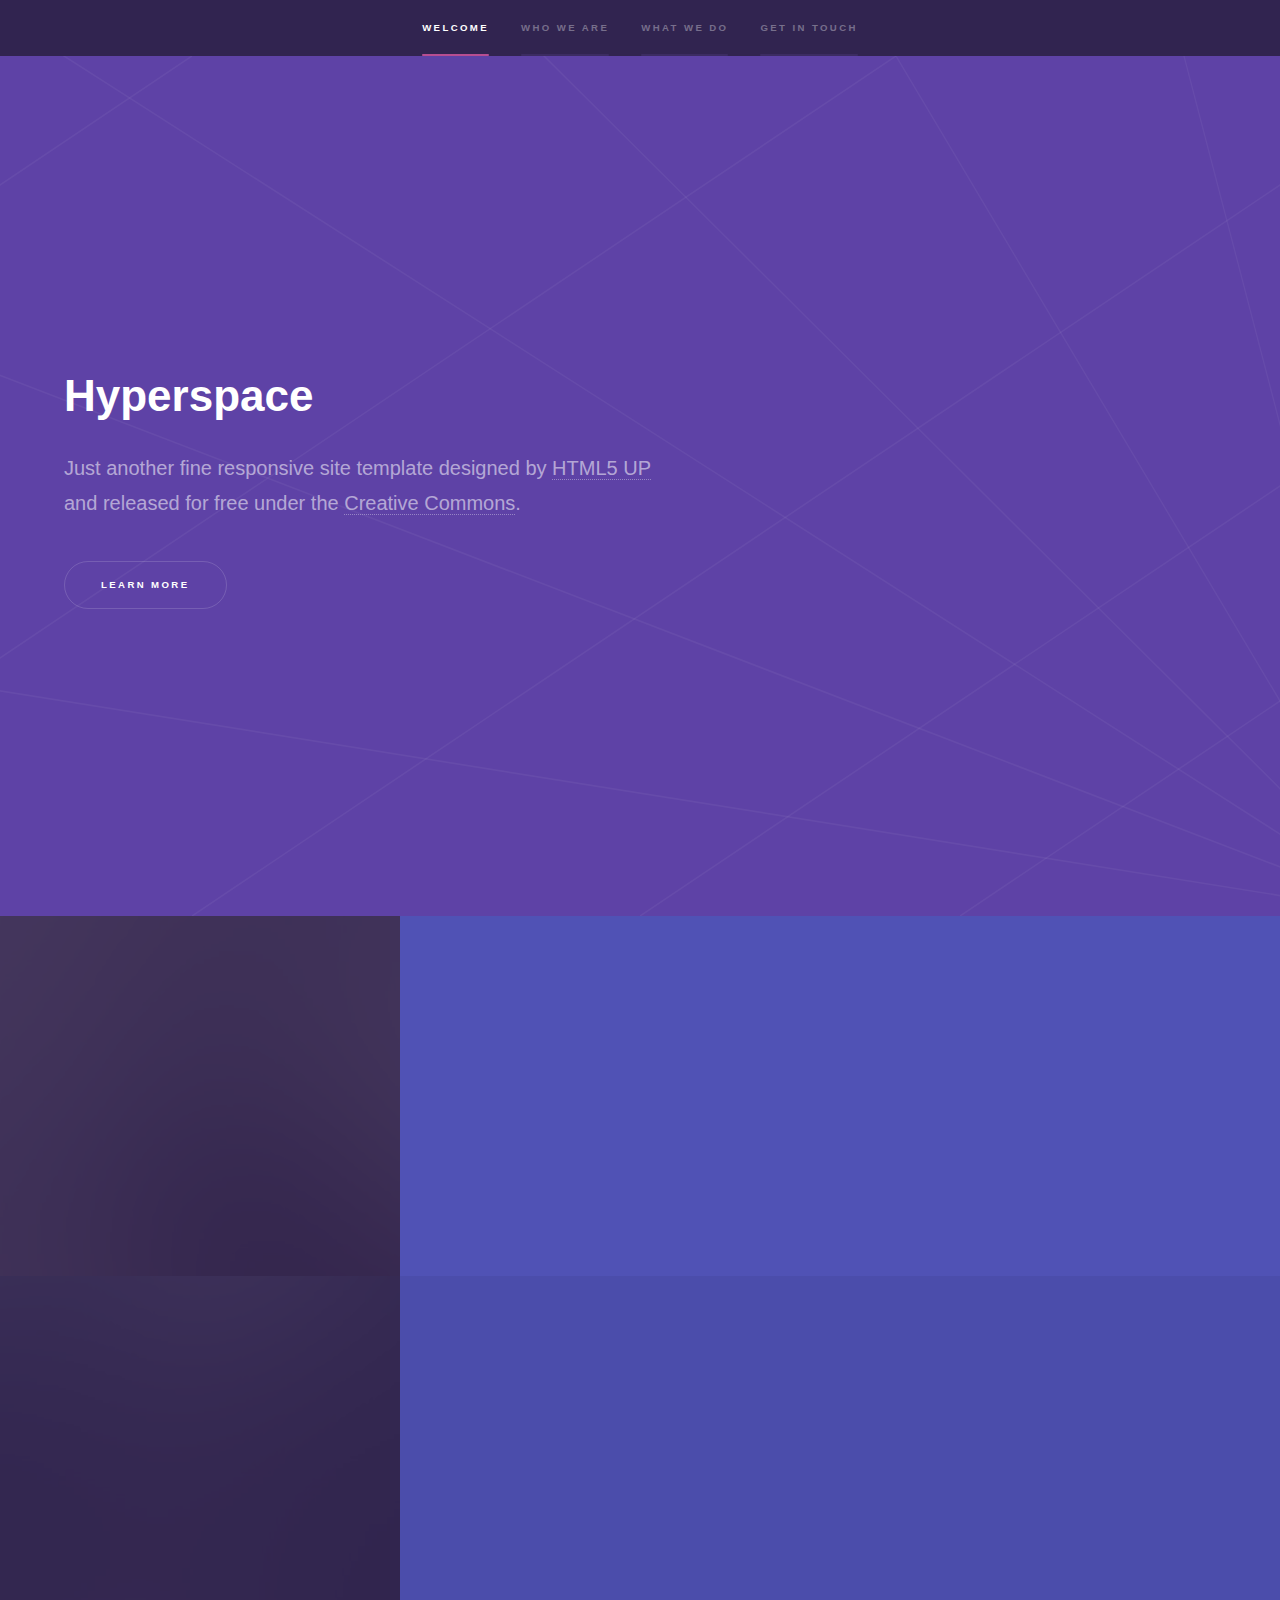
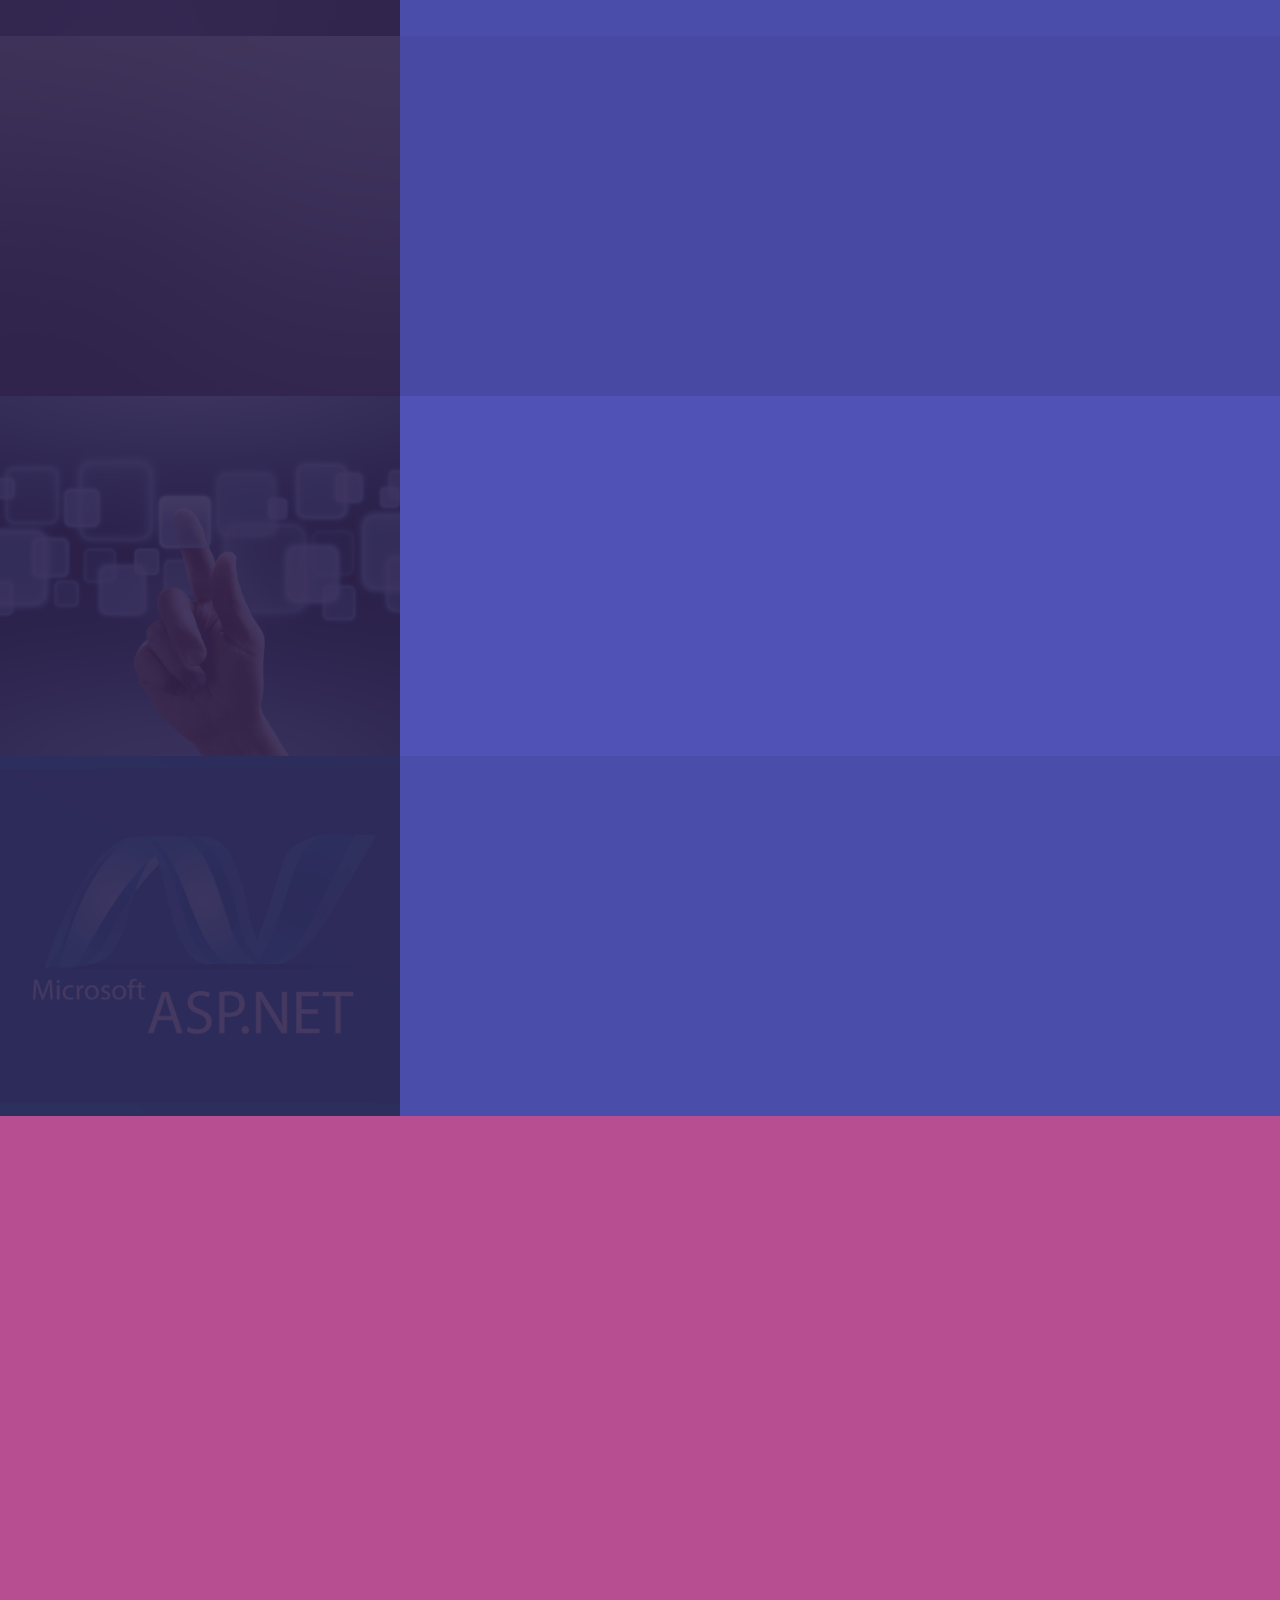
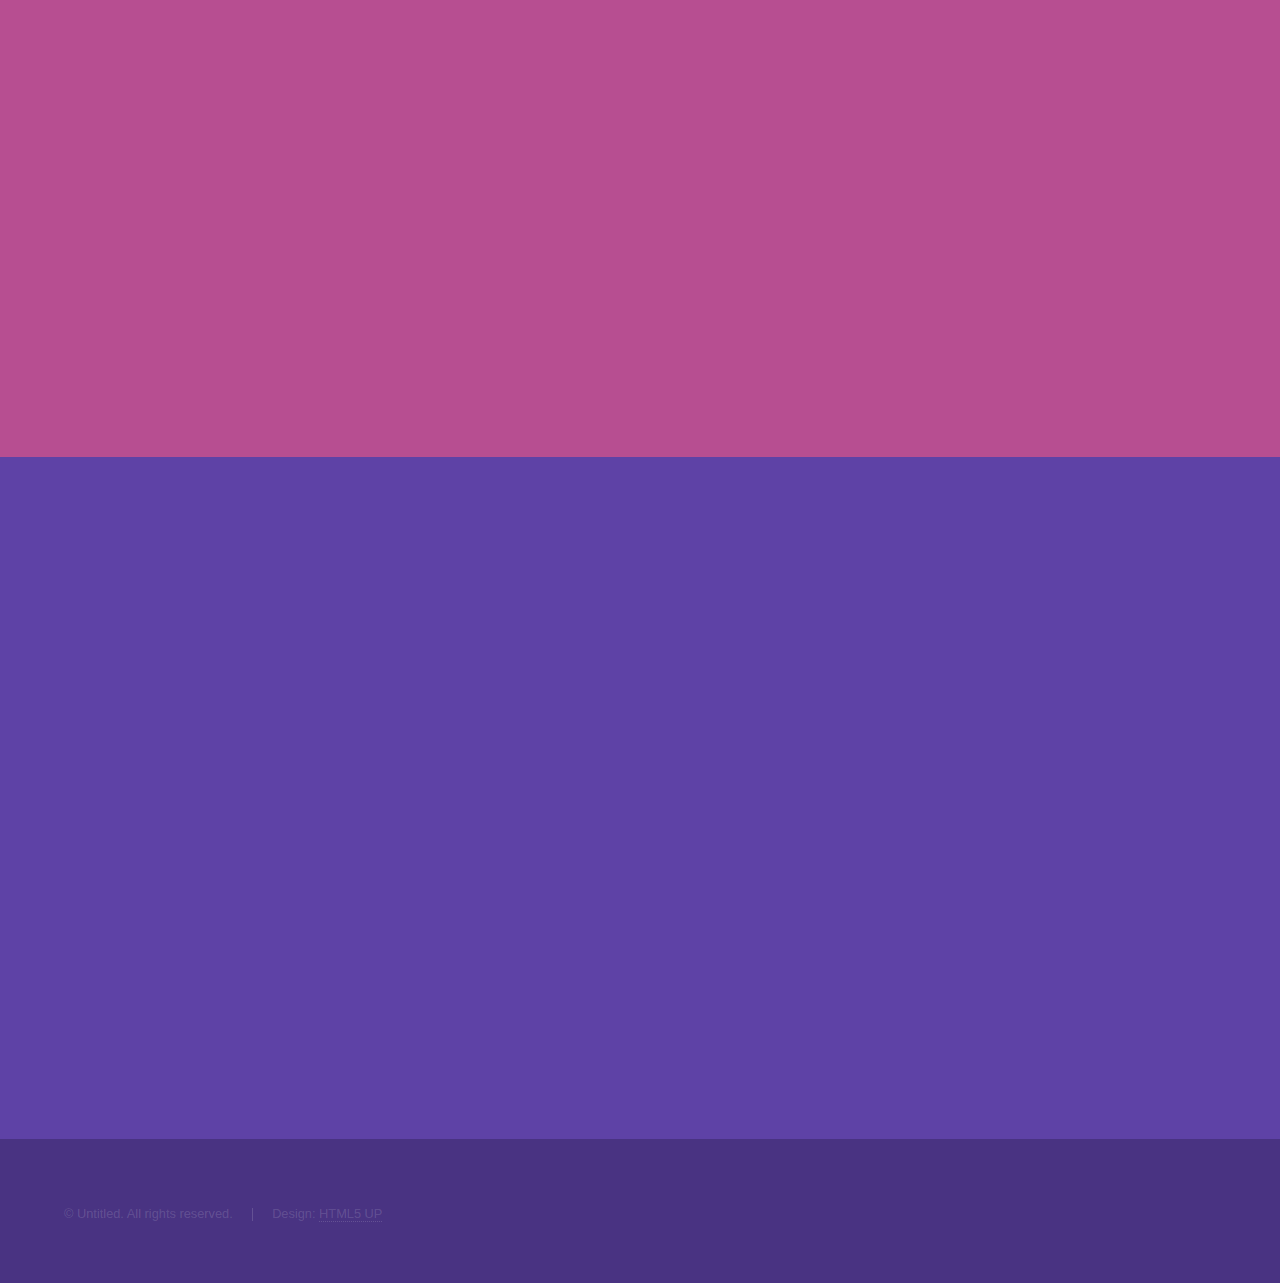
<file: index.html>
<!DOCTYPE HTML>
<!--
	Hyperspace by HTML5 UP
	html5up.net | @ajlkn
	Free for personal and commercial use under the CCA 3.0 license (html5up.net/license)
-->
<html>
	<head>
		<title>Hyperspace by HTML5 UP</title>
		<meta charset="utf-8" />
		<meta name="viewport" content="width=device-width, initial-scale=1" />
		<!--[if lte IE 8]><script src="assets/js/ie/html5shiv.js"></script><![endif]-->
		<link rel="stylesheet" href="assets/css/main.css" />
		<!--[if lte IE 9]><link rel="stylesheet" href="assets/css/ie9.css" /><![endif]-->
		<!--[if lte IE 8]><link rel="stylesheet" href="assets/css/ie8.css" /><![endif]-->
	</head>
	<body>

		<!-- Sidebar -->
			<section id="sidebar">
				<div class="inner">
					<nav>
						<ul>
							<li><a href="#intro">Welcome</a></li>
							<li><a href="#one">Who we are</a></li>
							<li><a href="#two">What we do</a></li>
							<li><a href="#three">Get in touch</a></li>
						</ul>
					</nav>
				</div>
			</section>

		<!-- Wrapper -->
			<div id="wrapper">

				<!-- Intro -->
					<section id="intro" class="wrapper style1 fullscreen fade-up">
						<div class="inner">
							<h1>Hyperspace</h1>
							<p>Just another fine responsive site template designed by <a href="http://html5up.net">HTML5 UP</a><br />
							and released for free under the <a href="http://html5up.net/license">Creative Commons</a>.</p>
							<ul class="actions">
								<li><a href="#one" class="button scrolly">Learn more</a></li>
							</ul>
						</div>
					</section>

				<!-- One -->
					<section id="one" class="wrapper style2 spotlights">
						<section>
							<a href="#" class="image"><img src="images/pic01.jpg" alt="" data-position="center center" /></a>
							<div class="content">
								<div class="inner">
									<h2>Sed ipsum dolor</h2>
									<p>Phasellus convallis elit id ullamcorper pulvinar. Duis aliquam turpis mauris, eu ultricies erat malesuada quis. Aliquam dapibus.</p>
									<ul class="actions">
										<li><a href="#" class="button">Learn more</a></li>
									</ul>
								</div>
							</div>
						</section>
						<section>
							<a href="#" class="image"><img src="images/pic02.jpg" alt="" data-position="top center" /></a>
							<div class="content">
								<div class="inner">
									<h2>Feugiat consequat</h2>
									<p>Phasellus convallis elit id ullamcorper pulvinar. Duis aliquam turpis mauris, eu ultricies erat malesuada quis. Aliquam dapibus.</p>
									<ul class="actions">
										<li><a href="#" class="button">Learn more</a></li>
									</ul>
								</div>
							</div>
						</section>
						<section>
							<a href="#" class="image"><img src="images/pic03.jpg" alt="" data-position="25% 25%" /></a>
							<div class="content">
								<div class="inner">
									<h2>Ultricies aliquam</h2>
									<p>Phasellus convallis elit id ullamcorper pulvinar. Duis aliquam turpis mauris, eu ultricies erat malesuada quis. Aliquam dapibus.</p>
									<ul class="actions">
										<li><a href="#" class="button">Learn more</a></li>
									</ul>
								</div>
							</div>
						</section>
					</section>



					<section id="one" class="wrapper style2 spotlights">
						<section>
							<a href="OtherResources.html" class="image"><img src="images/pic07.jpg" alt="" data-position="25% 25%" /></a>
							<div class="content">
								<div class="inner">
									<h2>Other Resources</h2>
									<p>Other Resources</p>
									<ul class="actions">
										<li><a href="OtherResources.html" class="button">Learn more</a></li>
									</ul>
								</div>
							</div>
						</section>
						<section>
							<a href="AspNet/index.html" class="image"><img src="images/PicAspnet.png" alt="" data-position="top center" /></a>
							<div class="content">
								<div class="inner">
									<h2>ASP.NET</h2>
									<p>使用ASP.NET MVC 實作購物網站</p>
									<ul class="actions">
										<li><a href="AspNet/index.html" class="button">Learn more</a></li>
									</ul>
								</div>
							</div>
						</section>
					</section>

				<!-- Two -->
					<section id="two" class="wrapper style3 fade-up">
						<div class="inner">
							<h2>What we do</h2>
							<p>Phasellus convallis elit id ullamcorper pulvinar. Duis aliquam turpis mauris, eu ultricies erat malesuada quis. Aliquam dapibus, lacus eget hendrerit bibendum, urna est aliquam sem, sit amet imperdiet est velit quis lorem.</p>
							<div class="features">
								<section>
									<span class="icon major fa-code"></span>
									<h3>Lorem ipsum amet</h3>
									<p>Phasellus convallis elit id ullam corper amet et pulvinar. Duis aliquam turpis mauris, sed ultricies erat dapibus.</p>
								</section>
								<section>
									<span class="icon major fa-lock"></span>
									<h3>Aliquam sed nullam</h3>
									<p>Phasellus convallis elit id ullam corper amet et pulvinar. Duis aliquam turpis mauris, sed ultricies erat dapibus.</p>
								</section>
								<section>
									<span class="icon major fa-cog"></span>
									<h3>Sed erat ullam corper</h3>
									<p>Phasellus convallis elit id ullam corper amet et pulvinar. Duis aliquam turpis mauris, sed ultricies erat dapibus.</p>
								</section>
								<section>
									<span class="icon major fa-desktop"></span>
									<h3>Veroeros quis lorem</h3>
									<p>Phasellus convallis elit id ullam corper amet et pulvinar. Duis aliquam turpis mauris, sed ultricies erat dapibus.</p>
								</section>
								<section>
									<span class="icon major fa-chain"></span>
									<h3>Urna quis bibendum</h3>
									<p>Phasellus convallis elit id ullam corper amet et pulvinar. Duis aliquam turpis mauris, sed ultricies erat dapibus.</p>
								</section>
								<section>
									<span class="icon major fa-diamond"></span>
									<h3>Aliquam urna dapibus</h3>
									<p>Phasellus convallis elit id ullam corper amet et pulvinar. Duis aliquam turpis mauris, sed ultricies erat dapibus.</p>
								</section>
							</div>
							<ul class="actions">
								<li><a href="#" class="button">Learn more</a></li>
							</ul>
						</div>
					</section>

				<!-- Three -->
					<section id="three" class="wrapper style1 fade-up">
						<div class="inner">
							<h2>Get in touch</h2>
							<p>Phasellus convallis elit id ullamcorper pulvinar. Duis aliquam turpis mauris, eu ultricies erat malesuada quis. Aliquam dapibus, lacus eget hendrerit bibendum, urna est aliquam sem, sit amet imperdiet est velit quis lorem.</p>
							<div class="split style1">
								<section>
									<form method="post" action="#">
										<div class="field half first">
											<label for="name">Name</label>
											<input type="text" name="name" id="name" />
										</div>
										<div class="field half">
											<label for="email">Email</label>
											<input type="text" name="email" id="email" />
										</div>
										<div class="field">
											<label for="message">Message</label>
											<textarea name="message" id="message" rows="5"></textarea>
										</div>
										<ul class="actions">
											<li><a href="" class="button submit">Send Message</a></li>
										</ul>
									</form>
								</section>
								<section>
									<ul class="contact">
										<li>
											<h3>Address</h3>
											<span>No. 1, Nan-Tai Street,<br />
											Yungkang Dist.,<br />
										  Tainan City 710,<br />
											Taiwan R.O.C.<br />
											</span>
										</li>
										<li>
											<h3>Email</h3>
											<a href="#">MA520119@stust.edu.tw</a>
										</li>
										<li>
											<h3>Phone</h3>
											<span>(000) 000-0000</span>
										</li>
										<li>
											<h3>Social</h3>
											<ul class="icons">
												<li><a href="#" class="fa-twitter"><span class="label">Twitter</span></a></li>
												<li><a href="#" class="fa-facebook"><span class="label">Facebook</span></a></li>
												<li><a href="#" class="fa-github"><span class="label">GitHub</span></a></li>
												<li><a href="#" class="fa-instagram"><span class="label">Instagram</span></a></li>
												<li><a href="#" class="fa-linkedin"><span class="label">LinkedIn</span></a></li>
											</ul>
										</li>
									</ul>
								</section>
							</div>
						</div>
					</section>

			</div>

		<!-- Footer -->
			<footer id="footer" class="wrapper style1-alt">
				<div class="inner">
					<ul class="menu">
						<li>&copy; Untitled. All rights reserved.</li><li>Design: <a href="http://html5up.net">HTML5 UP</a></li>
					</ul>
				</div>
			</footer>

		<!-- Scripts -->
			<script src="assets/js/jquery.min.js"></script>
			<script src="assets/js/jquery.scrollex.min.js"></script>
			<script src="assets/js/jquery.scrolly.min.js"></script>
			<script src="assets/js/skel.min.js"></script>
			<script src="assets/js/util.js"></script>
			<!--[if lte IE 8]><script src="assets/js/ie/respond.min.js"></script><![endif]-->
			<script src="assets/js/main.js"></script>

	</body>
</html>
</file>
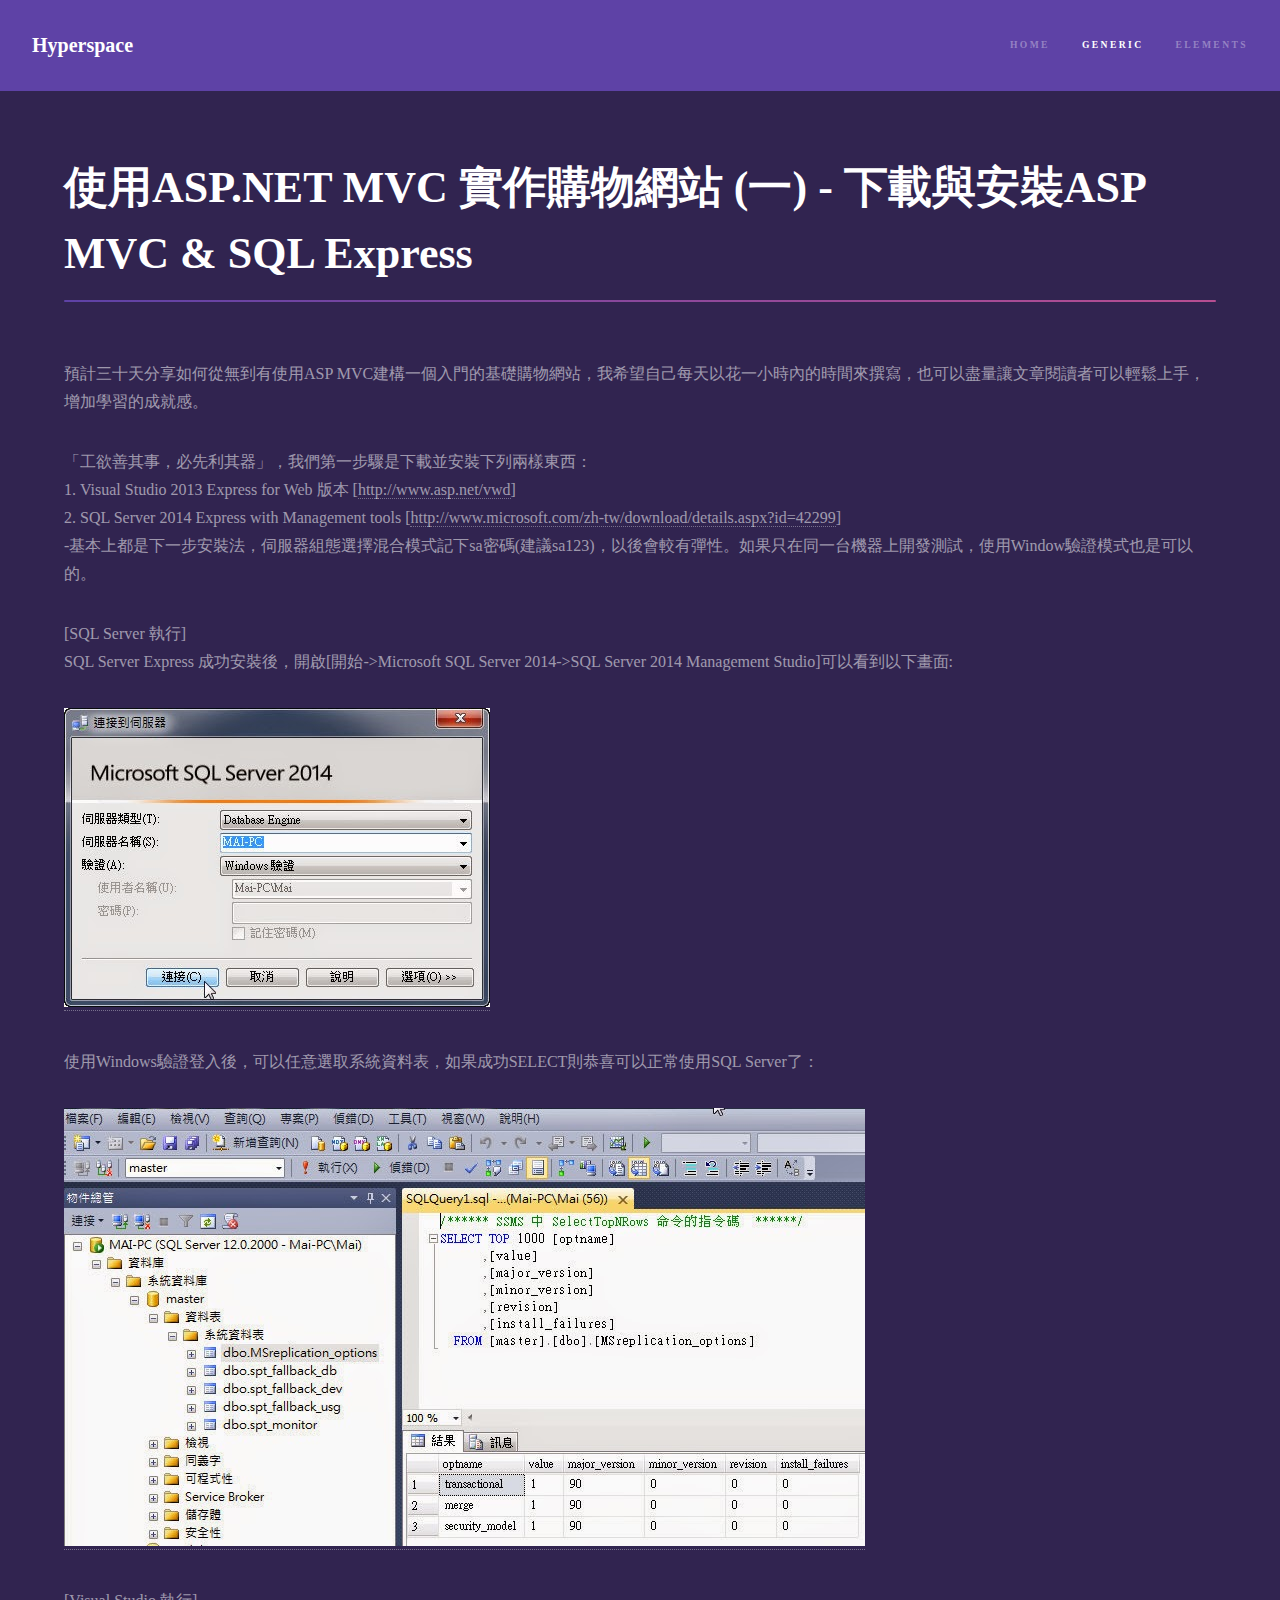
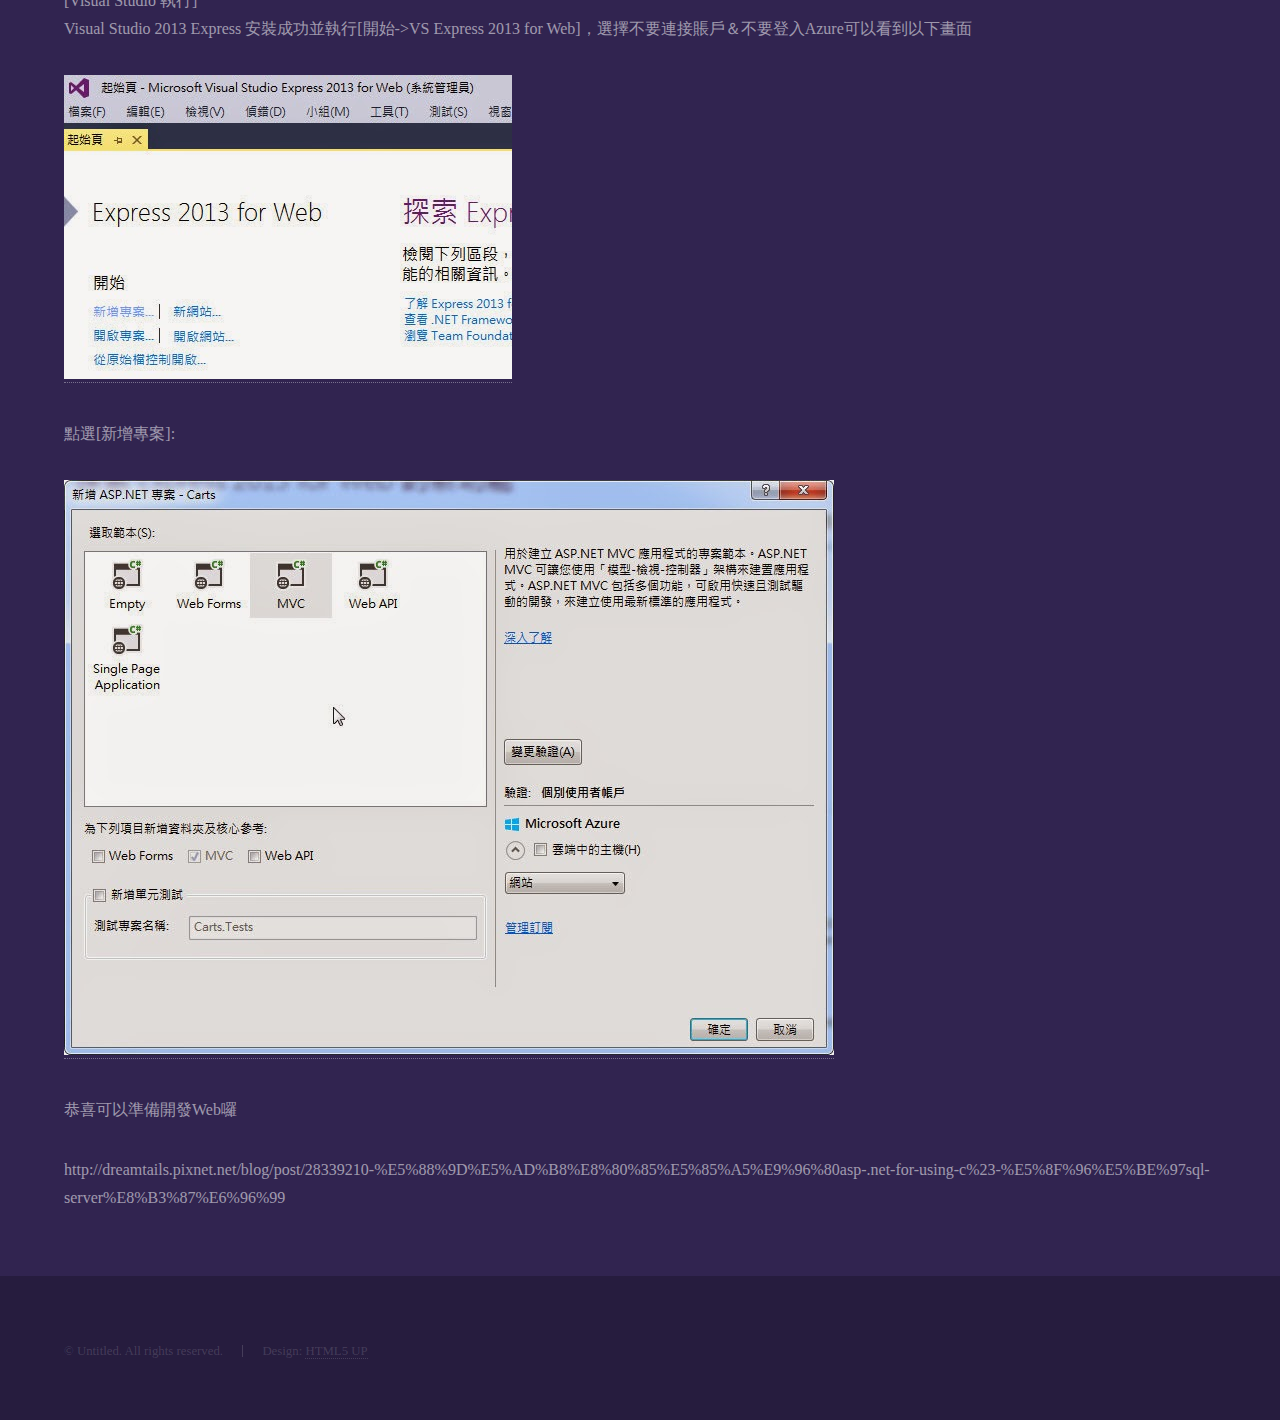
<file: AspNet/index.html>
<!DOCTYPE HTML>
<!--
	Hyperspace by HTML5 UP
	html5up.net | @ajlkn
	Free for personal and commercial use under the CCA 3.0 license (html5up.net/license)
-->
<html>
	<head>
		<title>Generic - Hyperspace by HTML5 UP</title>
		<meta charset="utf-8" />
		<meta name="viewport" content="width=device-width, initial-scale=1" />
		<!--[if lte IE 8]><script src="assets/js/ie/html5shiv.js"></script><![endif]-->
		<link rel="stylesheet" href="../assets/css/main.css" />
		<link rel="stylesheet" href="../assets/css/style.css" />
		<!--[if lte IE 9]><link rel="stylesheet" href="assets/css/ie9.css" /><![endif]-->
		<!--[if lte IE 8]><link rel="stylesheet" href="assets/css/ie8.css" /><![endif]-->
	</head>
	<body>

		<!-- Header -->
			<header id="header">
				<a href="../index.html" class="title">Hyperspace</a>
				<nav>
					<ul>
						<li><a href="../index.html">Home</a></li>
						<li><a href="../generic.html" class="active">Generic</a></li>
						<li><a href="../elements.html">Elements</a></li>
					</ul>
				</nav>
			</header>

		<!-- Wrapper -->
			<div id="wrapper">

				<!-- Main -->
					<section id="main" class="wrapper">
						<div class="inner">
							<h1 class="major">使用ASP.NET MVC 實作購物網站 (一) - 下載與安裝ASP MVC & SQL Express</h1>
							<p>預計三十天分享如何從無到有使用ASP MVC建構一個入門的基礎購物網站，我希望自己每天以花一小時內的時間來撰寫，也可以盡量讓文章閱讀者可以輕鬆上手，增加學習的成就感。</p>
							<p>「工欲善其事，必先利其器」，我們第一步驟是下載並安裝下列兩樣東西：<br>
							1. Visual Studio 2013 Express for Web 版本 [<a href="http://www.asp.net/vwd">http://www.asp.net/vwd</a>]<br>
							2. SQL Server 2014 Express with Management tools [<a href="http://www.microsoft.com/zh-tw/download/details.aspx?id=42299">http://www.microsoft.com/zh-tw/download/details.aspx?id=42299</a>]<br>
							-基本上都是下一步安裝法，伺服器組態選擇混合模式記下sa密碼(建議sa123)，以後會較有彈性。如果只在同一台機器上開發測試，使用Window驗證模式也是可以的。</p>

							<p>[SQL Server 執行]<br>
							SQL Server Express 成功安裝後，開啟[開始-&gt;Microsoft SQL Server 2014-&gt;SQL Server 2014 Management Studio]可以看到以下畫面:</p>
							<p><a href="1-01.jpg"><img src="1-01.jpg" alt=""></a></p>

							<p>使用Windows驗證登入後，可以任意選取系統資料表，如果成功SELECT則恭喜可以正常使用SQL Server了：</p>
							<p><a href="1-02.jpg"><img src="1-02.jpg" alt=""></a></p>

							<p>[Visual Studio 執行]<br>
							Visual Studio 2013 Express 安裝成功並執行[開始-&gt;VS Express 2013 for Web]，選擇不要連接賬戶＆不要登入Azure可以看到以下畫面</p>
							<p><a href="1-03.jpg"><img src="1-03.jpg" alt=""></a></p>

							<p>點選[新增專案]:</p>
							<p><a href="1-04.jpg"><img src="1-04.jpg" alt=""></a></p>
							<p>恭喜可以準備開發Web囉</p>

							<p>http://dreamtails.pixnet.net/blog/post/28339210-%E5%88%9D%E5%AD%B8%E8%80%85%E5%85%A5%E9%96%80asp-.net-for-using-c%23-%E5%8F%96%E5%BE%97sql-server%E8%B3%87%E6%96%99</p>
						</div>
					</section>

			</div>

		<!-- Footer -->
			<footer id="footer" class="wrapper alt">
				<div class="inner">
					<ul class="menu">
						<li>&copy; Untitled. All rights reserved.</li><li>Design: <a href="http://html5up.net">HTML5 UP</a></li>
					</ul>
				</div>
			</footer>

		<!-- Scripts -->
			<script src="../assets/js/jquery.min.js"></script>
			<script src="../assets/js/jquery.scrollex.min.js"></script>
			<script src="../assets/js/jquery.scrolly.min.js"></script>
			<script src="../assets/js/skel.min.js"></script>
			<script src="../assets/js/util.js"></script>
			<!--[if lte IE 8]><script src="assets/js/ie/respond.min.js"></script><![endif]-->
			<script src="../assets/js/main.js"></script>

	</body>
</html>
</file>
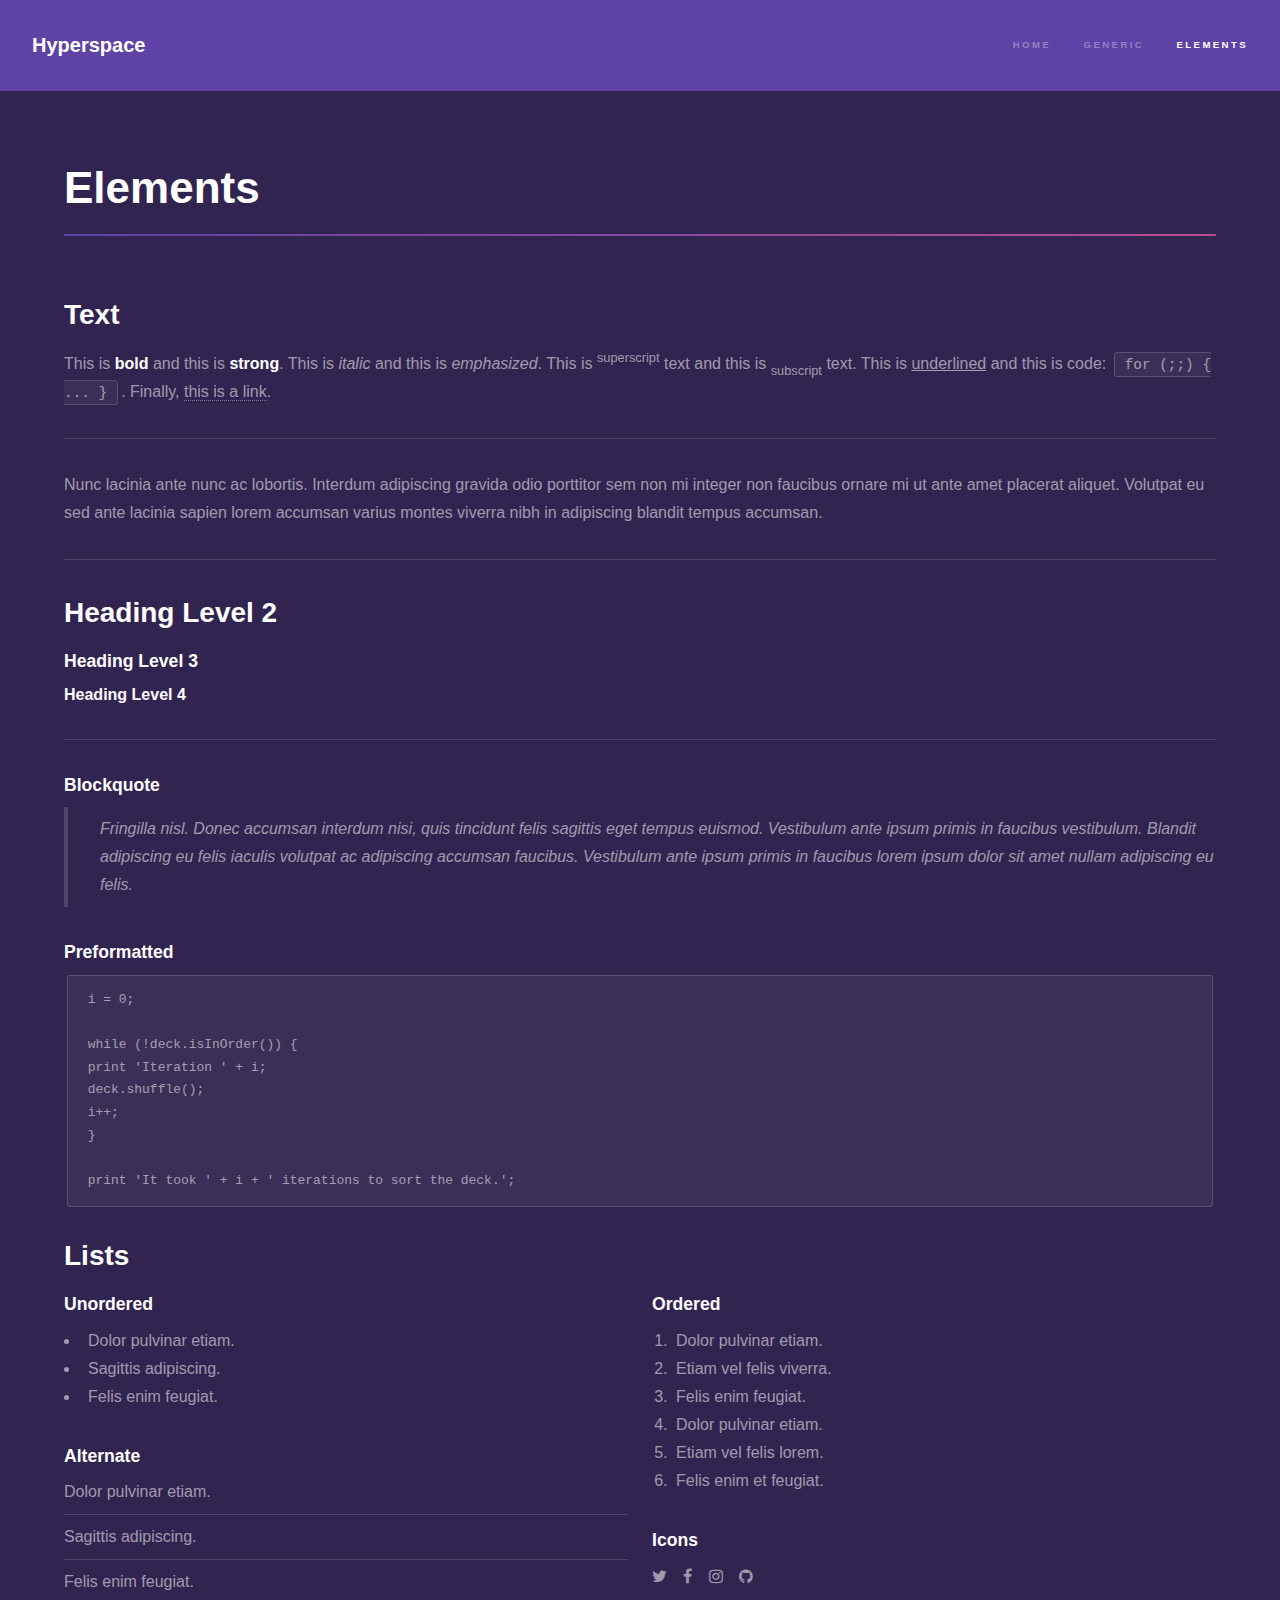
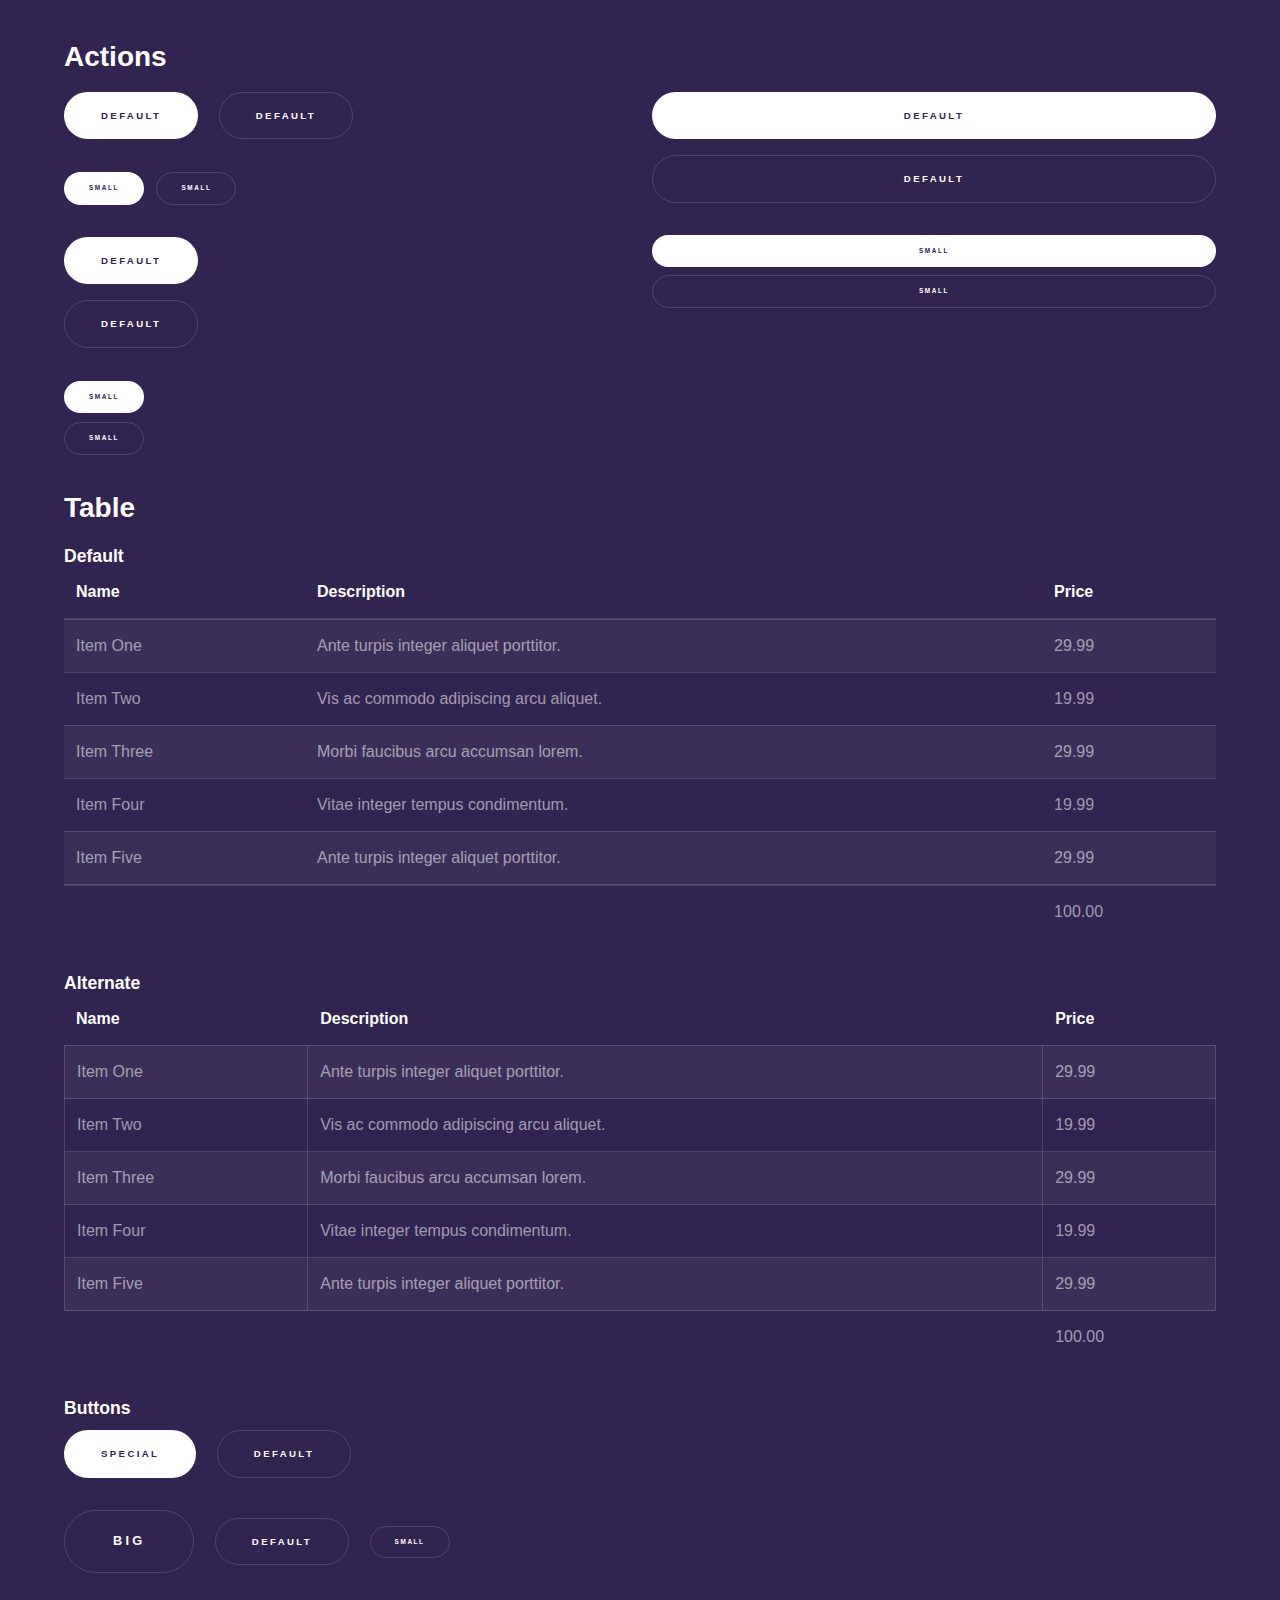
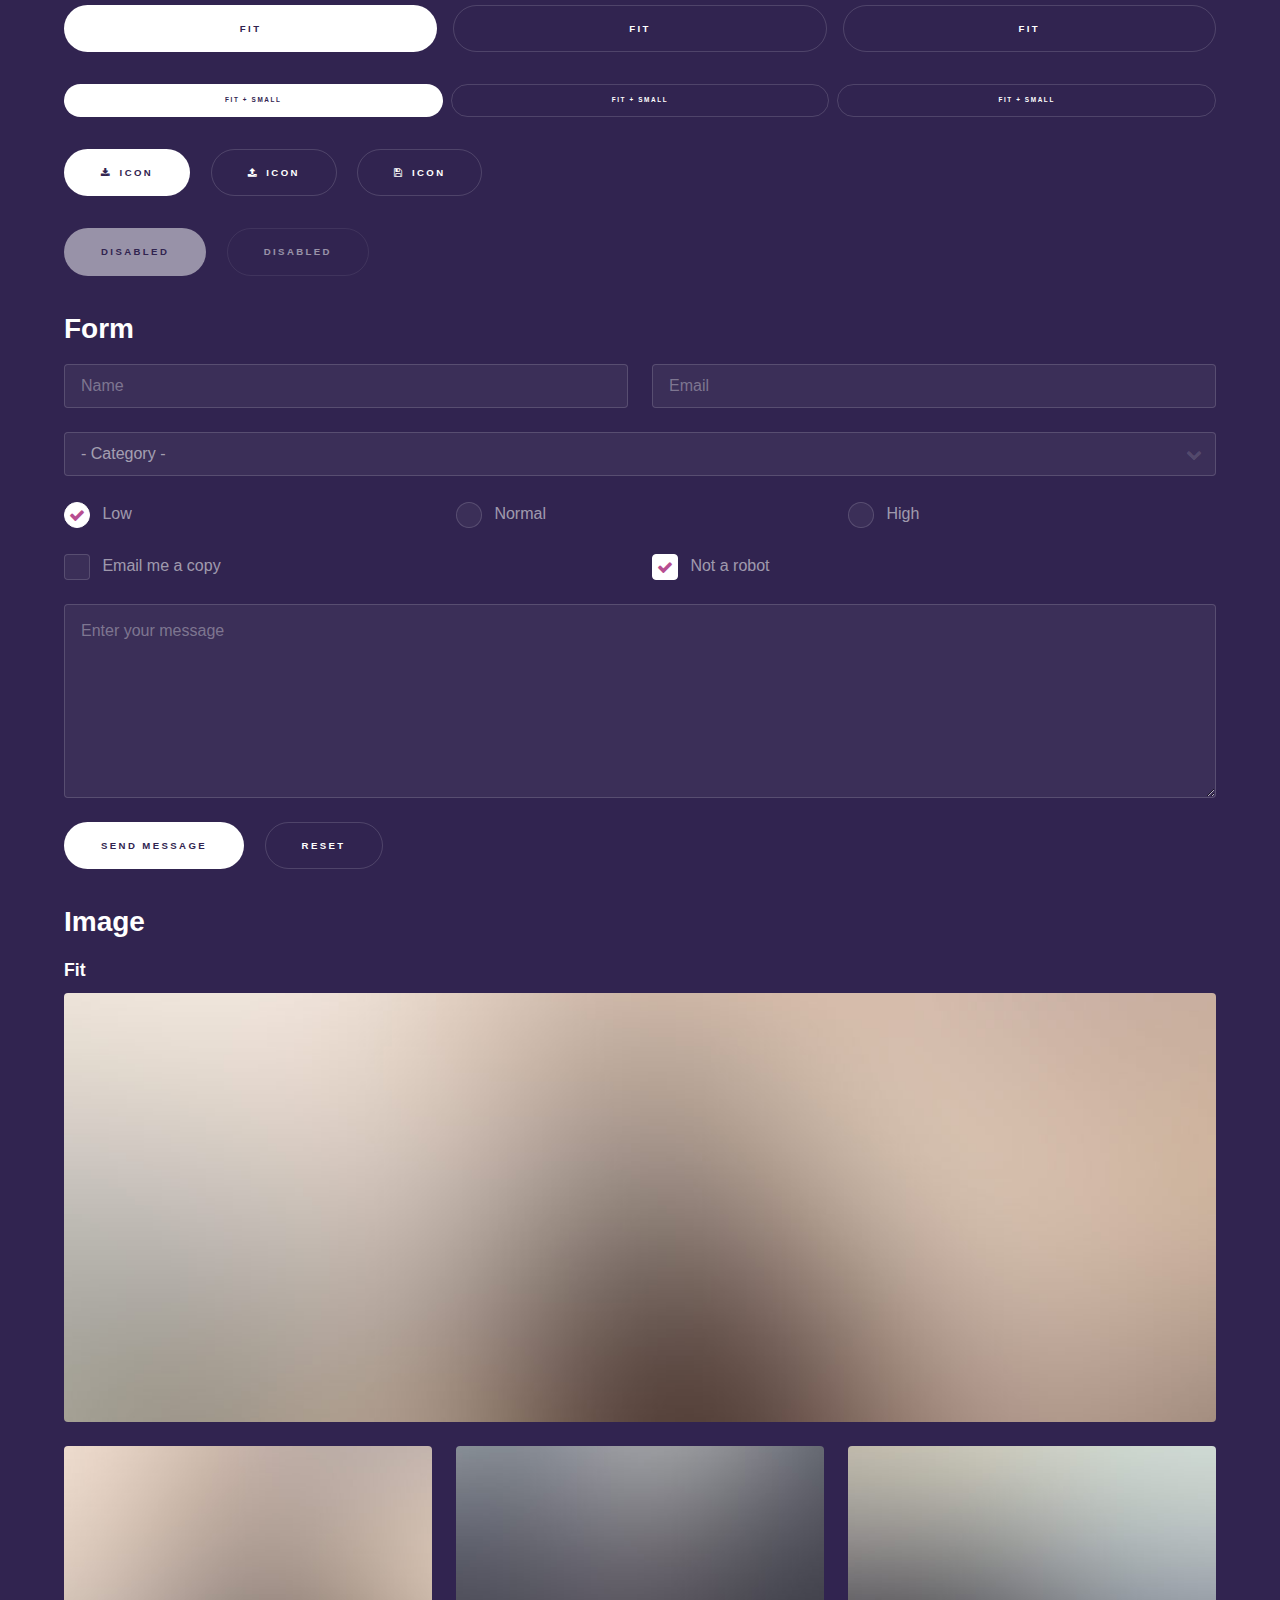
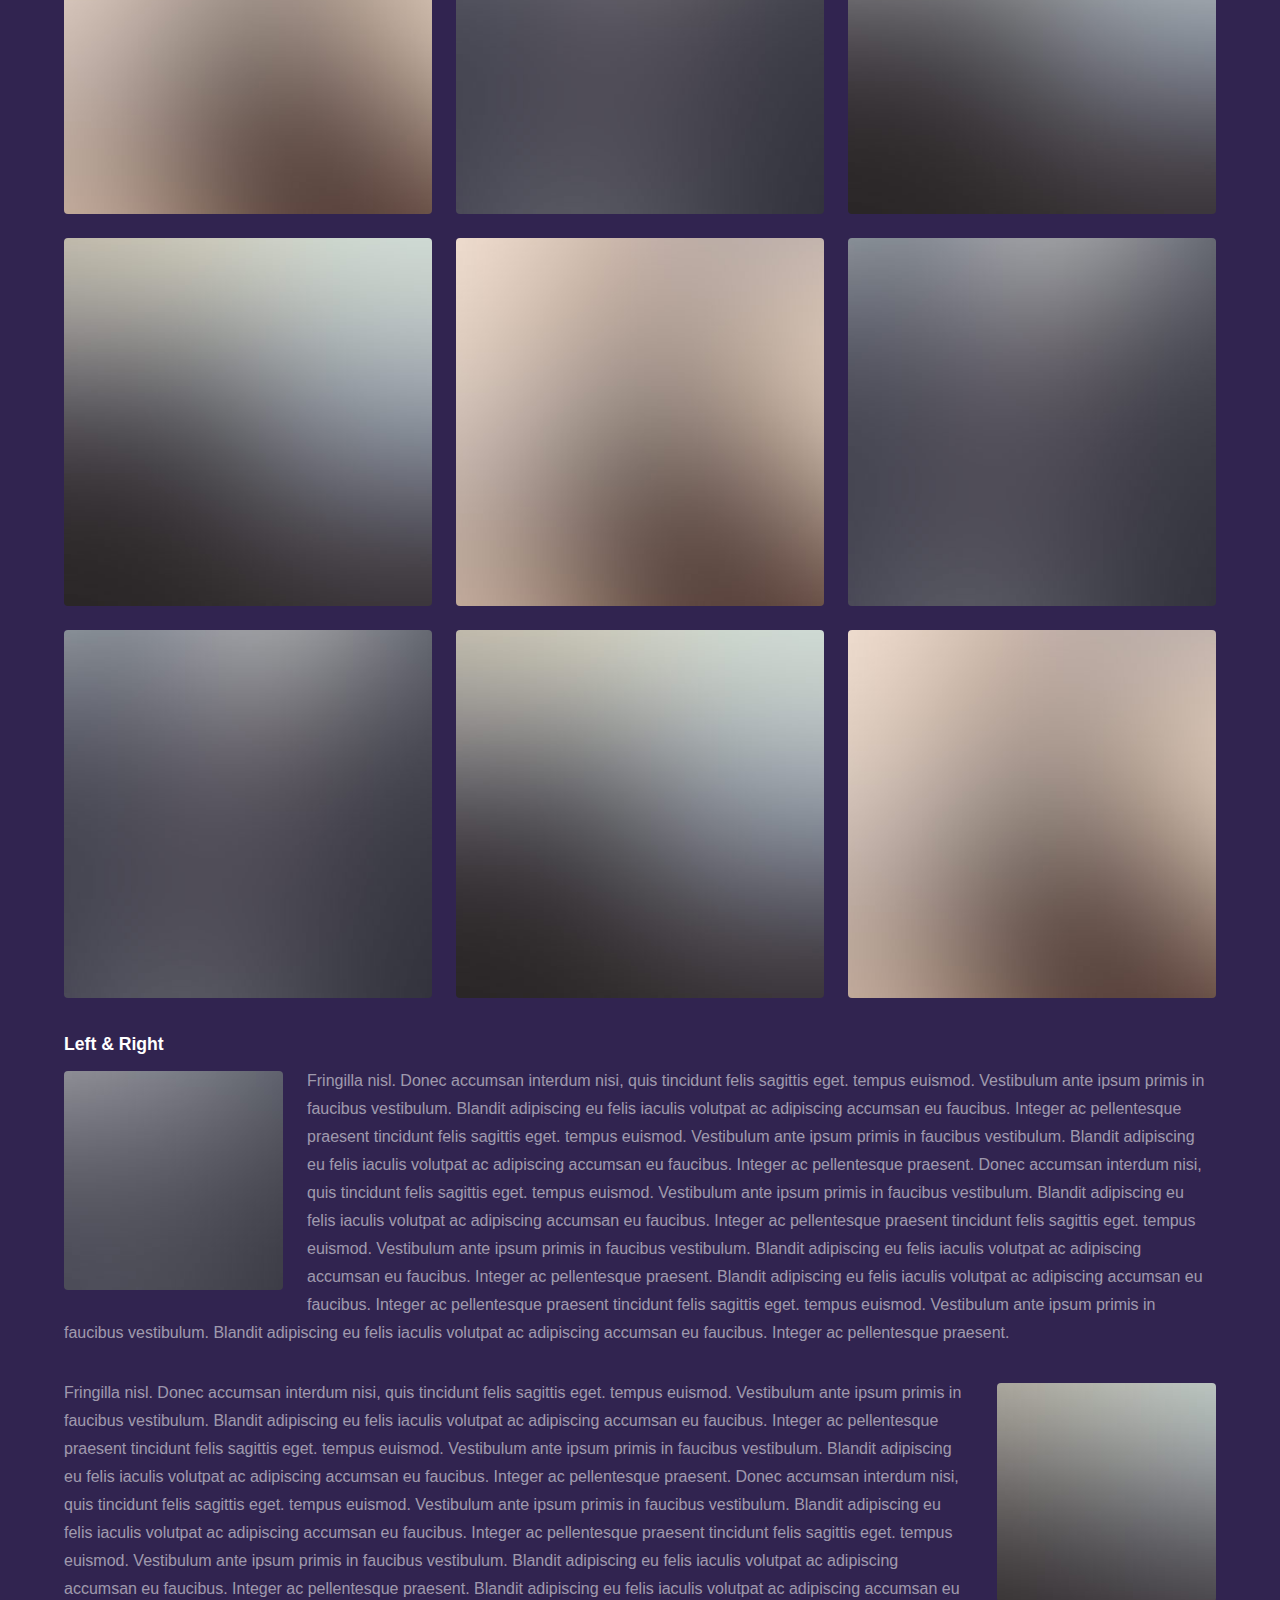
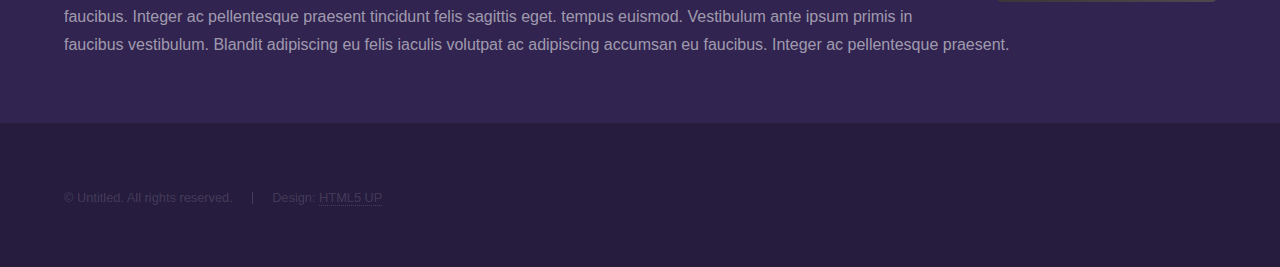
<file: elements.html>
<!DOCTYPE HTML>
<!--
	Hyperspace by HTML5 UP
	html5up.net | @ajlkn
	Free for personal and commercial use under the CCA 3.0 license (html5up.net/license)
-->
<html>
	<head>
		<title>Elements - Hyperspace by HTML5 UP</title>
		<meta charset="utf-8" />
		<meta name="viewport" content="width=device-width, initial-scale=1" />
		<!--[if lte IE 8]><script src="assets/js/ie/html5shiv.js"></script><![endif]-->
		<link rel="stylesheet" href="assets/css/main.css" />
		<!--[if lte IE 9]><link rel="stylesheet" href="assets/css/ie9.css" /><![endif]-->
		<!--[if lte IE 8]><link rel="stylesheet" href="assets/css/ie8.css" /><![endif]-->
	</head>
	<body>

		<!-- Header -->
			<header id="header">
				<a href="index.html" class="title">Hyperspace</a>
				<nav>
					<ul>
						<li><a href="index.html">Home</a></li>
						<li><a href="generic.html">Generic</a></li>
						<li><a href="elements.html"  class="active">Elements</a></li>
					</ul>
				</nav>
			</header>

		<!-- Wrapper -->
			<div id="wrapper">

				<!-- Main -->
					<section id="main" class="wrapper">
						<div class="inner">
							<h1 class="major">Elements</h1>

							<!-- Text -->
								<section>
									<h2>Text</h2>
									<p>This is <b>bold</b> and this is <strong>strong</strong>. This is <i>italic</i> and this is <em>emphasized</em>.
									This is <sup>superscript</sup> text and this is <sub>subscript</sub> text.
									This is <u>underlined</u> and this is code: <code>for (;;) { ... }</code>. Finally, <a href="#">this is a link</a>.</p>
									<hr />
									<p>Nunc lacinia ante nunc ac lobortis. Interdum adipiscing gravida odio porttitor sem non mi integer non faucibus ornare mi ut ante amet placerat aliquet. Volutpat eu sed ante lacinia sapien lorem accumsan varius montes viverra nibh in adipiscing blandit tempus accumsan.</p>
									<hr />
									<h2>Heading Level 2</h2>
									<h3>Heading Level 3</h3>
									<h4>Heading Level 4</h4>
									<hr />
									<h3>Blockquote</h3>
									<blockquote>Fringilla nisl. Donec accumsan interdum nisi, quis tincidunt felis sagittis eget tempus euismod. Vestibulum ante ipsum primis in faucibus vestibulum. Blandit adipiscing eu felis iaculis volutpat ac adipiscing accumsan faucibus. Vestibulum ante ipsum primis in faucibus lorem ipsum dolor sit amet nullam adipiscing eu felis.</blockquote>
									<h3>Preformatted</h3>
									<pre><code>i = 0;

while (!deck.isInOrder()) {
print 'Iteration ' + i;
deck.shuffle();
i++;
}

print 'It took ' + i + ' iterations to sort the deck.';</code></pre>
								</section>

							<!-- Lists -->
								<section>
									<h2>Lists</h2>
									<div class="row">
										<div class="6u 12u$(medium)">
											<h3>Unordered</h3>
											<ul>
												<li>Dolor pulvinar etiam.</li>
												<li>Sagittis adipiscing.</li>
												<li>Felis enim feugiat.</li>
											</ul>
											<h3>Alternate</h3>
											<ul class="alt">
												<li>Dolor pulvinar etiam.</li>
												<li>Sagittis adipiscing.</li>
												<li>Felis enim feugiat.</li>
											</ul>
										</div>
										<div class="6u$ 12u$(medium)">
											<h3>Ordered</h3>
											<ol>
												<li>Dolor pulvinar etiam.</li>
												<li>Etiam vel felis viverra.</li>
												<li>Felis enim feugiat.</li>
												<li>Dolor pulvinar etiam.</li>
												<li>Etiam vel felis lorem.</li>
												<li>Felis enim et feugiat.</li>
											</ol>
											<h3>Icons</h3>
											<ul class="icons">
												<li><a href="#" class="icon fa-twitter"><span class="label">Twitter</span></a></li>
												<li><a href="#" class="icon fa-facebook"><span class="label">Facebook</span></a></li>
												<li><a href="#" class="icon fa-instagram"><span class="label">Instagram</span></a></li>
												<li><a href="#" class="icon fa-github"><span class="label">Github</span></a></li>
											</ul>
										</div>
									</div>
									<h2>Actions</h2>
									<div class="row">
										<div class="6u 12u$(medium)">
											<ul class="actions">
												<li><a href="#" class="button special">Default</a></li>
												<li><a href="#" class="button">Default</a></li>
											</ul>
											<ul class="actions small">
												<li><a href="#" class="button special small">Small</a></li>
												<li><a href="#" class="button small">Small</a></li>
											</ul>
											<ul class="actions vertical">
												<li><a href="#" class="button special">Default</a></li>
												<li><a href="#" class="button">Default</a></li>
											</ul>
											<ul class="actions vertical small">
												<li><a href="#" class="button special small">Small</a></li>
												<li><a href="#" class="button small">Small</a></li>
											</ul>
										</div>
										<div class="6u 12u$(medium)">
											<ul class="actions vertical">
												<li><a href="#" class="button special fit">Default</a></li>
												<li><a href="#" class="button fit">Default</a></li>
											</ul>
											<ul class="actions vertical small">
												<li><a href="#" class="button special small fit">Small</a></li>
												<li><a href="#" class="button small fit">Small</a></li>
											</ul>
										</div>
									</div>
								</section>

							<!-- Table -->
								<section>
									<h2>Table</h2>
									<h3>Default</h3>
									<div class="table-wrapper">
										<table>
											<thead>
												<tr>
													<th>Name</th>
													<th>Description</th>
													<th>Price</th>
												</tr>
											</thead>
											<tbody>
												<tr>
													<td>Item One</td>
													<td>Ante turpis integer aliquet porttitor.</td>
													<td>29.99</td>
												</tr>
												<tr>
													<td>Item Two</td>
													<td>Vis ac commodo adipiscing arcu aliquet.</td>
													<td>19.99</td>
												</tr>
												<tr>
													<td>Item Three</td>
													<td> Morbi faucibus arcu accumsan lorem.</td>
													<td>29.99</td>
												</tr>
												<tr>
													<td>Item Four</td>
													<td>Vitae integer tempus condimentum.</td>
													<td>19.99</td>
												</tr>
												<tr>
													<td>Item Five</td>
													<td>Ante turpis integer aliquet porttitor.</td>
													<td>29.99</td>
												</tr>
											</tbody>
											<tfoot>
												<tr>
													<td colspan="2"></td>
													<td>100.00</td>
												</tr>
											</tfoot>
										</table>
									</div>

									<h3>Alternate</h3>
									<div class="table-wrapper">
										<table class="alt">
											<thead>
												<tr>
													<th>Name</th>
													<th>Description</th>
													<th>Price</th>
												</tr>
											</thead>
											<tbody>
												<tr>
													<td>Item One</td>
													<td>Ante turpis integer aliquet porttitor.</td>
													<td>29.99</td>
												</tr>
												<tr>
													<td>Item Two</td>
													<td>Vis ac commodo adipiscing arcu aliquet.</td>
													<td>19.99</td>
												</tr>
												<tr>
													<td>Item Three</td>
													<td> Morbi faucibus arcu accumsan lorem.</td>
													<td>29.99</td>
												</tr>
												<tr>
													<td>Item Four</td>
													<td>Vitae integer tempus condimentum.</td>
													<td>19.99</td>
												</tr>
												<tr>
													<td>Item Five</td>
													<td>Ante turpis integer aliquet porttitor.</td>
													<td>29.99</td>
												</tr>
											</tbody>
											<tfoot>
												<tr>
													<td colspan="2"></td>
													<td>100.00</td>
												</tr>
											</tfoot>
										</table>
									</div>
								</section>

							<!-- Buttons -->
								<section>
									<h3>Buttons</h3>
									<ul class="actions">
										<li><a href="#" class="button special">Special</a></li>
										<li><a href="#" class="button">Default</a></li>
									</ul>
									<ul class="actions">
										<li><a href="#" class="button big">Big</a></li>
										<li><a href="#" class="button">Default</a></li>
										<li><a href="#" class="button small">Small</a></li>
									</ul>
									<ul class="actions fit">
										<li><a href="#" class="button special fit">Fit</a></li>
										<li><a href="#" class="button fit">Fit</a></li>
										<li><a href="#" class="button fit">Fit</a></li>
									</ul>
									<ul class="actions fit small">
										<li><a href="#" class="button special fit small">Fit + Small</a></li>
										<li><a href="#" class="button fit small">Fit + Small</a></li>
										<li><a href="#" class="button fit small">Fit + Small</a></li>
									</ul>
									<ul class="actions">
										<li><a href="#" class="button special icon fa-download">Icon</a></li>
										<li><a href="#" class="button icon fa-upload">Icon</a></li>
										<li><a href="#" class="button icon fa-save">Icon</a></li>
									</ul>
									<ul class="actions">
										<li><span class="button special disabled">Disabled</span></li>
										<li><span class="button disabled">Disabled</span></li>
									</ul>
								</section>

							<!-- Form -->
								<section>
									<h2>Form</h2>
									<form method="post" action="#">
										<div class="row uniform">
											<div class="6u 12u$(xsmall)">
												<input type="text" name="demo-name" id="demo-name" value="" placeholder="Name" />
											</div>
											<div class="6u$ 12u$(xsmall)">
												<input type="email" name="demo-email" id="demo-email" value="" placeholder="Email" />
											</div>
											<div class="12u$">
												<div class="select-wrapper">
													<select name="demo-category" id="demo-category">
														<option value="">- Category -</option>
														<option value="1">Manufacturing</option>
														<option value="1">Shipping</option>
														<option value="1">Administration</option>
														<option value="1">Human Resources</option>
													</select>
												</div>
											</div>
											<div class="4u 12u$(small)">
												<input type="radio" id="demo-priority-low" name="demo-priority" checked>
												<label for="demo-priority-low">Low</label>
											</div>
											<div class="4u 12u$(small)">
												<input type="radio" id="demo-priority-normal" name="demo-priority">
												<label for="demo-priority-normal">Normal</label>
											</div>
											<div class="4u$ 12u$(small)">
												<input type="radio" id="demo-priority-high" name="demo-priority">
												<label for="demo-priority-high">High</label>
											</div>
											<div class="6u 12u$(small)">
												<input type="checkbox" id="demo-copy" name="demo-copy">
												<label for="demo-copy">Email me a copy</label>
											</div>
											<div class="6u$ 12u$(small)">
												<input type="checkbox" id="demo-human" name="demo-human" checked>
												<label for="demo-human">Not a robot</label>
											</div>
											<div class="12u$">
												<textarea name="demo-message" id="demo-message" placeholder="Enter your message" rows="6"></textarea>
											</div>
											<div class="12u$">
												<ul class="actions">
													<li><input type="submit" value="Send Message" class="special" /></li>
													<li><input type="reset" value="Reset" /></li>
												</ul>
											</div>
										</div>
									</form>
								</section>

							<!-- Image -->
								<section>
									<h2>Image</h2>
									<h3>Fit</h3>
									<div class="box alt">
										<div class="row uniform">
											<div class="12u$"><span class="image fit"><img src="images/pic04.jpg" alt="" /></span></div>
											<div class="4u"><span class="image fit"><img src="images/pic01.jpg" alt="" /></span></div>
											<div class="4u"><span class="image fit"><img src="images/pic02.jpg" alt="" /></span></div>
											<div class="4u$"><span class="image fit"><img src="images/pic03.jpg" alt="" /></span></div>
											<div class="4u"><span class="image fit"><img src="images/pic03.jpg" alt="" /></span></div>
											<div class="4u"><span class="image fit"><img src="images/pic01.jpg" alt="" /></span></div>
											<div class="4u$"><span class="image fit"><img src="images/pic02.jpg" alt="" /></span></div>
											<div class="4u"><span class="image fit"><img src="images/pic02.jpg" alt="" /></span></div>
											<div class="4u"><span class="image fit"><img src="images/pic03.jpg" alt="" /></span></div>
											<div class="4u$"><span class="image fit"><img src="images/pic01.jpg" alt="" /></span></div>
										</div>
									</div>
									<h3>Left &amp; Right</h3>
									<p><span class="image left"><img src="images/pic05.jpg" alt="" /></span>Fringilla nisl. Donec accumsan interdum nisi, quis tincidunt felis sagittis eget. tempus euismod. Vestibulum ante ipsum primis in faucibus vestibulum. Blandit adipiscing eu felis iaculis volutpat ac adipiscing accumsan eu faucibus. Integer ac pellentesque praesent tincidunt felis sagittis eget. tempus euismod. Vestibulum ante ipsum primis in faucibus vestibulum. Blandit adipiscing eu felis iaculis volutpat ac adipiscing accumsan eu faucibus. Integer ac pellentesque praesent. Donec accumsan interdum nisi, quis tincidunt felis sagittis eget. tempus euismod. Vestibulum ante ipsum primis in faucibus vestibulum. Blandit adipiscing eu felis iaculis volutpat ac adipiscing accumsan eu faucibus. Integer ac pellentesque praesent tincidunt felis sagittis eget. tempus euismod. Vestibulum ante ipsum primis in faucibus vestibulum. Blandit adipiscing eu felis iaculis volutpat ac adipiscing accumsan eu faucibus. Integer ac pellentesque praesent. Blandit adipiscing eu felis iaculis volutpat ac adipiscing accumsan eu faucibus. Integer ac pellentesque praesent tincidunt felis sagittis eget. tempus euismod. Vestibulum ante ipsum primis in faucibus vestibulum. Blandit adipiscing eu felis iaculis volutpat ac adipiscing accumsan eu faucibus. Integer ac pellentesque praesent.</p>
									<p><span class="image right"><img src="images/pic06.jpg" alt="" /></span>Fringilla nisl. Donec accumsan interdum nisi, quis tincidunt felis sagittis eget. tempus euismod. Vestibulum ante ipsum primis in faucibus vestibulum. Blandit adipiscing eu felis iaculis volutpat ac adipiscing accumsan eu faucibus. Integer ac pellentesque praesent tincidunt felis sagittis eget. tempus euismod. Vestibulum ante ipsum primis in faucibus vestibulum. Blandit adipiscing eu felis iaculis volutpat ac adipiscing accumsan eu faucibus. Integer ac pellentesque praesent. Donec accumsan interdum nisi, quis tincidunt felis sagittis eget. tempus euismod. Vestibulum ante ipsum primis in faucibus vestibulum. Blandit adipiscing eu felis iaculis volutpat ac adipiscing accumsan eu faucibus. Integer ac pellentesque praesent tincidunt felis sagittis eget. tempus euismod. Vestibulum ante ipsum primis in faucibus vestibulum. Blandit adipiscing eu felis iaculis volutpat ac adipiscing accumsan eu faucibus. Integer ac pellentesque praesent. Blandit adipiscing eu felis iaculis volutpat ac adipiscing accumsan eu faucibus. Integer ac pellentesque praesent tincidunt felis sagittis eget. tempus euismod. Vestibulum ante ipsum primis in faucibus vestibulum. Blandit adipiscing eu felis iaculis volutpat ac adipiscing accumsan eu faucibus. Integer ac pellentesque praesent.</p>
								</section>

						</div>
					</section>

			</div>

		<!-- Footer -->
			<footer id="footer" class="wrapper alt">
				<div class="inner">
					<ul class="menu">
						<li>&copy; Untitled. All rights reserved.</li><li>Design: <a href="http://html5up.net">HTML5 UP</a></li>
					</ul>
				</div>
			</footer>

		<!-- Scripts -->
			<script src="assets/js/jquery.min.js"></script>
			<script src="assets/js/jquery.scrollex.min.js"></script>
			<script src="assets/js/jquery.scrolly.min.js"></script>
			<script src="assets/js/skel.min.js"></script>
			<script src="assets/js/util.js"></script>
			<!--[if lte IE 8]><script src="assets/js/ie/respond.min.js"></script><![endif]-->
			<script src="assets/js/main.js"></script>

	</body>
</html>
</file>
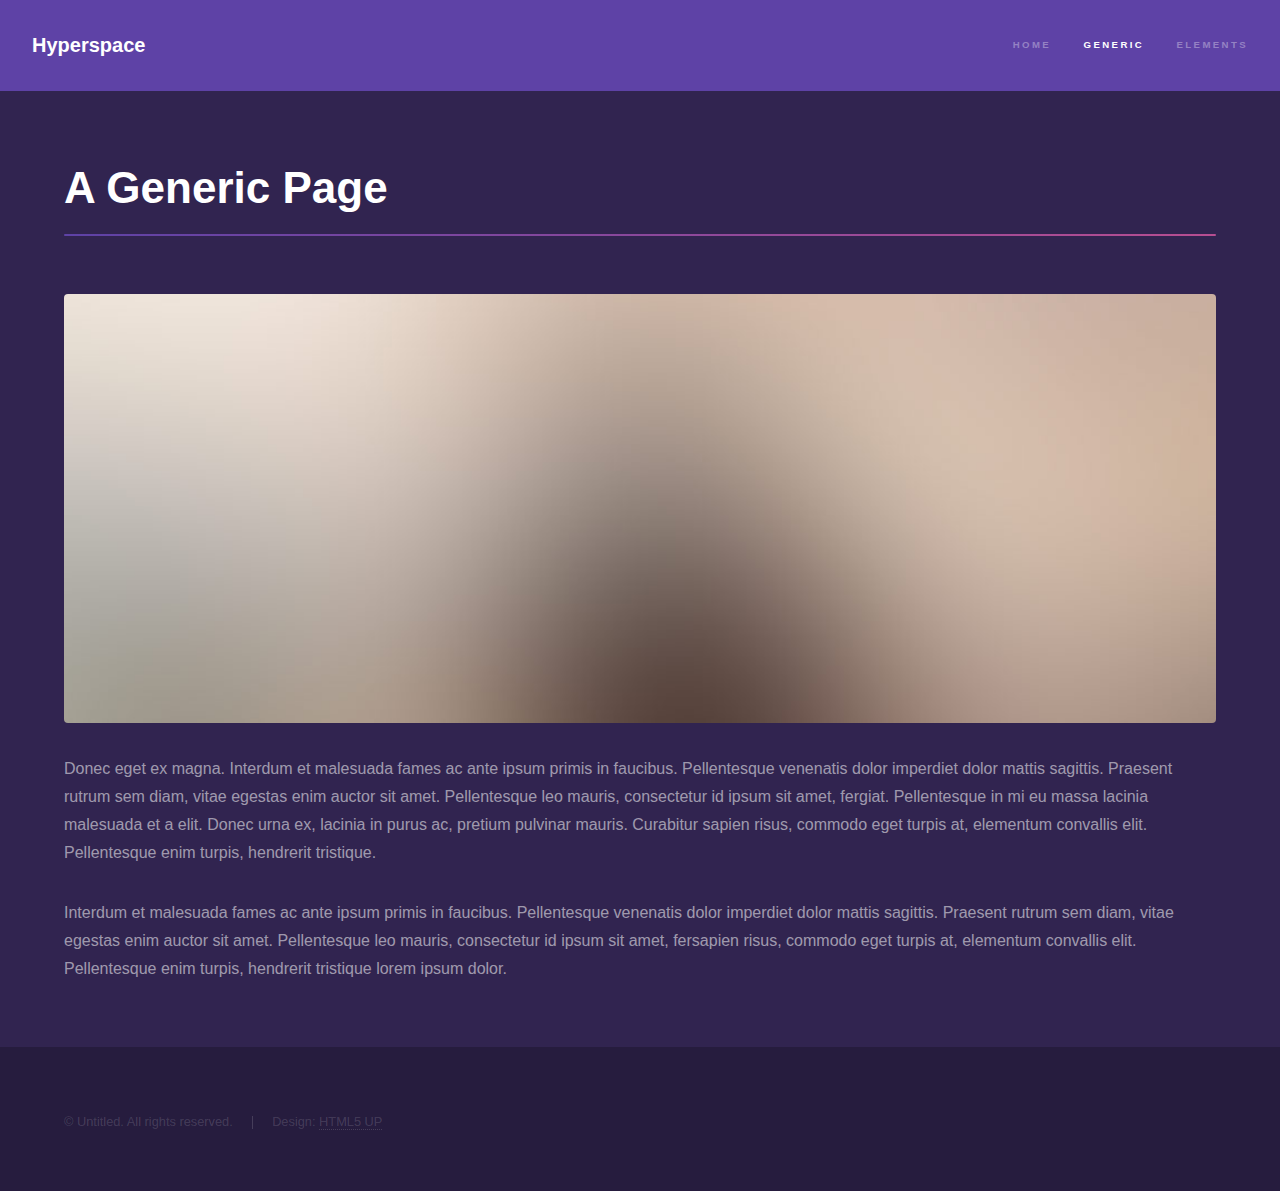
<file: generic.html>
<!DOCTYPE HTML>
<!--
	Hyperspace by HTML5 UP
	html5up.net | @ajlkn
	Free for personal and commercial use under the CCA 3.0 license (html5up.net/license)
-->
<html>
	<head>
		<title>Generic - Hyperspace by HTML5 UP</title>
		<meta charset="utf-8" />
		<meta name="viewport" content="width=device-width, initial-scale=1" />
		<!--[if lte IE 8]><script src="assets/js/ie/html5shiv.js"></script><![endif]-->
		<link rel="stylesheet" href="assets/css/main.css" />
		<!--[if lte IE 9]><link rel="stylesheet" href="assets/css/ie9.css" /><![endif]-->
		<!--[if lte IE 8]><link rel="stylesheet" href="assets/css/ie8.css" /><![endif]-->
	</head>
	<body>

		<!-- Header -->
			<header id="header">
				<a href="index.html" class="title">Hyperspace</a>
				<nav>
					<ul>
						<li><a href="index.html">Home</a></li>
						<li><a href="generic.html" class="active">Generic</a></li>
						<li><a href="elements.html">Elements</a></li>
					</ul>
				</nav>
			</header>

		<!-- Wrapper -->
			<div id="wrapper">

				<!-- Main -->
					<section id="main" class="wrapper">
						<div class="inner">
							<h1 class="major">A Generic Page</h1>
							<span class="image fit"><img src="images/pic04.jpg" alt="" /></span>
							<p>Donec eget ex magna. Interdum et malesuada fames ac ante ipsum primis in faucibus. Pellentesque venenatis dolor imperdiet dolor mattis sagittis. Praesent rutrum sem diam, vitae egestas enim auctor sit amet. Pellentesque leo mauris, consectetur id ipsum sit amet, fergiat. Pellentesque in mi eu massa lacinia malesuada et a elit. Donec urna ex, lacinia in purus ac, pretium pulvinar mauris. Curabitur sapien risus, commodo eget turpis at, elementum convallis elit. Pellentesque enim turpis, hendrerit tristique.</p>
							<p>Interdum et malesuada fames ac ante ipsum primis in faucibus. Pellentesque venenatis dolor imperdiet dolor mattis sagittis. Praesent rutrum sem diam, vitae egestas enim auctor sit amet. Pellentesque leo mauris, consectetur id ipsum sit amet, fersapien risus, commodo eget turpis at, elementum convallis elit. Pellentesque enim turpis, hendrerit tristique lorem ipsum dolor.</p>
						</div>
					</section>

			</div>

		<!-- Footer -->
			<footer id="footer" class="wrapper alt">
				<div class="inner">
					<ul class="menu">
						<li>&copy; Untitled. All rights reserved.</li><li>Design: <a href="http://html5up.net">HTML5 UP</a></li>
					</ul>
				</div>
			</footer>

		<!-- Scripts -->
			<script src="assets/js/jquery.min.js"></script>
			<script src="assets/js/jquery.scrollex.min.js"></script>
			<script src="assets/js/jquery.scrolly.min.js"></script>
			<script src="assets/js/skel.min.js"></script>
			<script src="assets/js/util.js"></script>
			<!--[if lte IE 8]><script src="assets/js/ie/respond.min.js"></script><![endif]-->
			<script src="assets/js/main.js"></script>

	</body>
</html>
</file>
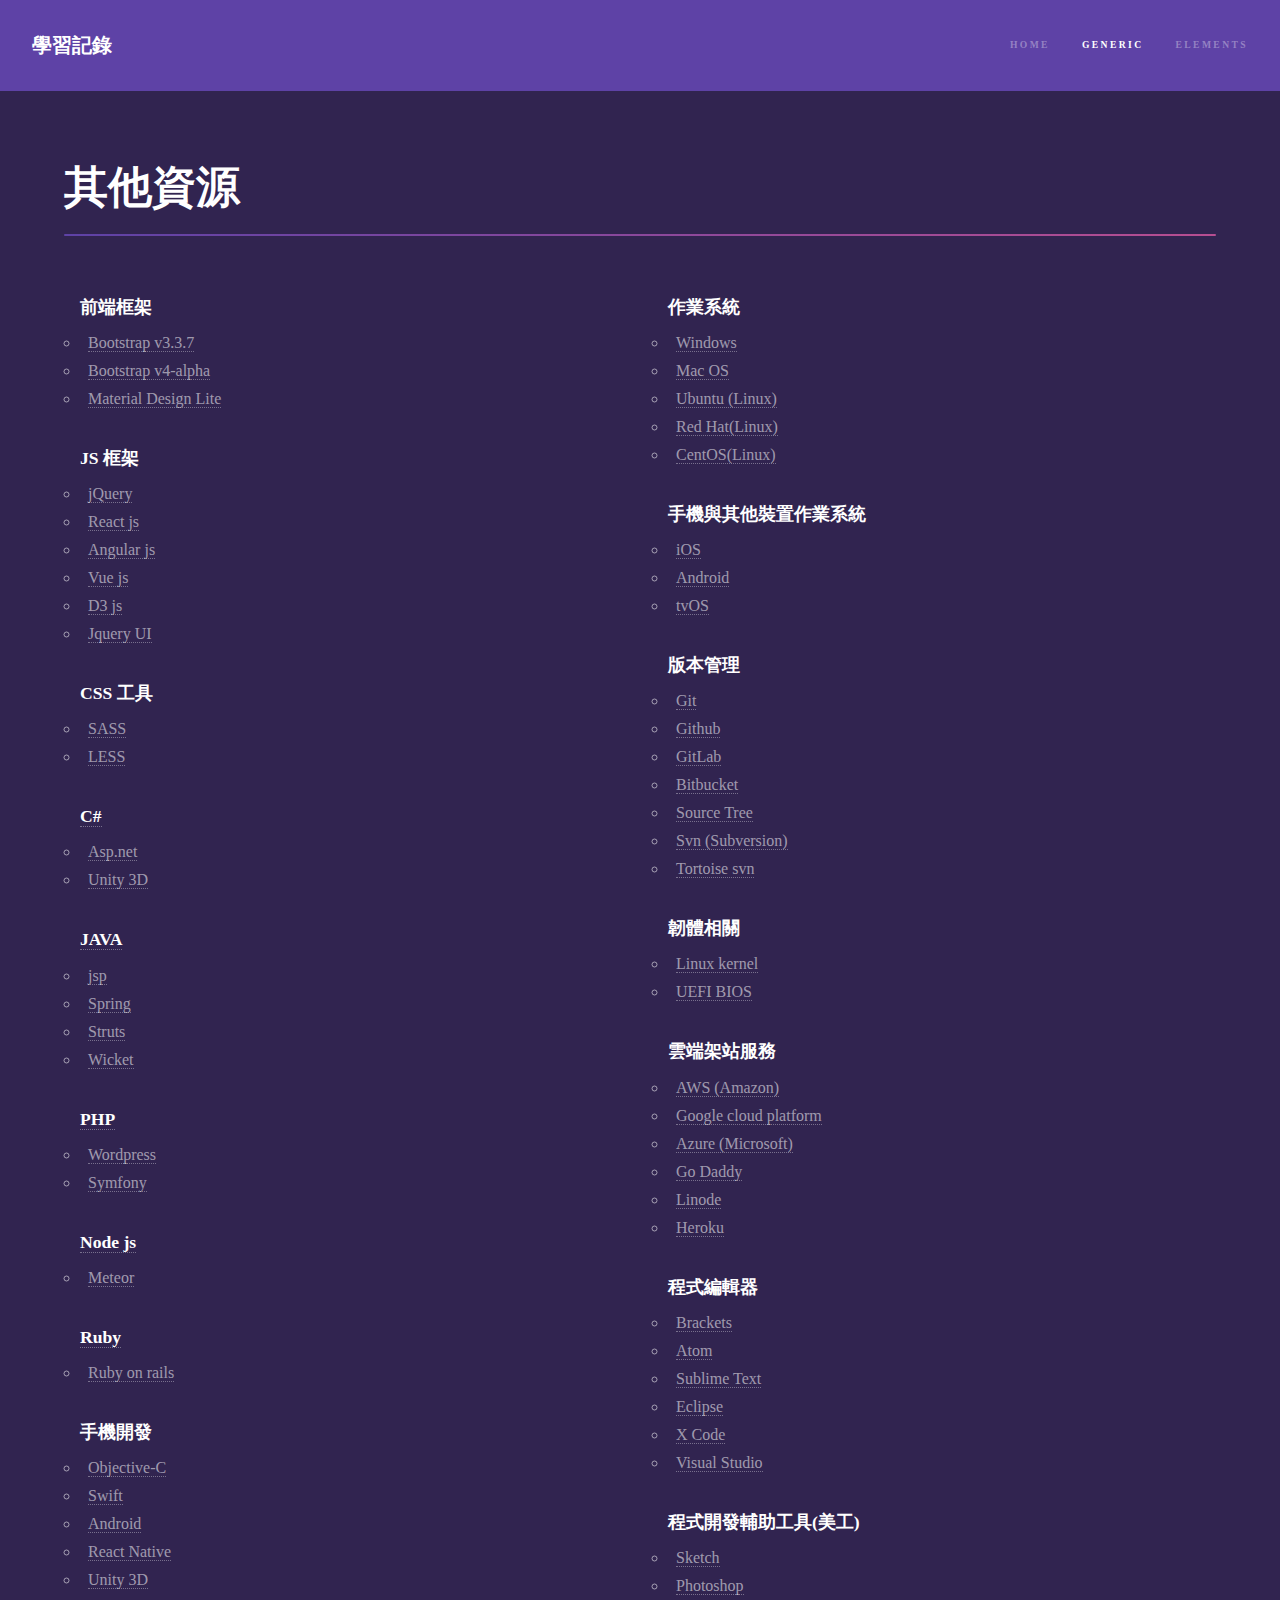
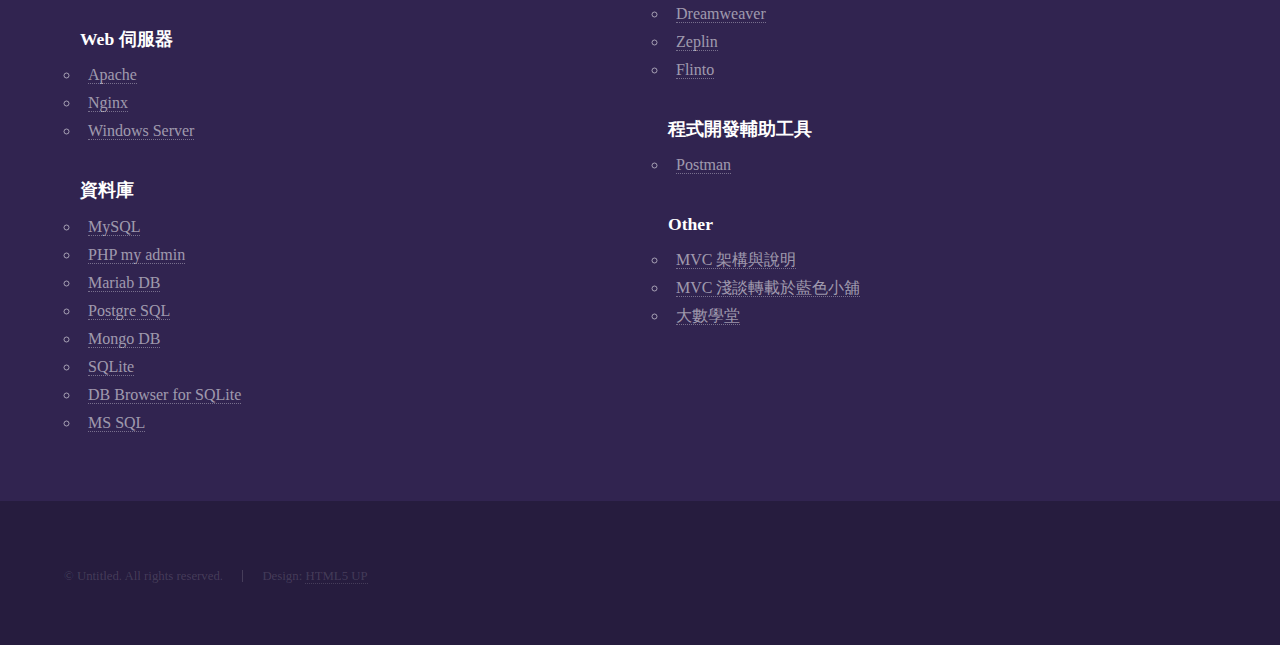
<file: OtherResources.html>
<!DOCTYPE HTML>
<!--
	Hyperspace by HTML5 UP
	html5up.net | @ajlkn
	Free for personal and commercial use under the CCA 3.0 license (html5up.net/license)
-->
<html>
	<head>
		<title>其他資源</title>
		<meta charset="utf-8" />
		<meta name="viewport" content="width=device-width, initial-scale=1" />
		<!--[if lte IE 8]><script src="assets/js/ie/html5shiv.js"></script><![endif]-->
		<link rel="stylesheet" href="assets/css/main.css" />
		<link rel="stylesheet" href="assets/css/style.css" />
		<!--[if lte IE 9]><link rel="stylesheet" href="assets/css/ie9.css" /><![endif]-->
		<!--[if lte IE 8]><link rel="stylesheet" href="assets/css/ie8.css" /><![endif]-->
	</head>
	<body>

		<!-- Header -->
			<header id="header">
				<a href="index.html" class="title">學習記錄</a>
				<nav>
					<ul>
						<li><a href="index.html">Home</a></li>
						<li><a href="generic.html" class="active">Generic</a></li>
						<li><a href="elements.html">Elements</a></li>
					</ul>
				</nav>
			</header>

		<!-- Wrapper -->
			<div id="wrapper">

				<!-- Main -->
					<section id="main" class="wrapper">
						<div class="inner">
							<h1 class="major">其他資源</h1>



							<div class="row">
								<div class="6u 12u$(medium)">
									<ul style="list-style-type:circle">
										<h3>前端框架</h3>
										<li>
											<a href="https://getbootstrap.com/" target="_blank">Bootstrap v3.3.7</a>
										</li>
										<li>
											<a href="https://v4-alpha.getbootstrap.com/" target="_blank">Bootstrap v4-alpha</a>
										</li>
										<li>
											<a href="https://getmdl.io/" target="_blank">Material Design Lite</a>
										</li>
									</ul>
									<ul style="list-style-type:circle">
										<h3>JS 框架</h3>
										<li>
											<a href="https://jquery.com/" target="_blank">jQuery</a>
										</li>
										<li>
											<a href="https://facebook.github.io/react/" target="_blank">React js</a>
										</li>
										<li>
											<a href="https://angularjs.org/" target="_blank">Angular js</a>
										</li>
										<li>
											<a href="https://vuejs.org/" target="_blank">Vue js</a>
										</li>
										<li>
											<a href="https://d3js.org/" target="_blank">D3 js</a>
										</li>
										<li>
											<a href="https://jqueryui.com/" target="_blank">Jquery UI</a>
										</li>
									</ul>
									<ul style="list-style-type:circle">
										<h3>CSS 工具</h3>
										<li>
											<a href="http://sass-lang.com/" target="_blank">SASS</a>
										</li>
										<li>
											<a href="http://lesscss.org/" target="_blank">LESS</a>
										</li>
									</ul>
									<ul style="list-style-type:circle">
										<h3><a href="https://msdn.microsoft.com/en-us/library/67ef8sbd.aspx" target="_blank">C#</a></h3>
										<li>
											<a href="https://www.asp.net/" target="_blank">Asp.net</a>
										</li>
										<li>
											<a href="https://unity3d.com/" target="_blank">Unity 3D</a>
										</li>
									</ul>
									<ul style="list-style-type:circle">
										<h3><a href="http://www.oracle.com/technetwork/java/javase/downloads/index.html" target="_blank">JAVA</a></h3>
										<li>
											<a href="http://www.oracle.com/technetwork/java/javaee/jsp/index.html" target="_blank">jsp</a>
										</li>
										<li>
											<a href="https://spring.io/" target="_blank">Spring</a>
										</li>
										<li>
											<a href="https://struts.apache.org/" target="_blank">Struts</a>
										</li>
										<li>
											<a href="https://wicket.apache.org/" target="_blank">Wicket</a>
										</li>
									</ul>
									<ul style="list-style-type:circle">
										<h3><a href="http://php.net/" target="_blank">PHP</a></h3>
										<li>
											<a href="https://wordpress.org/" target="_blank">Wordpress</a>
										</li>
										<li>
											<a href="https://symfony.com/" target="_blank">Symfony</a>
										</li>
									</ul>
									<ul style="list-style-type:circle">
										<h3><a href="https://nodejs.org/en/" target="_blank">Node js</a></h3>
										<li>
											<a href="https://www.meteor.com/" target="_blank">Meteor</a>
										</li>
									</ul>
									<ul style="list-style-type:circle">
										<h3><a href="https://www.ruby-lang.org/en/" target="_blank">Ruby</a></h3>
										<li>
											<a href="http://rubyonrails.org/" target="_blank">Ruby on rails</a>
										</li>
									</ul>
									<ul style="list-style-type:circle" target="_blank">
										<h3>手機開發</h3>
										<li>
											<a href="https://developer.apple.com/library/content/documentation/Cocoa/Conceptual/ProgrammingWithObjectiveC/Introduction/Introduction.html" target="_blank">Objective-C</a>
										</li>
										<li>
											<a href="https://swift.org/" target="_blank">Swift</a>
										</li>
										<li>
											<a href="https://developer.android.com/index.html" target="_blank">Android</a>
										</li>
										<li>
											<a href="https://facebook.github.io/react-native/" target="_blank">React Native</a>
										</li>
										<li>
											<a href="https://unity3d.com/" target="_blank">Unity 3D</a>
										</li>
									</ul>
									<ul style="list-style-type:circle">
										<h3>Web 伺服器</h3>
										<li>
											<a href="https://httpd.apache.org/" target="_blank">Apache</a>
										</li>
										<li>
											<a href="https://www.nginx.com/" target="_blank">Nginx</a>
										</li>
										<li>
											<a href="https://www.microsoft.com/en-us/cloud-platform/windows-server" target="_blank">Windows Server</a>
										</li>
									</ul>
									<ul style="list-style-type:circle">
										<h3>資料庫</h3>
										<li>
											<a href="https://www.mysql.com/" target="_blank">MySQL</a>
										</li>
										<li>
											<a href="https://www.phpmyadmin.net/" target="_blank"> PHP my admin</a>
										</li>
										<li>
											<a href="https://mariadb.org/" target="_blank">Mariab DB</a>
										</li>
										<li>
											<a href="https://www.postgresql.org/" target="_blank">Postgre SQL</a>
										</li>
										<li>
											<a href="https://www.mongodb.com/" target="_blank">Mongo DB</a>
										</li>
										<li>
											<a href="https://www.sqlite.org/" target="_blank">SQLite</a>
										</li>
										<li>
											<a href="http://sqlitebrowser.org/" target="_blank">DB Browser for SQLite</a>
										</li>
										<li>
											<a href="https://www.microsoft.com/en-us/sql-server" target="_blank">MS SQL</a>
										</li>
									</ul>
								</div>

								<!-- right start -->
								<div class="6u 12u$(medium)">
									<ul style="list-style-type:circle">
										<h3>作業系統</h3>
										<li>
											<a href="https://www.microsoft.com/en-us/windows/" target="_blank">Windows</a>
										</li>
										<li>
											<a href="http://www.apple.com/lae/macos" target="_blank">Mac OS</a>
										</li>
										<li>
											<a href="https://www.ubuntu.com/" target="_blank">Ubuntu (Linux)</a>
										</li>
										<li>
											<a href="https://www.redhat.com/en" target="_blank">Red Hat(Linux)</a>
										</li>
										<li>
											<a href="https://www.centos.org/" target="_blank">CentOS(Linux)</a>
										</li>
									</ul>
									<ul style="list-style-type:circle">
										<h3>手機與其他裝置作業系統</h3>
										<li>
											<a href="http://www.apple.com/ios/" target="_blank">iOS</a>
										</li>
										<li>
											<a href="https://www.android.com/" target="_blank">Android</a>
										</li>
										<li>
											<a href="http://www.apple.com/tvos/" target="_blank">tvOS</a>
										</li>
									</ul>
									<ul style="list-style-type:circle" target="_blank">
										<h3>版本管理</h3>
										<li>
											<a href="https://git-scm.com/" target="_blank">Git</a>
										</li>
										<li>
											<a href="https://github.com/" target="_blank">Github</a>
										</li>
										<li>
											<a href="https://about.gitlab.com/" target="_blank">GitLab</a>
										</li>
										<li>
											<a href="https://bitbucket.org/" target="_blank">Bitbucket</a>
										</li>
										<li>
											<a href="https://www.sourcetreeapp.com/" target="_blank">Source Tree</a>
										</li>
										<li>
											<a href="https://subversion.apache.org/" target="_blank">Svn (Subversion)</a>
										</li>
										<li>
											<a href="https://tortoisesvn.net/" target="_blank">Tortoise svn</a>
										</li>
									</ul>
									<ul style="list-style-type:circle">
										<h3>韌體相關</h3>
										<li>
											<a href="https://www.kernel.org/" target="_blank">Linux kernel</a>
										</li>
										<li>
											<a href="http://www.uefi.org/" target="_blank">UEFI BIOS</a>
										</li>
									</ul>
									<ul style="list-style-type:circle">
										<h3>雲端架站服務</h3>
										<li>
											<a href="https://aws.amazon.com/" target="_blank"> AWS (Amazon)</a>
										</li>
										<li>
											<a href="https://cloud.google.com/" target="_blank"> Google cloud platform</a>
										</li>
										<li>
											<a href="https://azure.microsoft.com/en-us/" target="_blank">Azure (Microsoft)</a>
										</li>
										<li>
											<a href="https://tw.godaddy.com/" target="_blank">Go Daddy</a>
										</li>
										<li>
											<a href="https://www.linode.com/" target="_blank">Linode</a>
										</li>
										<li>
											<a href="https://www.heroku.com/" target="_blank">Heroku</a>
										</li>
									</ul>
									<ul style="list-style-type:circle">
										<h3>程式編輯器</h3>
										<li>
											<a href="http://brackets.io/" target="_blank">Brackets</a>
										</li>
										<li>
											<a href="https://atom.io/" target="_blank">Atom</a>
										</li>
										<li>
											<a href="https://www.sublimetext.com/" target="_blank">Sublime Text</a>
										</li>
										<li>
											<a href="https://eclipse.org/" target="_blank">Eclipse</a>
										</li>
										<li>
											<a href="https://developer.apple.com/xcode/" target="_blank">X Code</a>
										</li>
										<li>
											<a href="https://www.visualstudio.com/" target="_blank">Visual Studio</a>
										</li>
									</ul>
									<ul style="list-style-type:circle">
										<h3>程式開發輔助工具(美工)</h3>
										<li>
											<a href="https://www.sketchapp.com/" target="_blank">Sketch</a>
										</li>
										<li>
											<a href="http://www.adobe.com/products/photoshop.html" target="_blank">Photoshop</a>
										</li>
										<li>
											<a href="http://www.adobe.com/products/dreamweaver.html" target="_blank">Dreamweaver</a>
										</li>
										<li>
											<a href="https://zeplin.io/" target="_blank">Zeplin</a>
										</li>
										<li>
											<a href="https://www.flinto.com/" target="_blank">Flinto</a>
										</li>
									</ul>
									<ul style="list-style-type:circle">
										<h3>程式開發輔助工具</h3>
										<li>
											<a href="https://www.getpostman.com/" target="_blank">Postman</a>
										</li>
									</ul>
									<ul style="list-style-type:circle">
										<h3>Other</h3>
										<li>
											<a href="https://dotblogs.com.tw/dog0416/2016/05/20/131644" target="_blank">MVC 架構與說明</a>
										</li>
										<li>
											<a href="http://ivanmax0280.pixnet.net/blog/post/25918041-mvc-%E6%B7%BA%E8%AB%87%E8%BD%89%E8%BC%89%E6%96%BC%E8%97%8D%E8%89%B2%E5%B0%8F%E8%88%96" target="_blank">MVC 淺談轉載於藍色小舖</a>
										</li>
										<li>
											<a href="http://www.largitdata.com/" target="_blank">大數學堂</a>
										</li>
									</ul>
								</div>
							</div>



						</div>
					</section>

			</div>

		<!-- Footer -->
			<footer id="footer" class="wrapper alt">
				<div class="inner">
					<ul class="menu">
						<li>&copy; Untitled. All rights reserved.</li><li>Design: <a href="http://html5up.net">HTML5 UP</a></li>
					</ul>
				</div>
			</footer>

		<!-- Scripts -->
			<script src="assets/js/jquery.min.js"></script>
			<script src="assets/js/jquery.scrollex.min.js"></script>
			<script src="assets/js/jquery.scrolly.min.js"></script>
			<script src="assets/js/skel.min.js"></script>
			<script src="assets/js/util.js"></script>
			<!--[if lte IE 8]><script src="assets/js/ie/respond.min.js"></script><![endif]-->
			<script src="assets/js/main.js"></script>

	</body>
</html>
</file>
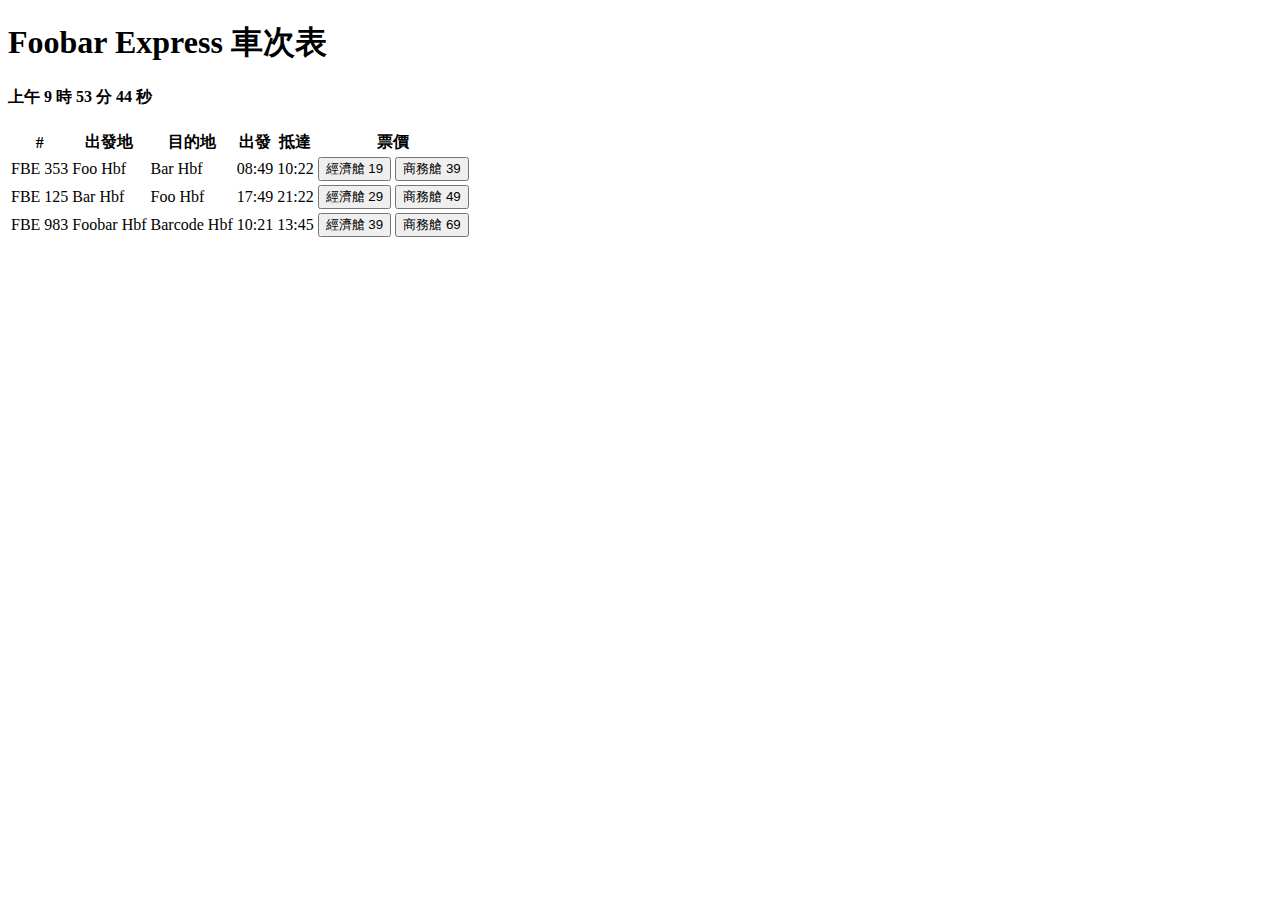
<file: test/test1.html>
﻿<!DOCTYPE html>
<html>
  <head>
    <meta charset="utf-8">

    <!-- ��ʸ˸m�䴩 -->
    <meta http-equiv="X-UA-Compatible" content="IE=edge">
    <meta name="viewport" content="width=device-width, initial-scale=1">

    <title>Bootstrap Table</title>

    <!-- Bootstrap -->
    <!-- <link href="library/css/bootstrap.min.css" rel="stylesheet"> -->
    <link rel="stylesheet" href="https://stackpath.bootstrapcdn.com/bootstrap/4.1.3/css/bootstrap.min.css" integrity="sha384-MCw98/SFnGE8fJT3GXwEOngsV7Zt27NXFoaoApmYm81iuXoPkFOJwJ8ERdknLPMO"
        crossorigin="anonymous">
    <script src="https://stackpath.bootstrapcdn.com/bootstrap/4.1.3/js/bootstrap.min.js" integrity="sha384-ChfqqxuZUCnJSK3+MXmPNIyE6ZbWh2IMqE241rYiqJxyMiZ6OW/JmZQ5stwEULTy"
        crossorigin="anonymous"></script>

  </head>
  <body>

    <div class="container">

        <h1>Foobar Express 車次表</h1><h4 id="yudan_clock"></h4>

        <table class="table table-hover table-bordered">
            <thead>
                <tr>
                    <th>#</th>
                    <th>出發地</th>
                    <th>目的地</th>
                    <th>出發</th>
                    <th>抵達</th>
                    <th>票價</th>
                </tr>
            </thead>
            <tbody>

                <!-- �Ĥ@�C -->
                <tr>
                    <td id='get1'>FBE 353</td>
                    <td>Foo Hbf</td>
                    <td>Bar Hbf</td>
                    <td>08:49</td>
                    <td>10:22</td>
                    <td>
                        <button class="btn btn-danger btn-xs">經濟艙 19</button>
                        <button class="btn btn-primary btn-xs">商務艙 39</button>
                    </td>
                </tr>



                <!-- �ĤT�C -->
                <tr>
                    <td>FBE 125</td>
                    <td>Bar Hbf</td>
                    <td>Foo Hbf</td>
                    <td>17:49</td>
                    <td>21:22</td>
                    <td>
                        <button class="btn btn-danger btn-xs">經濟艙 29</button>
                        <button class="btn btn-primary btn-xs">商務艙 49</button>
                    </td>
                </tr>
                <!-- �ĤG�C -->
                <tr>
                    <td>FBE 983</td>
                    <td>Foobar Hbf</td>
                    <td>Barcode Hbf</td>
                    <td>10:21</td>
                    <td>13:45</td>
                    <td>
                        <button class="btn btn-danger btn-xs">經濟艙 39</button>
                        <button class="btn btn-primary btn-xs">商務艙 69</button>
                    </td>
                </tr>
            </tbody>
        </table>
    </div>
    <script type="text/javascript">
        // document.write("<span id=\"yudan_clock\"><\/span>");
        var now, hours, minutes, seconds, timeValue;
        function yudan_time() {
            now = new Date();
            hours = now.getHours();
            minutes = now.getMinutes();
            seconds = now.getSeconds();
            timeValue = (hours >= 12) ? "下午 " : "上午 ";
            timeValue += ((hours > 12) ? hours - 12 : hours) + " 時";
            timeValue += ((minutes < 10) ? " 0" : " ") + minutes + " 分";
            timeValue += ((seconds < 10) ? " 0" : " ") + seconds + " 秒";
            document.getElementById("yudan_clock").innerHTML = timeValue;
            setTimeout("yudan_time()", 100);
        }
        yudan_time();
    </script>

  </body>
</file>
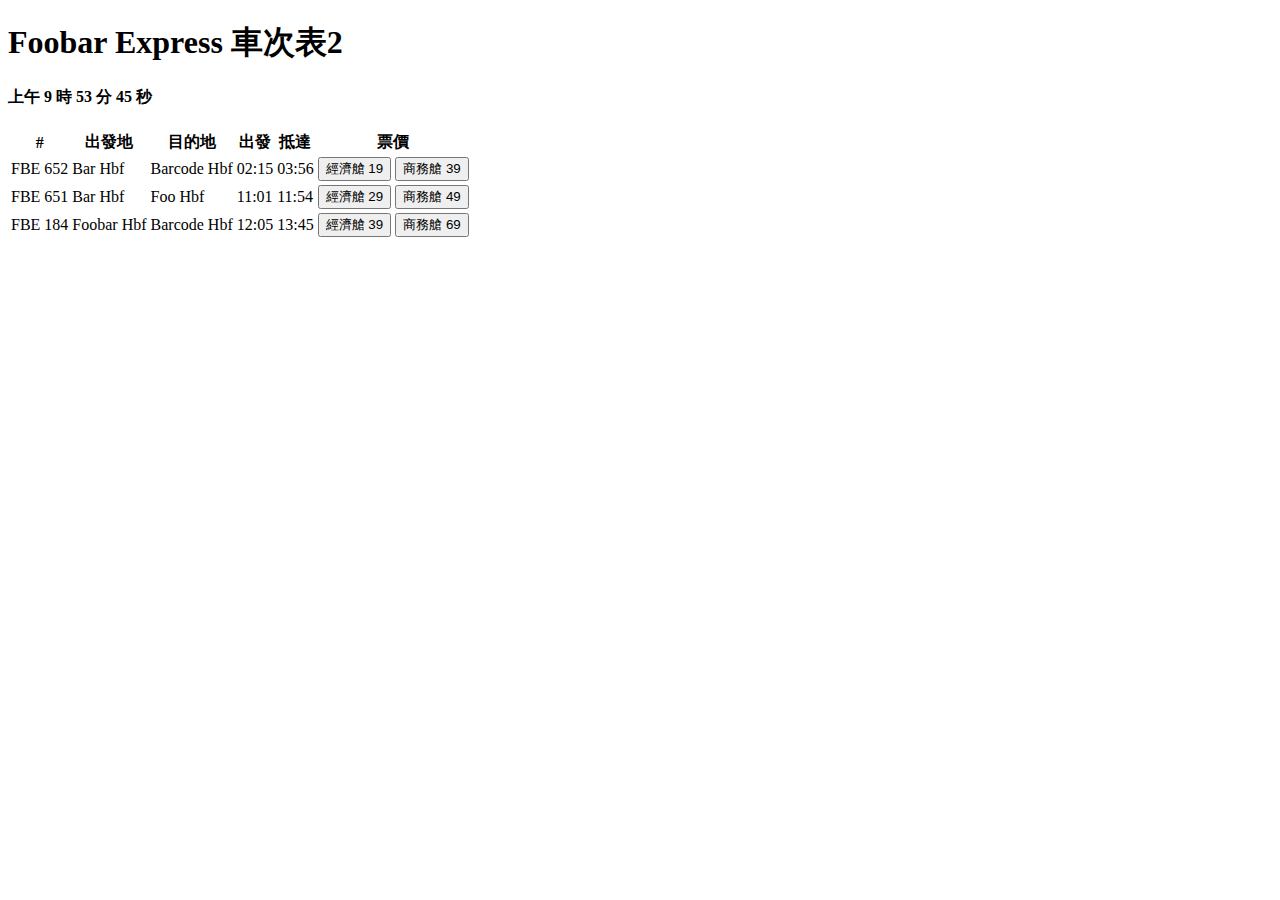
<file: test/test2.html>
<!DOCTYPE html>
<html>
  <head>
    <meta charset="utf-8">

    <!-- ��ʸ˸m�䴩 -->
    <meta http-equiv="X-UA-Compatible" content="IE=edge">
    <meta name="viewport" content="width=device-width, initial-scale=1">

    <title>Bootstrap Table2</title>

    <!-- Bootstrap -->
    <!-- <link href="library/css/bootstrap.min.css" rel="stylesheet"> -->
    <link rel="stylesheet" href="https://stackpath.bootstrapcdn.com/bootstrap/4.1.3/css/bootstrap.min.css" integrity="sha384-MCw98/SFnGE8fJT3GXwEOngsV7Zt27NXFoaoApmYm81iuXoPkFOJwJ8ERdknLPMO"
        crossorigin="anonymous">
    <script src="https://stackpath.bootstrapcdn.com/bootstrap/4.1.3/js/bootstrap.min.js" integrity="sha384-ChfqqxuZUCnJSK3+MXmPNIyE6ZbWh2IMqE241rYiqJxyMiZ6OW/JmZQ5stwEULTy"
        crossorigin="anonymous"></script>

  </head>
  <body>

    <div class="container">

        <h1>Foobar Express 車次表2</h1><h4 id="yudan_clock"></h4>

        <table class="table table-hover table-bordered">
            <thead>
                <tr>
                    <th>#</th>
                    <th>出發地</th>
                    <th>目的地</th>
                    <th>出發</th>
                    <th>抵達</th>
                    <th>票價</th>
                </tr>
            </thead>
            <tbody>

                <!-- �Ĥ@�C -->
                <tr>
                    <td>FBE 652</td>
                    <td>Bar Hbf</td>
                    <td>Barcode Hbf</td>
                    <td>02:15</td>
                    <td>03:56</td>
                    <td>
                        <button class="btn btn-danger btn-xs">經濟艙 19</button>
                        <button class="btn btn-primary btn-xs">商務艙 39</button>
                    </td>
                </tr>



                <!-- �ĤT�C -->
                <tr>
                    <td>FBE 651</td>
                    <td>Bar Hbf</td>
                    <td>Foo Hbf</td>
                    <td>11:01</td>
                    <td>11:54</td>
                    <td>
                        <button class="btn btn-danger btn-xs">經濟艙 29</button>
                        <button class="btn btn-primary btn-xs">商務艙 49</button>
                    </td>
                </tr>
                <!-- �ĤG�C -->
                <tr>
                    <td>FBE 184</td>
                    <td>Foobar Hbf</td>
                    <td>Barcode Hbf</td>
                    <td>12:05</td>
                    <td>13:45</td>
                    <td>
                        <button class="btn btn-danger btn-xs">經濟艙 39</button>
                        <button class="btn btn-primary btn-xs">商務艙 69</button>
                    </td>
                </tr>
            </tbody>
        </table>
    </div>
    <script type="text/javascript">
        // document.write("<span id=\"yudan_clock\"><\/span>");
        var now, hours, minutes, seconds, timeValue;
        function yudan_time() {
            now = new Date();
            hours = now.getHours();
            minutes = now.getMinutes();
            seconds = now.getSeconds();
            timeValue = (hours >= 12) ? "下午 " : "上午 ";
            timeValue += ((hours > 12) ? hours - 12 : hours) + " 時";
            timeValue += ((minutes < 10) ? " 0" : " ") + minutes + " 分";
            timeValue += ((seconds < 10) ? " 0" : " ") + seconds + " 秒";
            document.getElementById("yudan_clock").innerHTML = timeValue;
            setTimeout("yudan_time()", 100);
        }
        yudan_time();
    </script>

  </body>
</file>
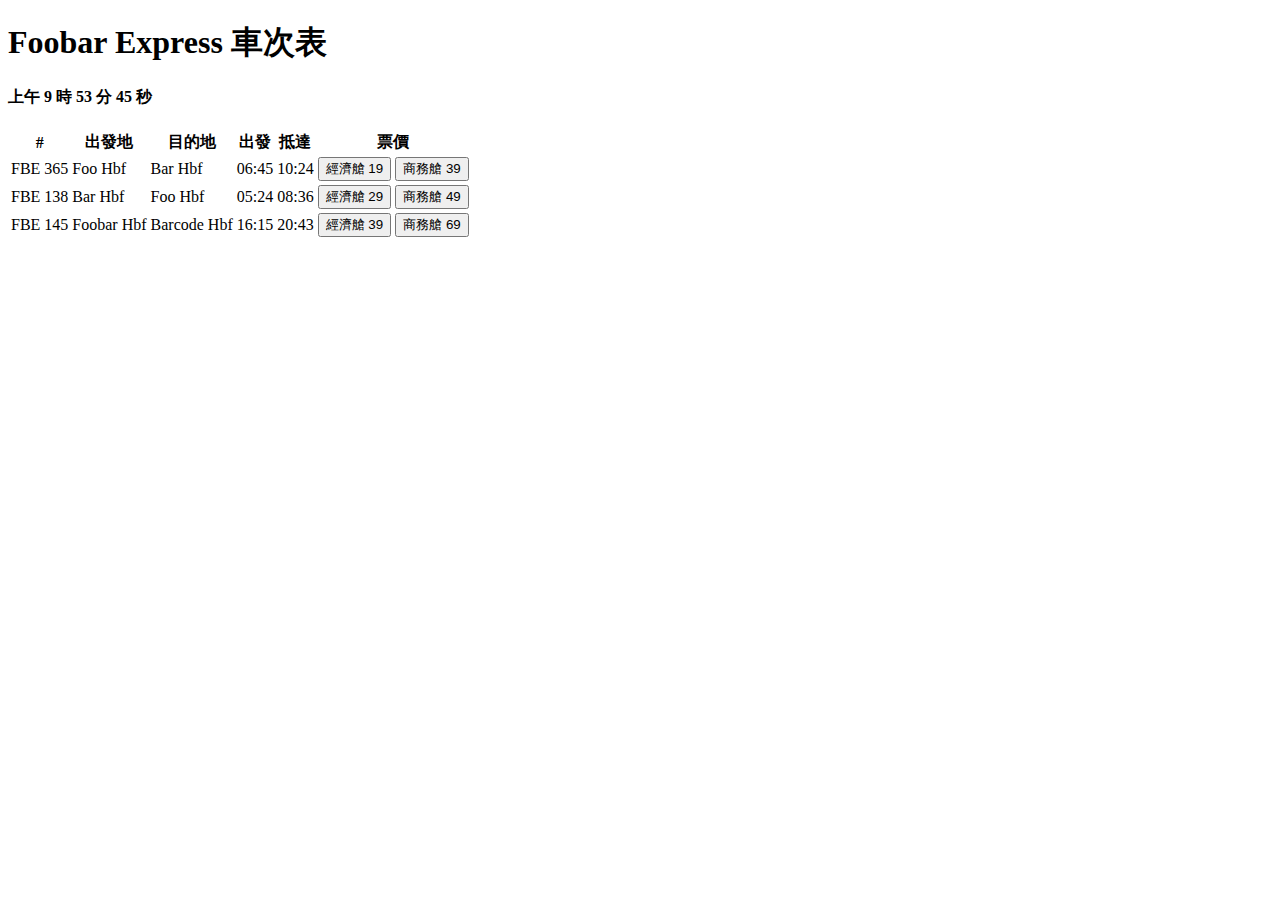
<file: test/test3.html>
<!DOCTYPE html>
<html>
  <head>
    <meta charset="utf-8">

    <!-- ��ʸ˸m�䴩 -->
    <meta http-equiv="X-UA-Compatible" content="IE=edge">
    <meta name="viewport" content="width=device-width, initial-scale=1">

    <title>Bootstrap Table</title>

    <!-- Bootstrap -->
    <!-- <link href="library/css/bootstrap.min.css" rel="stylesheet"> -->
    <link rel="stylesheet" href="https://stackpath.bootstrapcdn.com/bootstrap/4.1.3/css/bootstrap.min.css" integrity="sha384-MCw98/SFnGE8fJT3GXwEOngsV7Zt27NXFoaoApmYm81iuXoPkFOJwJ8ERdknLPMO"
        crossorigin="anonymous">
    <script src="https://stackpath.bootstrapcdn.com/bootstrap/4.1.3/js/bootstrap.min.js" integrity="sha384-ChfqqxuZUCnJSK3+MXmPNIyE6ZbWh2IMqE241rYiqJxyMiZ6OW/JmZQ5stwEULTy"
        crossorigin="anonymous"></script>

  </head>
  <body>

    <div class="container">

        <h1>Foobar Express 車次表</h1><h4 id="yudan_clock"></h4>

        <table class="table table-hover table-bordered">
            <thead>
                <tr>
                    <th>#</th>
                    <th>出發地</th>
                    <th>目的地</th>
                    <th>出發</th>
                    <th>抵達</th>
                    <th>票價</th>
                </tr>
            </thead>
            <tbody>

                <!-- �Ĥ@�C -->
                <tr>
                    <td>FBE 365</td>
                    <td>Foo Hbf</td>
                    <td>Bar Hbf</td>
                    <td>06:45</td>
                    <td>10:24</td>
                    <td>
                        <button class="btn btn-danger btn-xs">經濟艙 19</button>
                        <button class="btn btn-primary btn-xs">商務艙 39</button>
                    </td>
                </tr>



                <!-- �ĤT�C -->
                <tr>
                    <td>FBE 138</td>
                    <td>Bar Hbf</td>
                    <td>Foo Hbf</td>
                    <td>05:24</td>
                    <td>08:36</td>
                    <td>
                        <button class="btn btn-danger btn-xs">經濟艙 29</button>
                        <button class="btn btn-primary btn-xs">商務艙 49</button>
                    </td>
                </tr>
                <!-- �ĤG�C -->
                <tr>
                    <td>FBE 145</td>
                    <td>Foobar Hbf</td>
                    <td>Barcode Hbf</td>
                    <td>16:15</td>
                    <td>20:43</td>
                    <td>
                        <button class="btn btn-danger btn-xs">經濟艙 39</button>
                        <button class="btn btn-primary btn-xs">商務艙 69</button>
                    </td>
                </tr>
            </tbody>
        </table>
    </div>
    <script type="text/javascript">
        // document.write("<span id=\"yudan_clock\"><\/span>");
        var now, hours, minutes, seconds, timeValue;
        function yudan_time() {
            now = new Date();
            hours = now.getHours();
            minutes = now.getMinutes();
            seconds = now.getSeconds();
            timeValue = (hours >= 12) ? "下午 " : "上午 ";
            timeValue += ((hours > 12) ? hours - 12 : hours) + " 時";
            timeValue += ((minutes < 10) ? " 0" : " ") + minutes + " 分";
            timeValue += ((seconds < 10) ? " 0" : " ") + seconds + " 秒";
            document.getElementById("yudan_clock").innerHTML = timeValue;
            setTimeout("yudan_time()", 100);
        }
        yudan_time();
    </script>

  </body>
</file>
<file: assets/css/ie9.css>
/*
	Hyperspace by HTML5 UP
	html5up.net | @ajlkn
	Free for personal and commercial use under the CCA 3.0 license (html5up.net/license)
*/

/* Type */

	h1.major:after {
		background: #b74e91;
	}

/* Wrapper */

	.wrapper.fullscreen {
		min-height: 0;
		padding-bottom: 6em;
		padding-top: 6em;
	}

		body.is-ie .wrapper.fullscreen {
			height: auto;
		}

/* Spotlights */

	.spotlights > section {
		padding-left: 20em;
		position: relative;
	}

		.spotlights > section > .image {
			height: 100%;
			left: 0;
			position: absolute;
			top: 0;
			width: 20em;
		}

		.spotlights > section > .content {
			width: 100%;
		}

/* Features */

	.features:after {
		clear: both;
		content: '';
		display: block;
	}

	.features section {
		float: left;
	}

/* Split */

	.split:after {
		clear: both;
		content: '';
		display: block;
	}

	.split > * {
		float: left;
	}

/* Sidebar */

	#sidebar nav a:after {
		background-color: #b74e91;
	}

/* Header */

	#header:after {
		clear: both;
		content: '';
		display: block;
	}

	#header > .title {
		float: left;
	}

	#header > nav {
		float: right;
	}
</file>
<file: assets/css/ie8.css>
/*
	Hyperspace by HTML5 UP
	html5up.net | @ajlkn
	Free for personal and commercial use under the CCA 3.0 license (html5up.net/license)
*/

/* Type */

	body, input, select, textarea {
		color: #ffffff;
	}

/* Button */

	input[type="submit"],
	input[type="reset"],
	input[type="button"],
	button,
	.button {
		position: relative;
	}

		input[type="submit"]:after,
		input[type="reset"]:after,
		input[type="button"]:after,
		button:after,
		.button:after {
			display: none;
		}

/* Features */

	.features {
		border: solid 1px;
	}

/* Form */

	input[type="text"],
	input[type="password"],
	input[type="email"],
	input[type="tel"],
	select,
	textarea {
		background: transparent;
		border: solid 1px;
	}

/* Split */

	.split.style1 > :first-child {
		padding-right: 2em;
		width: 70%;
	}
</file>
<file: assets/css/style.css>
/*
!!!!!!!!!!!!!!!!!!!!!!!!!!!!!!!!!!!!!!!!!!!!
清除歷史紀錄，會有堆疊CSS堆疊現象
*/


body{
  /*background-color: #000;*/
  font-family: 微軟正黑體;
}
</file>
<file: assets/css/main.css>
@import url(font-awesome.min.css);

/*
	Hyperspace by HTML5 UP
	html5up.net | @ajlkn
	Free for personal and commercial use under the CCA 3.0 license (html5up.net/license)
*/

/* Reset */

	html, body, div, span, applet, object, iframe, h1, h2, h3, h4, h5, h6, p, blockquote, pre, a, abbr, acronym, address, big, cite, code, del, dfn, em, img, ins, kbd, q, s, samp, small, strike, strong, sub, sup, tt, var, b, u, i, center, dl, dt, dd, ol, ul, li, fieldset, form, label, legend, table, caption, tbody, tfoot, thead, tr, th, td, article, aside, canvas, details, embed, figure, figcaption, footer, header, hgroup, menu, nav, output, ruby, section, summary, time, mark, audio, video {
		margin: 0;
		padding: 0;
		border: 0;
		font-size: 100%;
		font: inherit;
		vertical-align: baseline;
	}

	article, aside, details, figcaption, figure, footer, header, hgroup, menu, nav, section {
		display: block;
	}

	body {
		line-height: 1;
	}

	ol, ul {
		list-style: none;
	}

	blockquote, q {
		quotes: none;
	}

	blockquote:before, blockquote:after, q:before, q:after {
		content: '';
		content: none;
	}

	table {
		border-collapse: collapse;
		border-spacing: 0;
	}

	body {
		-webkit-text-size-adjust: none;
	}

/* Box Model */

	*, *:before, *:after {
		-moz-box-sizing: border-box;
		-webkit-box-sizing: border-box;
		box-sizing: border-box;
	}

/* Grid */

	.row {
		border-bottom: solid 1px transparent;
		-moz-box-sizing: border-box;
		-webkit-box-sizing: border-box;
		box-sizing: border-box;
	}

	.row > * {
		float: left;
		-moz-box-sizing: border-box;
		-webkit-box-sizing: border-box;
		box-sizing: border-box;
	}

	.row:after, .row:before {
		content: '';
		display: block;
		clear: both;
		height: 0;
	}

	.row.uniform > * > :first-child {
		margin-top: 0;
	}

	.row.uniform > * > :last-child {
		margin-bottom: 0;
	}

	.row.\30 \25 > * {
		padding: 0 0 0 0em;
	}

	.row.\30 \25 {
		margin: 0 0 -1px 0em;
	}

	.row.uniform.\30 \25 > * {
		padding: 0em 0 0 0em;
	}

	.row.uniform.\30 \25 {
		margin: 0em 0 -1px 0em;
	}

	.row > * {
		padding: 0 0 0 1.5em;
	}

	.row {
		margin: 0 0 -1px -1.5em;
	}

	.row.uniform > * {
		padding: 1.5em 0 0 1.5em;
	}

	.row.uniform {
		margin: -1.5em 0 -1px -1.5em;
	}

	.row.\32 00\25 > * {
		padding: 0 0 0 3em;
	}

	.row.\32 00\25 {
		margin: 0 0 -1px -3em;
	}

	.row.uniform.\32 00\25 > * {
		padding: 3em 0 0 3em;
	}

	.row.uniform.\32 00\25 {
		margin: -3em 0 -1px -3em;
	}

	.row.\31 50\25 > * {
		padding: 0 0 0 2.25em;
	}

	.row.\31 50\25 {
		margin: 0 0 -1px -2.25em;
	}

	.row.uniform.\31 50\25 > * {
		padding: 2.25em 0 0 2.25em;
	}

	.row.uniform.\31 50\25 {
		margin: -2.25em 0 -1px -2.25em;
	}

	.row.\35 0\25 > * {
		padding: 0 0 0 0.75em;
	}

	.row.\35 0\25 {
		margin: 0 0 -1px -0.75em;
	}

	.row.uniform.\35 0\25 > * {
		padding: 0.75em 0 0 0.75em;
	}

	.row.uniform.\35 0\25 {
		margin: -0.75em 0 -1px -0.75em;
	}

	.row.\32 5\25 > * {
		padding: 0 0 0 0.375em;
	}

	.row.\32 5\25 {
		margin: 0 0 -1px -0.375em;
	}

	.row.uniform.\32 5\25 > * {
		padding: 0.375em 0 0 0.375em;
	}

	.row.uniform.\32 5\25 {
		margin: -0.375em 0 -1px -0.375em;
	}

	.\31 2u, .\31 2u\24 {
		width: 100%;
		clear: none;
		margin-left: 0;
	}

	.\31 1u, .\31 1u\24 {
		width: 91.6666666667%;
		clear: none;
		margin-left: 0;
	}

	.\31 0u, .\31 0u\24 {
		width: 83.3333333333%;
		clear: none;
		margin-left: 0;
	}

	.\39 u, .\39 u\24 {
		width: 75%;
		clear: none;
		margin-left: 0;
	}

	.\38 u, .\38 u\24 {
		width: 66.6666666667%;
		clear: none;
		margin-left: 0;
	}

	.\37 u, .\37 u\24 {
		width: 58.3333333333%;
		clear: none;
		margin-left: 0;
	}

	.\36 u, .\36 u\24 {
		width: 50%;
		clear: none;
		margin-left: 0;
	}

	.\35 u, .\35 u\24 {
		width: 41.6666666667%;
		clear: none;
		margin-left: 0;
	}

	.\34 u, .\34 u\24 {
		width: 33.3333333333%;
		clear: none;
		margin-left: 0;
	}

	.\33 u, .\33 u\24 {
		width: 25%;
		clear: none;
		margin-left: 0;
	}

	.\32 u, .\32 u\24 {
		width: 16.6666666667%;
		clear: none;
		margin-left: 0;
	}

	.\31 u, .\31 u\24 {
		width: 8.3333333333%;
		clear: none;
		margin-left: 0;
	}

	.\31 2u\24 + *,
	.\31 1u\24 + *,
	.\31 0u\24 + *,
	.\39 u\24 + *,
	.\38 u\24 + *,
	.\37 u\24 + *,
	.\36 u\24 + *,
	.\35 u\24 + *,
	.\34 u\24 + *,
	.\33 u\24 + *,
	.\32 u\24 + *,
	.\31 u\24 + * {
		clear: left;
	}

	.\-11u {
		margin-left: 91.66667%;
	}

	.\-10u {
		margin-left: 83.33333%;
	}

	.\-9u {
		margin-left: 75%;
	}

	.\-8u {
		margin-left: 66.66667%;
	}

	.\-7u {
		margin-left: 58.33333%;
	}

	.\-6u {
		margin-left: 50%;
	}

	.\-5u {
		margin-left: 41.66667%;
	}

	.\-4u {
		margin-left: 33.33333%;
	}

	.\-3u {
		margin-left: 25%;
	}

	.\-2u {
		margin-left: 16.66667%;
	}

	.\-1u {
		margin-left: 8.33333%;
	}

	@media screen and (max-width: 1680px) {

		.row > * {
			padding: 0 0 0 1.5em;
		}

		.row {
			margin: 0 0 -1px -1.5em;
		}

		.row.uniform > * {
			padding: 1.5em 0 0 1.5em;
		}

		.row.uniform {
			margin: -1.5em 0 -1px -1.5em;
		}

		.row.\32 00\25 > * {
			padding: 0 0 0 3em;
		}

		.row.\32 00\25 {
			margin: 0 0 -1px -3em;
		}

		.row.uniform.\32 00\25 > * {
			padding: 3em 0 0 3em;
		}

		.row.uniform.\32 00\25 {
			margin: -3em 0 -1px -3em;
		}

		.row.\31 50\25 > * {
			padding: 0 0 0 2.25em;
		}

		.row.\31 50\25 {
			margin: 0 0 -1px -2.25em;
		}

		.row.uniform.\31 50\25 > * {
			padding: 2.25em 0 0 2.25em;
		}

		.row.uniform.\31 50\25 {
			margin: -2.25em 0 -1px -2.25em;
		}

		.row.\35 0\25 > * {
			padding: 0 0 0 0.75em;
		}

		.row.\35 0\25 {
			margin: 0 0 -1px -0.75em;
		}

		.row.uniform.\35 0\25 > * {
			padding: 0.75em 0 0 0.75em;
		}

		.row.uniform.\35 0\25 {
			margin: -0.75em 0 -1px -0.75em;
		}

		.row.\32 5\25 > * {
			padding: 0 0 0 0.375em;
		}

		.row.\32 5\25 {
			margin: 0 0 -1px -0.375em;
		}

		.row.uniform.\32 5\25 > * {
			padding: 0.375em 0 0 0.375em;
		}

		.row.uniform.\32 5\25 {
			margin: -0.375em 0 -1px -0.375em;
		}

		.\31 2u\28xlarge\29, .\31 2u\24\28xlarge\29 {
			width: 100%;
			clear: none;
			margin-left: 0;
		}

		.\31 1u\28xlarge\29, .\31 1u\24\28xlarge\29 {
			width: 91.6666666667%;
			clear: none;
			margin-left: 0;
		}

		.\31 0u\28xlarge\29, .\31 0u\24\28xlarge\29 {
			width: 83.3333333333%;
			clear: none;
			margin-left: 0;
		}

		.\39 u\28xlarge\29, .\39 u\24\28xlarge\29 {
			width: 75%;
			clear: none;
			margin-left: 0;
		}

		.\38 u\28xlarge\29, .\38 u\24\28xlarge\29 {
			width: 66.6666666667%;
			clear: none;
			margin-left: 0;
		}

		.\37 u\28xlarge\29, .\37 u\24\28xlarge\29 {
			width: 58.3333333333%;
			clear: none;
			margin-left: 0;
		}

		.\36 u\28xlarge\29, .\36 u\24\28xlarge\29 {
			width: 50%;
			clear: none;
			margin-left: 0;
		}

		.\35 u\28xlarge\29, .\35 u\24\28xlarge\29 {
			width: 41.6666666667%;
			clear: none;
			margin-left: 0;
		}

		.\34 u\28xlarge\29, .\34 u\24\28xlarge\29 {
			width: 33.3333333333%;
			clear: none;
			margin-left: 0;
		}

		.\33 u\28xlarge\29, .\33 u\24\28xlarge\29 {
			width: 25%;
			clear: none;
			margin-left: 0;
		}

		.\32 u\28xlarge\29, .\32 u\24\28xlarge\29 {
			width: 16.6666666667%;
			clear: none;
			margin-left: 0;
		}

		.\31 u\28xlarge\29, .\31 u\24\28xlarge\29 {
			width: 8.3333333333%;
			clear: none;
			margin-left: 0;
		}

		.\31 2u\24\28xlarge\29 + *,
		.\31 1u\24\28xlarge\29 + *,
		.\31 0u\24\28xlarge\29 + *,
		.\39 u\24\28xlarge\29 + *,
		.\38 u\24\28xlarge\29 + *,
		.\37 u\24\28xlarge\29 + *,
		.\36 u\24\28xlarge\29 + *,
		.\35 u\24\28xlarge\29 + *,
		.\34 u\24\28xlarge\29 + *,
		.\33 u\24\28xlarge\29 + *,
		.\32 u\24\28xlarge\29 + *,
		.\31 u\24\28xlarge\29 + * {
			clear: left;
		}

		.\-11u\28xlarge\29 {
			margin-left: 91.66667%;
		}

		.\-10u\28xlarge\29 {
			margin-left: 83.33333%;
		}

		.\-9u\28xlarge\29 {
			margin-left: 75%;
		}

		.\-8u\28xlarge\29 {
			margin-left: 66.66667%;
		}

		.\-7u\28xlarge\29 {
			margin-left: 58.33333%;
		}

		.\-6u\28xlarge\29 {
			margin-left: 50%;
		}

		.\-5u\28xlarge\29 {
			margin-left: 41.66667%;
		}

		.\-4u\28xlarge\29 {
			margin-left: 33.33333%;
		}

		.\-3u\28xlarge\29 {
			margin-left: 25%;
		}

		.\-2u\28xlarge\29 {
			margin-left: 16.66667%;
		}

		.\-1u\28xlarge\29 {
			margin-left: 8.33333%;
		}

	}

	@media screen and (max-width: 1280px) {

		.row > * {
			padding: 0 0 0 1.5em;
		}

		.row {
			margin: 0 0 -1px -1.5em;
		}

		.row.uniform > * {
			padding: 1.5em 0 0 1.5em;
		}

		.row.uniform {
			margin: -1.5em 0 -1px -1.5em;
		}

		.row.\32 00\25 > * {
			padding: 0 0 0 3em;
		}

		.row.\32 00\25 {
			margin: 0 0 -1px -3em;
		}

		.row.uniform.\32 00\25 > * {
			padding: 3em 0 0 3em;
		}

		.row.uniform.\32 00\25 {
			margin: -3em 0 -1px -3em;
		}

		.row.\31 50\25 > * {
			padding: 0 0 0 2.25em;
		}

		.row.\31 50\25 {
			margin: 0 0 -1px -2.25em;
		}

		.row.uniform.\31 50\25 > * {
			padding: 2.25em 0 0 2.25em;
		}

		.row.uniform.\31 50\25 {
			margin: -2.25em 0 -1px -2.25em;
		}

		.row.\35 0\25 > * {
			padding: 0 0 0 0.75em;
		}

		.row.\35 0\25 {
			margin: 0 0 -1px -0.75em;
		}

		.row.uniform.\35 0\25 > * {
			padding: 0.75em 0 0 0.75em;
		}

		.row.uniform.\35 0\25 {
			margin: -0.75em 0 -1px -0.75em;
		}

		.row.\32 5\25 > * {
			padding: 0 0 0 0.375em;
		}

		.row.\32 5\25 {
			margin: 0 0 -1px -0.375em;
		}

		.row.uniform.\32 5\25 > * {
			padding: 0.375em 0 0 0.375em;
		}

		.row.uniform.\32 5\25 {
			margin: -0.375em 0 -1px -0.375em;
		}

		.\31 2u\28large\29, .\31 2u\24\28large\29 {
			width: 100%;
			clear: none;
			margin-left: 0;
		}

		.\31 1u\28large\29, .\31 1u\24\28large\29 {
			width: 91.6666666667%;
			clear: none;
			margin-left: 0;
		}

		.\31 0u\28large\29, .\31 0u\24\28large\29 {
			width: 83.3333333333%;
			clear: none;
			margin-left: 0;
		}

		.\39 u\28large\29, .\39 u\24\28large\29 {
			width: 75%;
			clear: none;
			margin-left: 0;
		}

		.\38 u\28large\29, .\38 u\24\28large\29 {
			width: 66.6666666667%;
			clear: none;
			margin-left: 0;
		}

		.\37 u\28large\29, .\37 u\24\28large\29 {
			width: 58.3333333333%;
			clear: none;
			margin-left: 0;
		}

		.\36 u\28large\29, .\36 u\24\28large\29 {
			width: 50%;
			clear: none;
			margin-left: 0;
		}

		.\35 u\28large\29, .\35 u\24\28large\29 {
			width: 41.6666666667%;
			clear: none;
			margin-left: 0;
		}

		.\34 u\28large\29, .\34 u\24\28large\29 {
			width: 33.3333333333%;
			clear: none;
			margin-left: 0;
		}

		.\33 u\28large\29, .\33 u\24\28large\29 {
			width: 25%;
			clear: none;
			margin-left: 0;
		}

		.\32 u\28large\29, .\32 u\24\28large\29 {
			width: 16.6666666667%;
			clear: none;
			margin-left: 0;
		}

		.\31 u\28large\29, .\31 u\24\28large\29 {
			width: 8.3333333333%;
			clear: none;
			margin-left: 0;
		}

		.\31 2u\24\28large\29 + *,
		.\31 1u\24\28large\29 + *,
		.\31 0u\24\28large\29 + *,
		.\39 u\24\28large\29 + *,
		.\38 u\24\28large\29 + *,
		.\37 u\24\28large\29 + *,
		.\36 u\24\28large\29 + *,
		.\35 u\24\28large\29 + *,
		.\34 u\24\28large\29 + *,
		.\33 u\24\28large\29 + *,
		.\32 u\24\28large\29 + *,
		.\31 u\24\28large\29 + * {
			clear: left;
		}

		.\-11u\28large\29 {
			margin-left: 91.66667%;
		}

		.\-10u\28large\29 {
			margin-left: 83.33333%;
		}

		.\-9u\28large\29 {
			margin-left: 75%;
		}

		.\-8u\28large\29 {
			margin-left: 66.66667%;
		}

		.\-7u\28large\29 {
			margin-left: 58.33333%;
		}

		.\-6u\28large\29 {
			margin-left: 50%;
		}

		.\-5u\28large\29 {
			margin-left: 41.66667%;
		}

		.\-4u\28large\29 {
			margin-left: 33.33333%;
		}

		.\-3u\28large\29 {
			margin-left: 25%;
		}

		.\-2u\28large\29 {
			margin-left: 16.66667%;
		}

		.\-1u\28large\29 {
			margin-left: 8.33333%;
		}

	}

	@media screen and (max-width: 980px) {

		.row > * {
			padding: 0 0 0 1.5em;
		}

		.row {
			margin: 0 0 -1px -1.5em;
		}

		.row.uniform > * {
			padding: 1.5em 0 0 1.5em;
		}

		.row.uniform {
			margin: -1.5em 0 -1px -1.5em;
		}

		.row.\32 00\25 > * {
			padding: 0 0 0 3em;
		}

		.row.\32 00\25 {
			margin: 0 0 -1px -3em;
		}

		.row.uniform.\32 00\25 > * {
			padding: 3em 0 0 3em;
		}

		.row.uniform.\32 00\25 {
			margin: -3em 0 -1px -3em;
		}

		.row.\31 50\25 > * {
			padding: 0 0 0 2.25em;
		}

		.row.\31 50\25 {
			margin: 0 0 -1px -2.25em;
		}

		.row.uniform.\31 50\25 > * {
			padding: 2.25em 0 0 2.25em;
		}

		.row.uniform.\31 50\25 {
			margin: -2.25em 0 -1px -2.25em;
		}

		.row.\35 0\25 > * {
			padding: 0 0 0 0.75em;
		}

		.row.\35 0\25 {
			margin: 0 0 -1px -0.75em;
		}

		.row.uniform.\35 0\25 > * {
			padding: 0.75em 0 0 0.75em;
		}

		.row.uniform.\35 0\25 {
			margin: -0.75em 0 -1px -0.75em;
		}

		.row.\32 5\25 > * {
			padding: 0 0 0 0.375em;
		}

		.row.\32 5\25 {
			margin: 0 0 -1px -0.375em;
		}

		.row.uniform.\32 5\25 > * {
			padding: 0.375em 0 0 0.375em;
		}

		.row.uniform.\32 5\25 {
			margin: -0.375em 0 -1px -0.375em;
		}

		.\31 2u\28medium\29, .\31 2u\24\28medium\29 {
			width: 100%;
			clear: none;
			margin-left: 0;
		}

		.\31 1u\28medium\29, .\31 1u\24\28medium\29 {
			width: 91.6666666667%;
			clear: none;
			margin-left: 0;
		}

		.\31 0u\28medium\29, .\31 0u\24\28medium\29 {
			width: 83.3333333333%;
			clear: none;
			margin-left: 0;
		}

		.\39 u\28medium\29, .\39 u\24\28medium\29 {
			width: 75%;
			clear: none;
			margin-left: 0;
		}

		.\38 u\28medium\29, .\38 u\24\28medium\29 {
			width: 66.6666666667%;
			clear: none;
			margin-left: 0;
		}

		.\37 u\28medium\29, .\37 u\24\28medium\29 {
			width: 58.3333333333%;
			clear: none;
			margin-left: 0;
		}

		.\36 u\28medium\29, .\36 u\24\28medium\29 {
			width: 50%;
			clear: none;
			margin-left: 0;
		}

		.\35 u\28medium\29, .\35 u\24\28medium\29 {
			width: 41.6666666667%;
			clear: none;
			margin-left: 0;
		}

		.\34 u\28medium\29, .\34 u\24\28medium\29 {
			width: 33.3333333333%;
			clear: none;
			margin-left: 0;
		}

		.\33 u\28medium\29, .\33 u\24\28medium\29 {
			width: 25%;
			clear: none;
			margin-left: 0;
		}

		.\32 u\28medium\29, .\32 u\24\28medium\29 {
			width: 16.6666666667%;
			clear: none;
			margin-left: 0;
		}

		.\31 u\28medium\29, .\31 u\24\28medium\29 {
			width: 8.3333333333%;
			clear: none;
			margin-left: 0;
		}

		.\31 2u\24\28medium\29 + *,
		.\31 1u\24\28medium\29 + *,
		.\31 0u\24\28medium\29 + *,
		.\39 u\24\28medium\29 + *,
		.\38 u\24\28medium\29 + *,
		.\37 u\24\28medium\29 + *,
		.\36 u\24\28medium\29 + *,
		.\35 u\24\28medium\29 + *,
		.\34 u\24\28medium\29 + *,
		.\33 u\24\28medium\29 + *,
		.\32 u\24\28medium\29 + *,
		.\31 u\24\28medium\29 + * {
			clear: left;
		}

		.\-11u\28medium\29 {
			margin-left: 91.66667%;
		}

		.\-10u\28medium\29 {
			margin-left: 83.33333%;
		}

		.\-9u\28medium\29 {
			margin-left: 75%;
		}

		.\-8u\28medium\29 {
			margin-left: 66.66667%;
		}

		.\-7u\28medium\29 {
			margin-left: 58.33333%;
		}

		.\-6u\28medium\29 {
			margin-left: 50%;
		}

		.\-5u\28medium\29 {
			margin-left: 41.66667%;
		}

		.\-4u\28medium\29 {
			margin-left: 33.33333%;
		}

		.\-3u\28medium\29 {
			margin-left: 25%;
		}

		.\-2u\28medium\29 {
			margin-left: 16.66667%;
		}

		.\-1u\28medium\29 {
			margin-left: 8.33333%;
		}

	}

	@media screen and (max-width: 736px) {

		.row > * {
			padding: 0 0 0 1.5em;
		}

		.row {
			margin: 0 0 -1px -1.5em;
		}

		.row.uniform > * {
			padding: 1.5em 0 0 1.5em;
		}

		.row.uniform {
			margin: -1.5em 0 -1px -1.5em;
		}

		.row.\32 00\25 > * {
			padding: 0 0 0 3em;
		}

		.row.\32 00\25 {
			margin: 0 0 -1px -3em;
		}

		.row.uniform.\32 00\25 > * {
			padding: 3em 0 0 3em;
		}

		.row.uniform.\32 00\25 {
			margin: -3em 0 -1px -3em;
		}

		.row.\31 50\25 > * {
			padding: 0 0 0 2.25em;
		}

		.row.\31 50\25 {
			margin: 0 0 -1px -2.25em;
		}

		.row.uniform.\31 50\25 > * {
			padding: 2.25em 0 0 2.25em;
		}

		.row.uniform.\31 50\25 {
			margin: -2.25em 0 -1px -2.25em;
		}

		.row.\35 0\25 > * {
			padding: 0 0 0 0.75em;
		}

		.row.\35 0\25 {
			margin: 0 0 -1px -0.75em;
		}

		.row.uniform.\35 0\25 > * {
			padding: 0.75em 0 0 0.75em;
		}

		.row.uniform.\35 0\25 {
			margin: -0.75em 0 -1px -0.75em;
		}

		.row.\32 5\25 > * {
			padding: 0 0 0 0.375em;
		}

		.row.\32 5\25 {
			margin: 0 0 -1px -0.375em;
		}

		.row.uniform.\32 5\25 > * {
			padding: 0.375em 0 0 0.375em;
		}

		.row.uniform.\32 5\25 {
			margin: -0.375em 0 -1px -0.375em;
		}

		.\31 2u\28small\29, .\31 2u\24\28small\29 {
			width: 100%;
			clear: none;
			margin-left: 0;
		}

		.\31 1u\28small\29, .\31 1u\24\28small\29 {
			width: 91.6666666667%;
			clear: none;
			margin-left: 0;
		}

		.\31 0u\28small\29, .\31 0u\24\28small\29 {
			width: 83.3333333333%;
			clear: none;
			margin-left: 0;
		}

		.\39 u\28small\29, .\39 u\24\28small\29 {
			width: 75%;
			clear: none;
			margin-left: 0;
		}

		.\38 u\28small\29, .\38 u\24\28small\29 {
			width: 66.6666666667%;
			clear: none;
			margin-left: 0;
		}

		.\37 u\28small\29, .\37 u\24\28small\29 {
			width: 58.3333333333%;
			clear: none;
			margin-left: 0;
		}

		.\36 u\28small\29, .\36 u\24\28small\29 {
			width: 50%;
			clear: none;
			margin-left: 0;
		}

		.\35 u\28small\29, .\35 u\24\28small\29 {
			width: 41.6666666667%;
			clear: none;
			margin-left: 0;
		}

		.\34 u\28small\29, .\34 u\24\28small\29 {
			width: 33.3333333333%;
			clear: none;
			margin-left: 0;
		}

		.\33 u\28small\29, .\33 u\24\28small\29 {
			width: 25%;
			clear: none;
			margin-left: 0;
		}

		.\32 u\28small\29, .\32 u\24\28small\29 {
			width: 16.6666666667%;
			clear: none;
			margin-left: 0;
		}

		.\31 u\28small\29, .\31 u\24\28small\29 {
			width: 8.3333333333%;
			clear: none;
			margin-left: 0;
		}

		.\31 2u\24\28small\29 + *,
		.\31 1u\24\28small\29 + *,
		.\31 0u\24\28small\29 + *,
		.\39 u\24\28small\29 + *,
		.\38 u\24\28small\29 + *,
		.\37 u\24\28small\29 + *,
		.\36 u\24\28small\29 + *,
		.\35 u\24\28small\29 + *,
		.\34 u\24\28small\29 + *,
		.\33 u\24\28small\29 + *,
		.\32 u\24\28small\29 + *,
		.\31 u\24\28small\29 + * {
			clear: left;
		}

		.\-11u\28small\29 {
			margin-left: 91.66667%;
		}

		.\-10u\28small\29 {
			margin-left: 83.33333%;
		}

		.\-9u\28small\29 {
			margin-left: 75%;
		}

		.\-8u\28small\29 {
			margin-left: 66.66667%;
		}

		.\-7u\28small\29 {
			margin-left: 58.33333%;
		}

		.\-6u\28small\29 {
			margin-left: 50%;
		}

		.\-5u\28small\29 {
			margin-left: 41.66667%;
		}

		.\-4u\28small\29 {
			margin-left: 33.33333%;
		}

		.\-3u\28small\29 {
			margin-left: 25%;
		}

		.\-2u\28small\29 {
			margin-left: 16.66667%;
		}

		.\-1u\28small\29 {
			margin-left: 8.33333%;
		}

	}

	@media screen and (max-width: 480px) {

		.row > * {
			padding: 0 0 0 1.5em;
		}

		.row {
			margin: 0 0 -1px -1.5em;
		}

		.row.uniform > * {
			padding: 1.5em 0 0 1.5em;
		}

		.row.uniform {
			margin: -1.5em 0 -1px -1.5em;
		}

		.row.\32 00\25 > * {
			padding: 0 0 0 3em;
		}

		.row.\32 00\25 {
			margin: 0 0 -1px -3em;
		}

		.row.uniform.\32 00\25 > * {
			padding: 3em 0 0 3em;
		}

		.row.uniform.\32 00\25 {
			margin: -3em 0 -1px -3em;
		}

		.row.\31 50\25 > * {
			padding: 0 0 0 2.25em;
		}

		.row.\31 50\25 {
			margin: 0 0 -1px -2.25em;
		}

		.row.uniform.\31 50\25 > * {
			padding: 2.25em 0 0 2.25em;
		}

		.row.uniform.\31 50\25 {
			margin: -2.25em 0 -1px -2.25em;
		}

		.row.\35 0\25 > * {
			padding: 0 0 0 0.75em;
		}

		.row.\35 0\25 {
			margin: 0 0 -1px -0.75em;
		}

		.row.uniform.\35 0\25 > * {
			padding: 0.75em 0 0 0.75em;
		}

		.row.uniform.\35 0\25 {
			margin: -0.75em 0 -1px -0.75em;
		}

		.row.\32 5\25 > * {
			padding: 0 0 0 0.375em;
		}

		.row.\32 5\25 {
			margin: 0 0 -1px -0.375em;
		}

		.row.uniform.\32 5\25 > * {
			padding: 0.375em 0 0 0.375em;
		}

		.row.uniform.\32 5\25 {
			margin: -0.375em 0 -1px -0.375em;
		}

		.\31 2u\28xsmall\29, .\31 2u\24\28xsmall\29 {
			width: 100%;
			clear: none;
			margin-left: 0;
		}

		.\31 1u\28xsmall\29, .\31 1u\24\28xsmall\29 {
			width: 91.6666666667%;
			clear: none;
			margin-left: 0;
		}

		.\31 0u\28xsmall\29, .\31 0u\24\28xsmall\29 {
			width: 83.3333333333%;
			clear: none;
			margin-left: 0;
		}

		.\39 u\28xsmall\29, .\39 u\24\28xsmall\29 {
			width: 75%;
			clear: none;
			margin-left: 0;
		}

		.\38 u\28xsmall\29, .\38 u\24\28xsmall\29 {
			width: 66.6666666667%;
			clear: none;
			margin-left: 0;
		}

		.\37 u\28xsmall\29, .\37 u\24\28xsmall\29 {
			width: 58.3333333333%;
			clear: none;
			margin-left: 0;
		}

		.\36 u\28xsmall\29, .\36 u\24\28xsmall\29 {
			width: 50%;
			clear: none;
			margin-left: 0;
		}

		.\35 u\28xsmall\29, .\35 u\24\28xsmall\29 {
			width: 41.6666666667%;
			clear: none;
			margin-left: 0;
		}

		.\34 u\28xsmall\29, .\34 u\24\28xsmall\29 {
			width: 33.3333333333%;
			clear: none;
			margin-left: 0;
		}

		.\33 u\28xsmall\29, .\33 u\24\28xsmall\29 {
			width: 25%;
			clear: none;
			margin-left: 0;
		}

		.\32 u\28xsmall\29, .\32 u\24\28xsmall\29 {
			width: 16.6666666667%;
			clear: none;
			margin-left: 0;
		}

		.\31 u\28xsmall\29, .\31 u\24\28xsmall\29 {
			width: 8.3333333333%;
			clear: none;
			margin-left: 0;
		}

		.\31 2u\24\28xsmall\29 + *,
		.\31 1u\24\28xsmall\29 + *,
		.\31 0u\24\28xsmall\29 + *,
		.\39 u\24\28xsmall\29 + *,
		.\38 u\24\28xsmall\29 + *,
		.\37 u\24\28xsmall\29 + *,
		.\36 u\24\28xsmall\29 + *,
		.\35 u\24\28xsmall\29 + *,
		.\34 u\24\28xsmall\29 + *,
		.\33 u\24\28xsmall\29 + *,
		.\32 u\24\28xsmall\29 + *,
		.\31 u\24\28xsmall\29 + * {
			clear: left;
		}

		.\-11u\28xsmall\29 {
			margin-left: 91.66667%;
		}

		.\-10u\28xsmall\29 {
			margin-left: 83.33333%;
		}

		.\-9u\28xsmall\29 {
			margin-left: 75%;
		}

		.\-8u\28xsmall\29 {
			margin-left: 66.66667%;
		}

		.\-7u\28xsmall\29 {
			margin-left: 58.33333%;
		}

		.\-6u\28xsmall\29 {
			margin-left: 50%;
		}

		.\-5u\28xsmall\29 {
			margin-left: 41.66667%;
		}

		.\-4u\28xsmall\29 {
			margin-left: 33.33333%;
		}

		.\-3u\28xsmall\29 {
			margin-left: 25%;
		}

		.\-2u\28xsmall\29 {
			margin-left: 16.66667%;
		}

		.\-1u\28xsmall\29 {
			margin-left: 8.33333%;
		}

	}

	@media screen and (max-width: 360px) {

		.row > * {
			padding: 0 0 0 1.5em;
		}

		.row {
			margin: 0 0 -1px -1.5em;
		}

		.row.uniform > * {
			padding: 1.5em 0 0 1.5em;
		}

		.row.uniform {
			margin: -1.5em 0 -1px -1.5em;
		}

		.row.\32 00\25 > * {
			padding: 0 0 0 3em;
		}

		.row.\32 00\25 {
			margin: 0 0 -1px -3em;
		}

		.row.uniform.\32 00\25 > * {
			padding: 3em 0 0 3em;
		}

		.row.uniform.\32 00\25 {
			margin: -3em 0 -1px -3em;
		}

		.row.\31 50\25 > * {
			padding: 0 0 0 2.25em;
		}

		.row.\31 50\25 {
			margin: 0 0 -1px -2.25em;
		}

		.row.uniform.\31 50\25 > * {
			padding: 2.25em 0 0 2.25em;
		}

		.row.uniform.\31 50\25 {
			margin: -2.25em 0 -1px -2.25em;
		}

		.row.\35 0\25 > * {
			padding: 0 0 0 0.75em;
		}

		.row.\35 0\25 {
			margin: 0 0 -1px -0.75em;
		}

		.row.uniform.\35 0\25 > * {
			padding: 0.75em 0 0 0.75em;
		}

		.row.uniform.\35 0\25 {
			margin: -0.75em 0 -1px -0.75em;
		}

		.row.\32 5\25 > * {
			padding: 0 0 0 0.375em;
		}

		.row.\32 5\25 {
			margin: 0 0 -1px -0.375em;
		}

		.row.uniform.\32 5\25 > * {
			padding: 0.375em 0 0 0.375em;
		}

		.row.uniform.\32 5\25 {
			margin: -0.375em 0 -1px -0.375em;
		}

		.\31 2u\28xxsmall\29, .\31 2u\24\28xxsmall\29 {
			width: 100%;
			clear: none;
			margin-left: 0;
		}

		.\31 1u\28xxsmall\29, .\31 1u\24\28xxsmall\29 {
			width: 91.6666666667%;
			clear: none;
			margin-left: 0;
		}

		.\31 0u\28xxsmall\29, .\31 0u\24\28xxsmall\29 {
			width: 83.3333333333%;
			clear: none;
			margin-left: 0;
		}

		.\39 u\28xxsmall\29, .\39 u\24\28xxsmall\29 {
			width: 75%;
			clear: none;
			margin-left: 0;
		}

		.\38 u\28xxsmall\29, .\38 u\24\28xxsmall\29 {
			width: 66.6666666667%;
			clear: none;
			margin-left: 0;
		}

		.\37 u\28xxsmall\29, .\37 u\24\28xxsmall\29 {
			width: 58.3333333333%;
			clear: none;
			margin-left: 0;
		}

		.\36 u\28xxsmall\29, .\36 u\24\28xxsmall\29 {
			width: 50%;
			clear: none;
			margin-left: 0;
		}

		.\35 u\28xxsmall\29, .\35 u\24\28xxsmall\29 {
			width: 41.6666666667%;
			clear: none;
			margin-left: 0;
		}

		.\34 u\28xxsmall\29, .\34 u\24\28xxsmall\29 {
			width: 33.3333333333%;
			clear: none;
			margin-left: 0;
		}

		.\33 u\28xxsmall\29, .\33 u\24\28xxsmall\29 {
			width: 25%;
			clear: none;
			margin-left: 0;
		}

		.\32 u\28xxsmall\29, .\32 u\24\28xxsmall\29 {
			width: 16.6666666667%;
			clear: none;
			margin-left: 0;
		}

		.\31 u\28xxsmall\29, .\31 u\24\28xxsmall\29 {
			width: 8.3333333333%;
			clear: none;
			margin-left: 0;
		}

		.\31 2u\24\28xxsmall\29 + *,
		.\31 1u\24\28xxsmall\29 + *,
		.\31 0u\24\28xxsmall\29 + *,
		.\39 u\24\28xxsmall\29 + *,
		.\38 u\24\28xxsmall\29 + *,
		.\37 u\24\28xxsmall\29 + *,
		.\36 u\24\28xxsmall\29 + *,
		.\35 u\24\28xxsmall\29 + *,
		.\34 u\24\28xxsmall\29 + *,
		.\33 u\24\28xxsmall\29 + *,
		.\32 u\24\28xxsmall\29 + *,
		.\31 u\24\28xxsmall\29 + * {
			clear: left;
		}

		.\-11u\28xxsmall\29 {
			margin-left: 91.66667%;
		}

		.\-10u\28xxsmall\29 {
			margin-left: 83.33333%;
		}

		.\-9u\28xxsmall\29 {
			margin-left: 75%;
		}

		.\-8u\28xxsmall\29 {
			margin-left: 66.66667%;
		}

		.\-7u\28xxsmall\29 {
			margin-left: 58.33333%;
		}

		.\-6u\28xxsmall\29 {
			margin-left: 50%;
		}

		.\-5u\28xxsmall\29 {
			margin-left: 41.66667%;
		}

		.\-4u\28xxsmall\29 {
			margin-left: 33.33333%;
		}

		.\-3u\28xxsmall\29 {
			margin-left: 25%;
		}

		.\-2u\28xxsmall\29 {
			margin-left: 16.66667%;
		}

		.\-1u\28xxsmall\29 {
			margin-left: 8.33333%;
		}

	}

/* Basic */

	@-ms-viewport {
		width: device-width;
	}

	body {
		-ms-overflow-style: scrollbar;
	}

	@media screen and (max-width: 480px) {

		html, body {
			min-width: 320px;
		}

	}

	body {
		background: #312450;
	}

		body.is-loading *, body.is-loading *:before, body.is-loading *:after {
			-moz-animation: none !important;
			-webkit-animation: none !important;
			-ms-animation: none !important;
			animation: none !important;
			-moz-transition: none !important;
			-webkit-transition: none !important;
			-ms-transition: none !important;
			transition: none !important;
		}

/* Type */

	body, input, select, textarea {
		color: rgba(255, 255, 255, 0.55);
		font-family: Arial, Helvetica, sans-serif;
		font-size: 16.5pt;
		font-weight: normal;
		line-height: 1.75;
	}

		@media screen and (max-width: 1680px) {

			body, input, select, textarea {
				font-size: 13pt;
			}

		}

		@media screen and (max-width: 1280px) {

			body, input, select, textarea {
				font-size: 12pt;
			}

		}

		@media screen and (max-width: 360px) {

			body, input, select, textarea {
				font-size: 11pt;
			}

		}

	a {
		-moz-transition: color 0.2s ease, border-bottom-color 0.2s ease;
		-webkit-transition: color 0.2s ease, border-bottom-color 0.2s ease;
		-ms-transition: color 0.2s ease, border-bottom-color 0.2s ease;
		transition: color 0.2s ease, border-bottom-color 0.2s ease;
		border-bottom: dotted 1px rgba(255, 255, 255, 0.35);
		color: inherit;
		text-decoration: none;
	}

		a:hover {
			border-bottom-color: transparent;
			color: #ffffff;
		}

	strong, b {
		color: #ffffff;
		font-weight: bold;
	}

	em, i {
		font-style: italic;
	}

	p {
		margin: 0 0 2em 0;
	}

	h1, h2, h3, h4, h5, h6 {
		color: #ffffff;
		font-weight: bold;
		line-height: 1.5;
		margin: 0 0 0.5em 0;
	}

		h1 a, h2 a, h3 a, h4 a, h5 a, h6 a {
			color: inherit;
			text-decoration: none;
		}

	h1 {
		font-size: 2.75em;
	}

		h1.major {
			margin: 0 0 1.3em 0;
			position: relative;
			padding-bottom: 0.35em;
		}

			h1.major:after {
				background-image: -moz-linear-gradient(to right, #5e42a6, #b74e91);
				background-image: -webkit-linear-gradient(to right, #5e42a6, #b74e91);
				background-image: -ms-linear-gradient(to right, #5e42a6, #b74e91);
				background-image: linear-gradient(to right, #5e42a6, #b74e91);
				-moz-transition: max-width 0.2s ease;
				-webkit-transition: max-width 0.2s ease;
				-ms-transition: max-width 0.2s ease;
				transition: max-width 0.2s ease;
				border-radius: 0.2em;
				bottom: 0;
				content: '';
				height: 0.05em;
				position: absolute;
				right: 0;
				width: 100%;
			}

	h2 {
		font-size: 1.75em;
	}

	h3 {
		font-size: 1.1em;
	}

	h4 {
		font-size: 1em;
	}

	h5 {
		font-size: 0.8em;
	}

	h6 {
		font-size: 0.6em;
	}

	@media screen and (max-width: 736px) {

		h1 {
			font-size: 2em;
		}

		h2 {
			font-size: 1.25em;
		}

		h3 {
			font-size: 1em;
		}

		h4 {
			font-size: 0.8em;
		}

		h5 {
			font-size: 0.6em;
		}

		h6 {
			font-size: 0.6em;
		}

	}

	sub {
		font-size: 0.8em;
		position: relative;
		top: 0.5em;
	}

	sup {
		font-size: 0.8em;
		position: relative;
		top: -0.5em;
	}

	blockquote {
		border-left: solid 4px rgba(255, 255, 255, 0.15);
		font-style: italic;
		margin: 0 0 2em 0;
		padding: 0.5em 0 0.5em 2em;
	}

	code {
		background: rgba(255, 255, 255, 0.05);
		border-radius: 0.25em;
		border: solid 1px rgba(255, 255, 255, 0.15);
		font-family: "Courier New", monospace;
		font-size: 0.9em;
		margin: 0 0.25em;
		padding: 0.25em 0.65em;
	}

	pre {
		-webkit-overflow-scrolling: touch;
		font-family: "Courier New", monospace;
		font-size: 0.9em;
		margin: 0 0 2em 0;
	}

		pre code {
			display: block;
			line-height: 1.75em;
			padding: 1em 1.5em;
			overflow-x: auto;
		}

	hr {
		border: 0;
		border-bottom: solid 1px rgba(255, 255, 255, 0.15);
		margin: 2em 0;
	}

		hr.major {
			margin: 3em 0;
		}

	.align-left {
		text-align: left;
	}

	.align-center {
		text-align: center;
	}

	.align-right {
		text-align: right;
	}

/* Box */

	.box {
		border-radius: 0.25em;
		border: solid 1px rgba(255, 255, 255, 0.15);
		margin-bottom: 2em;
		padding: 1.5em;
	}

		.box > :last-child,
		.box > :last-child > :last-child,
		.box > :last-child > :last-child > :last-child {
			margin-bottom: 0;
		}

		.box.alt {
			border: 0;
			border-radius: 0;
			padding: 0;
		}

/* Button */

	input[type="submit"],
	input[type="reset"],
	input[type="button"],
	button,
	.button {
		-moz-appearance: none;
		-webkit-appearance: none;
		-ms-appearance: none;
		appearance: none;
		-moz-transition: border-color 0.2s ease;
		-webkit-transition: border-color 0.2s ease;
		-ms-transition: border-color 0.2s ease;
		transition: border-color 0.2s ease;
		background-color: transparent;
		border: solid 1px !important;
		border-color: rgba(255, 255, 255, 0.15) !important;
		border-radius: 3em;
		color: #ffffff !important;
		cursor: pointer;
		display: inline-block;
		font-size: 0.6em;
		font-weight: bold;
		height: calc(4.75em + 2px);
		letter-spacing: 0.25em;
		line-height: 4.75em;
		outline: 0;
		padding: 0 3.75em;
		position: relative;
		text-align: center;
		text-decoration: none;
		text-transform: uppercase;
		white-space: nowrap;
	}

		input[type="submit"]:after,
		input[type="reset"]:after,
		input[type="button"]:after,
		button:after,
		.button:after {
			-moz-transform: scale(0.25);
			-webkit-transform: scale(0.25);
			-ms-transform: scale(0.25);
			transform: scale(0.25);
			-moz-pointer-events: none;
			-webkit-pointer-events: none;
			-ms-pointer-events: none;
			pointer-events: none;
			-moz-transition: opacity 0.2s ease, -moz-transform 0.2s ease;
			-webkit-transition: opacity 0.2s ease, -webkit-transform 0.2s ease;
			-ms-transition: opacity 0.2s ease, -ms-transform 0.2s ease;
			transition: opacity 0.2s ease, transform 0.2s ease;
			background: #ffffff;
			border-radius: 3em;
			content: '';
			height: 100%;
			left: 0;
			opacity: 0;
			position: absolute;
			top: 0;
			width: 100%;
		}

		input[type="submit"].icon:before,
		input[type="reset"].icon:before,
		input[type="button"].icon:before,
		button.icon:before,
		.button.icon:before {
			margin-right: 0.75em;
		}

		input[type="submit"].fit,
		input[type="reset"].fit,
		input[type="button"].fit,
		button.fit,
		.button.fit {
			display: block;
			margin: 0 0 1em 0;
			width: 100%;
		}

		input[type="submit"].small,
		input[type="reset"].small,
		input[type="button"].small,
		button.small,
		.button.small {
			font-size: 0.4em;
		}

		input[type="submit"].big,
		input[type="reset"].big,
		input[type="button"].big,
		button.big,
		.button.big {
			font-size: 0.8em;
		}

		input[type="submit"].special,
		input[type="reset"].special,
		input[type="button"].special,
		button.special,
		.button.special {
			background-color: #ffffff;
			color: #312450 !important;
		}

			input[type="submit"].special:after,
			input[type="reset"].special:after,
			input[type="button"].special:after,
			button.special:after,
			.button.special:after {
				display: none;
			}

		input[type="submit"].disabled, input[type="submit"]:disabled,
		input[type="reset"].disabled,
		input[type="reset"]:disabled,
		input[type="button"].disabled,
		input[type="button"]:disabled,
		button.disabled,
		button:disabled,
		.button.disabled,
		.button:disabled {
			cursor: default;
			opacity: 0.5;
			-moz-pointer-events: none;
			-webkit-pointer-events: none;
			-ms-pointer-events: none;
			pointer-events: none;
		}

		input[type="submit"]:hover,
		input[type="reset"]:hover,
		input[type="button"]:hover,
		button:hover,
		.button:hover {
			border-color: rgba(255, 255, 255, 0.55) !important;
		}

			input[type="submit"]:hover:after,
			input[type="reset"]:hover:after,
			input[type="button"]:hover:after,
			button:hover:after,
			.button:hover:after {
				opacity: 0.05;
				-moz-transform: scale(1);
				-webkit-transform: scale(1);
				-ms-transform: scale(1);
				transform: scale(1);
			}

			input[type="submit"]:hover:active,
			input[type="reset"]:hover:active,
			input[type="button"]:hover:active,
			button:hover:active,
			.button:hover:active {
				border-color: #ffffff !important;
			}

				input[type="submit"]:hover:active:after,
				input[type="reset"]:hover:active:after,
				input[type="button"]:hover:active:after,
				button:hover:active:after,
				.button:hover:active:after {
					opacity: 0.1;
				}

/* Features */

	.features {
		display: -moz-flex;
		display: -webkit-flex;
		display: -ms-flex;
		display: flex;
		-moz-flex-wrap: wrap;
		-webkit-flex-wrap: wrap;
		-ms-flex-wrap: wrap;
		flex-wrap: wrap;
		border-radius: 0.25em;
		border: solid 1px rgba(255, 255, 255, 0.15);
		background: rgba(255, 255, 255, 0.05);
		margin: 0 0 2em 0;
	}

		.features section {
			padding: 3.5em 3em 1em 7em ;
			width: 50%;
			border-top: solid 1px rgba(255, 255, 255, 0.15);
			position: relative;
		}

			.features section:nth-child(-n + 2) {
				border-top-width: 0;
			}

			.features section:nth-child(2n) {
				border-left: solid 1px rgba(255, 255, 255, 0.15);
			}

			.features section .icon {
				-moz-transition: opacity 0.5s ease, -moz-transform 0.5s ease;
				-webkit-transition: opacity 0.5s ease, -webkit-transform 0.5s ease;
				-ms-transition: opacity 0.5s ease, -ms-transform 0.5s ease;
				transition: opacity 0.5s ease, transform 0.5s ease;
				-moz-transition-delay: 1s;
				-webkit-transition-delay: 1s;
				-ms-transition-delay: 1s;
				transition-delay: 1s;
				-moz-transform: scale(1);
				-webkit-transform: scale(1);
				-ms-transform: scale(1);
				transform: scale(1);
				position: absolute;
				left: 3em;
				top: 3em;
				opacity: 1;
			}

			.features section:nth-child(1) .icon {
				-moz-transition-delay: 0.15s;
				-webkit-transition-delay: 0.15s;
				-ms-transition-delay: 0.15s;
				transition-delay: 0.15s;
			}

			.features section:nth-child(2) .icon {
				-moz-transition-delay: 0.3s;
				-webkit-transition-delay: 0.3s;
				-ms-transition-delay: 0.3s;
				transition-delay: 0.3s;
			}

			.features section:nth-child(3) .icon {
				-moz-transition-delay: 0.45s;
				-webkit-transition-delay: 0.45s;
				-ms-transition-delay: 0.45s;
				transition-delay: 0.45s;
			}

			.features section:nth-child(4) .icon {
				-moz-transition-delay: 0.6s;
				-webkit-transition-delay: 0.6s;
				-ms-transition-delay: 0.6s;
				transition-delay: 0.6s;
			}

			.features section:nth-child(5) .icon {
				-moz-transition-delay: 0.75s;
				-webkit-transition-delay: 0.75s;
				-ms-transition-delay: 0.75s;
				transition-delay: 0.75s;
			}

			.features section:nth-child(6) .icon {
				-moz-transition-delay: 0.9s;
				-webkit-transition-delay: 0.9s;
				-ms-transition-delay: 0.9s;
				transition-delay: 0.9s;
			}

			.features section:nth-child(7) .icon {
				-moz-transition-delay: 1.05s;
				-webkit-transition-delay: 1.05s;
				-ms-transition-delay: 1.05s;
				transition-delay: 1.05s;
			}

			.features section:nth-child(8) .icon {
				-moz-transition-delay: 1.2s;
				-webkit-transition-delay: 1.2s;
				-ms-transition-delay: 1.2s;
				transition-delay: 1.2s;
			}

			.features section:nth-child(9) .icon {
				-moz-transition-delay: 1.35s;
				-webkit-transition-delay: 1.35s;
				-ms-transition-delay: 1.35s;
				transition-delay: 1.35s;
			}

			.features section:nth-child(10) .icon {
				-moz-transition-delay: 1.5s;
				-webkit-transition-delay: 1.5s;
				-ms-transition-delay: 1.5s;
				transition-delay: 1.5s;
			}

			.features section:nth-child(11) .icon {
				-moz-transition-delay: 1.65s;
				-webkit-transition-delay: 1.65s;
				-ms-transition-delay: 1.65s;
				transition-delay: 1.65s;
			}

			.features section:nth-child(12) .icon {
				-moz-transition-delay: 1.8s;
				-webkit-transition-delay: 1.8s;
				-ms-transition-delay: 1.8s;
				transition-delay: 1.8s;
			}

			.features section:nth-child(13) .icon {
				-moz-transition-delay: 1.95s;
				-webkit-transition-delay: 1.95s;
				-ms-transition-delay: 1.95s;
				transition-delay: 1.95s;
			}

			.features section:nth-child(14) .icon {
				-moz-transition-delay: 2.1s;
				-webkit-transition-delay: 2.1s;
				-ms-transition-delay: 2.1s;
				transition-delay: 2.1s;
			}

			.features section:nth-child(15) .icon {
				-moz-transition-delay: 2.25s;
				-webkit-transition-delay: 2.25s;
				-ms-transition-delay: 2.25s;
				transition-delay: 2.25s;
			}

			.features section:nth-child(16) .icon {
				-moz-transition-delay: 2.4s;
				-webkit-transition-delay: 2.4s;
				-ms-transition-delay: 2.4s;
				transition-delay: 2.4s;
			}

			.features section:nth-child(17) .icon {
				-moz-transition-delay: 2.55s;
				-webkit-transition-delay: 2.55s;
				-ms-transition-delay: 2.55s;
				transition-delay: 2.55s;
			}

			.features section:nth-child(18) .icon {
				-moz-transition-delay: 2.7s;
				-webkit-transition-delay: 2.7s;
				-ms-transition-delay: 2.7s;
				transition-delay: 2.7s;
			}

			.features section:nth-child(19) .icon {
				-moz-transition-delay: 2.85s;
				-webkit-transition-delay: 2.85s;
				-ms-transition-delay: 2.85s;
				transition-delay: 2.85s;
			}

			.features section:nth-child(20) .icon {
				-moz-transition-delay: 3.0s;
				-webkit-transition-delay: 3.0s;
				-ms-transition-delay: 3.0s;
				transition-delay: 3.0s;
			}

		.features.inactive section .icon {
			-moz-transform: scale(0.5);
			-webkit-transform: scale(0.5);
			-ms-transform: scale(0.5);
			transform: scale(0.5);
			opacity: 0;
		}

		@media screen and (max-width: 980px) {

			.features {
				display: block;
			}

				.features section {
					border-top-width: 1px !important;
					border-left-width: 0 !important;
					width: 100%;
				}

					.features section:first-child {
						border-top-width: 0 !important;
					}

		}

		@media screen and (max-width: 736px) {

			.features section {
				padding: 2.5em 1.5em 0.1em 5.5em ;
			}

				.features section .icon {
					left: 1.5em;
					top: 2em;
				}

		}

		@media screen and (max-width: 480px) {

			.features section {
				padding: 2em 1.5em 0.1em 1.5em ;
			}

				.features section .icon {
					left: 0;
					position: relative;
					top: 0;
				}

		}

/* Form */

	form {
		margin: 0 0 2em 0;
	}

		form .field {
			margin: 0 0 1em 0;
		}

			form .field.half {
				width: 50%;
				float: left;
				padding: 0 0 0 0.75em;
			}

				form .field.half.first {
					padding: 0 0.75em 0 0;
				}

		form > .actions {
			margin: 2em 0 0 0 !important;
		}

		@media screen and (max-width: 736px) {

			form .field.half {
				width: 100%;
				float: none;
				padding: 0;
			}

				form .field.half.first {
					padding: 0;
				}

		}

	label {
		color: #ffffff;
		font-weight: bold;
		line-height: 1.5;
		margin: 0 0 0.7em 0;
		display: block;
		font-size: 1.1em;
	}

	input[type="text"],
	input[type="password"],
	input[type="email"],
	input[type="tel"],
	select,
	textarea {
		-moz-appearance: none;
		-webkit-appearance: none;
		-ms-appearance: none;
		appearance: none;
		background: rgba(255, 255, 255, 0.05);
		border-radius: 0.25em;
		border: none;
		border: solid 1px rgba(255, 255, 255, 0.15);
		color: inherit;
		display: block;
		outline: 0;
		padding: 0 1em;
		text-decoration: none;
		width: 100%;
	}

		input[type="text"]:invalid,
		input[type="password"]:invalid,
		input[type="email"]:invalid,
		input[type="tel"]:invalid,
		select:invalid,
		textarea:invalid {
			box-shadow: none;
		}

		input[type="text"]:focus,
		input[type="password"]:focus,
		input[type="email"]:focus,
		input[type="tel"]:focus,
		select:focus,
		textarea:focus {
			border-color: #ffffff;
			box-shadow: 0 0 0 1px #ffffff;
		}

	.select-wrapper {
		text-decoration: none;
		display: block;
		position: relative;
	}

		.select-wrapper:before {
			-moz-osx-font-smoothing: grayscale;
			-webkit-font-smoothing: antialiased;
			font-family: FontAwesome;
			font-style: normal;
			font-weight: normal;
			text-transform: none !important;
		}

		.select-wrapper:before {
			color: rgba(255, 255, 255, 0.15);
			content: '\f078';
			display: block;
			height: 2.75em;
			line-height: 2.75em;
			pointer-events: none;
			position: absolute;
			right: 0;
			text-align: center;
			top: 0;
			width: 2.75em;
		}

		.select-wrapper select::-ms-expand {
			display: none;
		}

	select option {
		background-color: #312450;
		color: #ffffff;
	}

	input[type="text"],
	input[type="password"],
	input[type="email"],
	select {
		height: 2.75em;
	}

	textarea {
		padding: 0.75em 1em;
	}

		body.is-ie textarea {
			min-height: 10em;
		}

	input[type="checkbox"],
	input[type="radio"] {
		-moz-appearance: none;
		-webkit-appearance: none;
		-ms-appearance: none;
		appearance: none;
		display: block;
		float: left;
		margin-right: -2em;
		opacity: 0;
		width: 1em;
		z-index: -1;
	}

		input[type="checkbox"] + label,
		input[type="radio"] + label {
			text-decoration: none;
			color: rgba(255, 255, 255, 0.55);
			cursor: pointer;
			display: inline-block;
			font-size: 1em;
			font-weight: normal;
			padding-left: 2.4em;
			padding-right: 0.75em;
			position: relative;
		}

			input[type="checkbox"] + label:before,
			input[type="radio"] + label:before {
				-moz-osx-font-smoothing: grayscale;
				-webkit-font-smoothing: antialiased;
				font-family: FontAwesome;
				font-style: normal;
				font-weight: normal;
				text-transform: none !important;
			}

			input[type="checkbox"] + label:before,
			input[type="radio"] + label:before {
				background: rgba(255, 255, 255, 0.05);
				border-radius: 0.25em;
				border: solid 1px rgba(255, 255, 255, 0.15);
				content: '';
				display: inline-block;
				height: 1.65em;
				left: 0;
				line-height: 1.58125em;
				position: absolute;
				text-align: center;
				top: 0;
				width: 1.65em;
			}

		input[type="checkbox"]:checked + label:before,
		input[type="radio"]:checked + label:before {
			background: #ffffff;
			border-color: #ffffff;
			color: #b74e91;
			content: '\f00c';
		}

		input[type="checkbox"]:focus + label:before,
		input[type="radio"]:focus + label:before {
			border-color: #ffffff;
			box-shadow: 0 0 0 1px #ffffff;
		}

	input[type="checkbox"] + label:before {
		border-radius: 0.25em;
	}

	input[type="radio"] + label:before {
		border-radius: 100%;
	}

	::-webkit-input-placeholder {
		color: rgba(255, 255, 255, 0.35) !important;
		opacity: 1.0;
	}

	:-moz-placeholder {
		color: rgba(255, 255, 255, 0.35) !important;
		opacity: 1.0;
	}

	::-moz-placeholder {
		color: rgba(255, 255, 255, 0.35) !important;
		opacity: 1.0;
	}

	:-ms-input-placeholder {
		color: rgba(255, 255, 255, 0.35) !important;
		opacity: 1.0;
	}

	.formerize-placeholder {
		color: rgba(255, 255, 255, 0.35) !important;
		opacity: 1.0;
	}

/* Icon */

	.icon {
		text-decoration: none;
		border-bottom: none;
		position: relative;
	}

		.icon:before {
			-moz-osx-font-smoothing: grayscale;
			-webkit-font-smoothing: antialiased;
			font-family: FontAwesome;
			font-style: normal;
			font-weight: normal;
			text-transform: none !important;
		}

		.icon > .label {
			display: none;
		}

		.icon.major {
			width: 2.5em;
			height: 2.5em;
			display: block;
			background: #ffffff;
			border-radius: 100%;
			color: #312450;
			text-align: center;
			line-height: 2.5em;
			margin: 0 0 1.3em 0;
		}

			.icon.major:before {
				font-size: 1.25em;
			}

				.wrapper.style1 .icon.major:before {
					color: #5e42a6;
				}

				.wrapper.style1-alt .icon.major:before {
					color: #493382;
				}

				.wrapper.style2 .icon.major:before {
					color: #5052b5;
				}

				.wrapper.style2-alt .icon.major:before {
					color: #3e4094;
				}

				.wrapper.style3 .icon.major:before {
					color: #b74e91;
				}

				.wrapper.style3-alt .icon.major:before {
					color: #953d75;
				}

/* Image */

	.image {
		border-radius: 0.25em;
		border: 0;
		display: inline-block;
		position: relative;
	}

		.image img {
			border-radius: 0.25em;
			display: block;
		}

		.image.left, .image.right {
			max-width: 40%;
		}

			.image.left img, .image.right img {
				width: 100%;
			}

		.image.left {
			float: left;
			margin: 0 1.5em 1em 0;
			top: 0.25em;
		}

		.image.right {
			float: right;
			margin: 0 0 1em 1.5em;
			top: 0.25em;
		}

		.image.fit {
			display: block;
			margin: 0 0 2em 0;
			width: 100%;
		}

			.image.fit img {
				width: 100%;
			}

		.image.main {
			display: block;
			margin: 0 0 3em 0;
			width: 100%;
		}

			.image.main img {
				width: 100%;
			}

/* List */

	ol {
		list-style: decimal;
		margin: 0 0 2em 0;
		padding-left: 1.25em;
	}

		ol li {
			padding-left: 0.25em;
		}

	ul {
		list-style: disc;
		margin: 0 0 2em 0;
		padding-left: 1em;
	}

		ul li {
			padding-left: 0.5em;
		}

		ul.alt {
			list-style: none;
			padding-left: 0;
		}

			ul.alt li {
				border-top: solid 1px rgba(255, 255, 255, 0.15);
				padding: 0.5em 0;
			}

				ul.alt li:first-child {
					border-top: 0;
					padding-top: 0;
				}

		ul.icons {
			cursor: default;
			list-style: none;
			padding-left: 0;
		}

			ul.icons li {
				display: inline-block;
				padding: 0 0.75em 0 0;
			}

				ul.icons li:last-child {
					padding-right: 0;
				}

				ul.icons li > a, ul.icons li > span {
					border: 0;
					text-decoration: none;
				}

					ul.icons li > a:before, ul.icons li > span:before {
						-moz-osx-font-smoothing: grayscale;
						-webkit-font-smoothing: antialiased;
						font-family: FontAwesome;
						font-style: normal;
						font-weight: normal;
						text-transform: none !important;
					}

					ul.icons li > a .label, ul.icons li > span .label {
						display: none;
					}

		ul.actions {
			cursor: default;
			list-style: none;
			padding-left: 0;
		}

			ul.actions li {
				display: inline-block;
				padding: 0 1em 0 0;
				vertical-align: middle;
			}

				ul.actions li:last-child {
					padding-right: 0;
				}

			ul.actions.small li {
				padding: 0 0.5em 0 0;
			}

			ul.actions.vertical li {
				display: block;
				padding: 1em 0 0 0;
			}

				ul.actions.vertical li:first-child {
					padding-top: 0;
				}

				ul.actions.vertical li > * {
					margin-bottom: 0;
				}

			ul.actions.vertical.small li {
				padding: 0.5em 0 0 0;
			}

				ul.actions.vertical.small li:first-child {
					padding-top: 0;
				}

			ul.actions.fit {
				display: table;
				margin-left: -1em;
				padding: 0;
				table-layout: fixed;
				width: calc(100% + 1em);
			}

				ul.actions.fit li {
					display: table-cell;
					padding: 0 0 0 1em;
				}

					ul.actions.fit li > * {
						margin-bottom: 0;
					}

				ul.actions.fit.small {
					margin-left: -0.5em;
					width: calc(100% + 0.5em);
				}

					ul.actions.fit.small li {
						padding: 0 0 0 0.5em;
					}

			@media screen and (max-width: 480px) {

				ul.actions {
					margin: 0 0 2em 0;
				}

					ul.actions li {
						padding: 1em 0 0 0;
						display: block;
						text-align: center;
						width: 100%;
					}

						ul.actions li > * {
							width: 100%;
							margin: 0 !important;
						}

							ul.actions li > *.icon:before {
								margin-left: -2em;
							}

						ul.actions li .button {
							padding: 0;
						}

						ul.actions li:first-child {
							padding-top: 0;
						}

					ul.actions.small li {
						padding: 0.5em 0 0 0;
					}

						ul.actions.small li:first-child {
							padding-top: 0;
						}

			}

		ul.contact {
			list-style: none;
			padding: 0;
		}

			ul.contact > li {
				padding: 0;
				margin: 1.5em 0 0 0;
			}

				ul.contact > li:first-child {
					margin-top: 0;
				}

		ul.menu {
			list-style: none;
			padding: 0;
		}

			ul.menu > li {
				border-left: solid 1px rgba(255, 255, 255, 0.15);
				display: inline-block;
				line-height: 1;
				margin-left: 1.5em;
				padding: 0 0 0 1.5em;
			}

				ul.menu > li:first-child {
					border-left: 0;
					margin: 0;
					padding-left: 0;
				}

			@media screen and (max-width: 480px) {

				ul.menu > li {
					border-left: 0;
					display: block;
					line-height: inherit;
					margin: 0.5em 0 0 0;
					padding-left: 0;
				}

			}

	dl {
		margin: 0 0 2em 0;
	}

		dl dt {
			display: block;
			font-weight: bold;
			margin: 0 0 1em 0;
		}

		dl dd {
			margin-left: 2em;
		}

/* Section/Article */

	section.special, article.special {
		text-align: center;
	}

	header p {
		color: rgba(255, 255, 255, 0.35);
		position: relative;
		margin: 0 0 1.5em 0;
	}

	header h2 + p {
		font-size: 1.25em;
		margin-top: -1em;
		line-height: 1.5em;
	}

	header h3 + p {
		font-size: 1.1em;
		margin-top: -0.8em;
		line-height: 1.5em;
	}

	header h4 + p,
	header h5 + p,
	header h6 + p {
		font-size: 0.9em;
		margin-top: -0.6em;
		line-height: 1.5em;
	}

/* Split */

	.split {
		display: -moz-flex;
		display: -webkit-flex;
		display: -ms-flex;
		display: flex;
	}

		.split > * {
			width: calc(50% - 2.5em);
		}

		.split > :nth-child(2n - 1) {
			padding-right: 2.5em;
			border-right: solid 1px rgba(255, 255, 255, 0.15);
		}

		.split > :nth-child(2n) {
			padding-left: 2.5em;
		}

		.split.style1 > :nth-child(2n - 1) {
			width: calc(66.66666% - 2.5em);
		}

		.split.style1 > :nth-child(2n) {
			width: calc(33.33333% - 2.5em);
		}

		@media screen and (max-width: 1680px) {

			.split > * {
				width: calc(50% - 2em);
			}

			.split > :nth-child(2n - 1) {
				padding-right: 2em;
			}

			.split > :nth-child(2n) {
				padding-left: 2em;
			}

			.split.style1 > :nth-child(2n - 1) {
				width: calc(66.66666% - 2em);
			}

			.split.style1 > :nth-child(2n) {
				width: calc(33.33333% - 2em);
			}

		}

		@media screen and (max-width: 980px) {

			.split {
				display: block;
			}

				.split > * {
					border-top: solid 1px rgba(255, 255, 255, 0.15);
					margin: 4em 0 0 0;
					padding: 4em 0 0 0;
					width: 100% !important;
				}

				.split > :nth-child(2n - 1) {
					border-right: 0;
					padding-right: 0;
				}

				.split > :nth-child(2n) {
					padding-left: 0;
				}

				.split > :first-child {
					border-top: 0;
					margin-top: 0;
					padding-top: 0;
				}

		}

		@media screen and (max-width: 736px) {

			.split > * {
				margin: 3em 0 0 0;
				padding: 3em 0 0 0;
			}

		}

/* Spotlights */

	.spotlights > section {
		display: -moz-flex;
		display: -webkit-flex;
		display: -ms-flex;
		display: flex;
		-moz-flex-direction: row;
		-webkit-flex-direction: row;
		-ms-flex-direction: row;
		flex-direction: row;
		min-height: 22.5em;
	}

		body.is-ie .spotlights > section {
			min-height: 0;
		}

		.spotlights > section > .image {
			background-position: center center;
			background-size: cover;
			border-radius: 0;
			display: block;
			position: relative;
			width: 25em;
		}

			.spotlights > section > .image img {
				border-radius: 0;
				display: block;
			}

			.spotlights > section > .image:before {
				-moz-transition: opacity 1s ease;
				-webkit-transition: opacity 1s ease;
				-ms-transition: opacity 1s ease;
				transition: opacity 1s ease;
				background: rgba(49, 36, 80, 0.9);
				content: '';
				display: block;
				height: 100%;
				left: 0;
				opacity: 0;
				position: absolute;
				top: 0;
				width: 100%;
			}

		.spotlights > section > .content {
			padding: 4em 5em 2em 5em ;
			display: -moz-flex;
			display: -webkit-flex;
			display: -ms-flex;
			display: flex;
			-moz-flex-direction: column;
			-webkit-flex-direction: column;
			-ms-flex-direction: column;
			flex-direction: column;
			-moz-justify-content: center;
			-webkit-justify-content: center;
			-ms-justify-content: center;
			justify-content: center;
			width: 50em;
			-ms-flex: 1;
		}

			.spotlights > section > .content > .inner {
				-moz-transform: translateX(0) translateY(0);
				-webkit-transform: translateX(0) translateY(0);
				-ms-transform: translateX(0) translateY(0);
				transform: translateX(0) translateY(0);
				-moz-transition: opacity 1s ease, -moz-transform 1s ease;
				-webkit-transition: opacity 1s ease, -webkit-transform 1s ease;
				-ms-transition: opacity 1s ease, -ms-transform 1s ease;
				transition: opacity 1s ease, transform 1s ease;
				opacity: 1;
			}

		.spotlights > section:nth-child(2) {
			background-color: rgba(0, 0, 0, 0.05);
		}

		.spotlights > section:nth-child(3) {
			background-color: rgba(0, 0, 0, 0.1);
		}

		.spotlights > section.inactive > .image:before, body.is-loading .spotlights > section > .image:before {
			opacity: 1;
		}

		.spotlights > section.inactive > .content > .inner, body.is-loading .spotlights > section > .content > .inner {
			-moz-transform: translateX(-1em);
			-webkit-transform: translateX(-1em);
			-ms-transform: translateX(-1em);
			transform: translateX(-1em);
			opacity: 0;
		}

		@media screen and (max-width: 1680px) {

			.spotlights > section > .content {
				padding: 4em 4em 2em 4em ;
			}

		}

		@media screen and (max-width: 980px) {

			.spotlights > section {
				display: block;
			}

				.spotlights > section > .image {
					width: 100%;
					height: 50vh;
				}

				.spotlights > section > .content {
					width: 100%;
				}

				.spotlights > section.inactive > .content > .inner, body.is-loading .spotlights > section > .content > .inner {
					-moz-transform: translateY(1em);
					-webkit-transform: translateY(1em);
					-ms-transform: translateY(1em);
					transform: translateY(1em);
				}

		}

		@media screen and (max-width: 736px) {

			.spotlights > section > .image {
				height: 50vh;
				min-height: 15em;
			}

			.spotlights > section > .content {
				padding: 3em 2em 1em 2em ;
			}

		}

/* Table */

	.table-wrapper {
		-webkit-overflow-scrolling: touch;
		overflow-x: auto;
	}

	table {
		margin: 0 0 2em 0;
		width: 100%;
	}

		table tbody tr {
			border: solid 1px rgba(255, 255, 255, 0.15);
			border-left: 0;
			border-right: 0;
		}

			table tbody tr:nth-child(2n + 1) {
				background-color: rgba(255, 255, 255, 0.05);
			}

		table td {
			padding: 0.75em 0.75em;
		}

		table th {
			color: #ffffff;
			font-size: 1em;
			font-weight: bold;
			padding: 0 0.75em 0.75em 0.75em;
			text-align: left;
		}

		table thead {
			border-bottom: solid 2px rgba(255, 255, 255, 0.15);
		}

		table tfoot {
			border-top: solid 2px rgba(255, 255, 255, 0.15);
		}

		table.alt {
			border-collapse: separate;
		}

			table.alt tbody tr td {
				border: solid 1px rgba(255, 255, 255, 0.15);
				border-left-width: 0;
				border-top-width: 0;
			}

				table.alt tbody tr td:first-child {
					border-left-width: 1px;
				}

			table.alt tbody tr:first-child td {
				border-top-width: 1px;
			}

			table.alt thead {
				border-bottom: 0;
			}

			table.alt tfoot {
				border-top: 0;
			}

/* Wrapper */

	.wrapper {
		position: relative;
	}

		.wrapper > .inner {
			padding: 5em 5em 3em 5em ;
			max-width: 100%;
			width: 75em;
		}

			@media screen and (max-width: 1680px) {

				.wrapper > .inner {
					padding: 4em 4em 2em 4em ;
				}

			}

			@media screen and (max-width: 1280px) {

				.wrapper > .inner {
					width: 100%;
				}

			}

			@media screen and (max-width: 736px) {

				.wrapper > .inner {
					padding: 3em 2em 1em 2em ;
				}

			}

		.wrapper.alt {
			background-color: #261c3e;
		}

		.wrapper.style1 {
			background-color: #5e42a6;
		}

		.wrapper.style1-alt {
			background-color: #493382;
		}

		.wrapper.style2 {
			background-color: #5052b5;
		}

		.wrapper.style2-alt {
			background-color: #3e4094;
		}

		.wrapper.style3 {
			background-color: #b74e91;
		}

		.wrapper.style3-alt {
			background-color: #953d75;
		}

		.wrapper.fullscreen {
			display: -moz-flex;
			display: -webkit-flex;
			display: -ms-flex;
			display: flex;
			-moz-flex-direction: column;
			-webkit-flex-direction: column;
			-ms-flex-direction: column;
			flex-direction: column;
			-moz-justify-content: center;
			-webkit-justify-content: center;
			-ms-justify-content: center;
			justify-content: center;
			min-height: 100vh;
		}

			body.is-ie .wrapper.fullscreen {
				height: 100vh;
			}

			@media screen and (max-width: 1280px) {

				.wrapper.fullscreen {
					min-height: calc(100vh - 2.5em);
				}

					body.is-ie .wrapper.fullscreen {
						height: calc(100vh - 2.5em);
					}

			}

			@media screen and (max-width: 736px) {

				.wrapper.fullscreen {
					padding: 2em 0;
					min-height: 0;
				}

					body.is-ie .wrapper.fullscreen {
						height: auto;
					}

			}

		.wrapper.fade-up > .inner {
			-moz-transform: translateY(0);
			-webkit-transform: translateY(0);
			-ms-transform: translateY(0);
			transform: translateY(0);
			-moz-transition: opacity 1s ease, -moz-transform 1s ease;
			-webkit-transition: opacity 1s ease, -webkit-transform 1s ease;
			-ms-transition: opacity 1s ease, -ms-transform 1s ease;
			transition: opacity 1s ease, transform 1s ease;
			opacity: 1.0;
		}

		.wrapper.fade-up.inactive > .inner, body.is-loading .wrapper.fade-up > .inner {
			opacity: 0;
			-moz-transform: translateY(1em);
			-webkit-transform: translateY(1em);
			-ms-transform: translateY(1em);
			transform: translateY(1em);
		}

		.wrapper.fade-down > .inner {
			-moz-transform: translateY(0);
			-webkit-transform: translateY(0);
			-ms-transform: translateY(0);
			transform: translateY(0);
			-moz-transition: opacity 1s ease, -moz-transform 1s ease;
			-webkit-transition: opacity 1s ease, -webkit-transform 1s ease;
			-ms-transition: opacity 1s ease, -ms-transform 1s ease;
			transition: opacity 1s ease, transform 1s ease;
			opacity: 1.0;
		}

		.wrapper.fade-down.inactive > .inner, body.is-loading .wrapper.fade-down > .inner {
			opacity: 0;
			-moz-transform: translateY(-1em);
			-webkit-transform: translateY(-1em);
			-ms-transform: translateY(-1em);
			transform: translateY(-1em);
		}

		.wrapper.fade > .inner {
			-moz-transition: opacity 1s ease;
			-webkit-transition: opacity 1s ease;
			-ms-transition: opacity 1s ease;
			transition: opacity 1s ease;
			opacity: 1.0;
		}

		.wrapper.fade.inactive > .inner, body.is-loading .wrapper.fade > .inner {
			opacity: 0;
		}

/* Header */

	#header {
		display: -moz-flex;
		display: -webkit-flex;
		display: -ms-flex;
		display: flex;
		background-color: #5e42a6;
		cursor: default;
		padding: 1.75em 2em;
	}

		#header > .title {
			border: 0;
			color: #ffffff;
			display: block;
			font-size: 1.25em;
			font-weight: bold;
		}

		#header > nav {
			-moz-flex: 1;
			-webkit-flex: 1;
			-ms-flex: 1;
			flex: 1;
			text-align: right;
		}

			#header > nav > ul {
				margin: 0;
				padding: 0;
			}

				#header > nav > ul > li {
					display: inline-block;
					margin-left: 1.75em;
					padding: 0;
					vertical-align: middle;
				}

					#header > nav > ul > li:first-child {
						margin-left: 0;
					}

					#header > nav > ul > li a {
						border: 0;
						color: rgba(255, 255, 255, 0.35);
						display: inline-block;
						font-size: 0.6em;
						font-weight: bold;
						letter-spacing: 0.25em;
						text-transform: uppercase;
					}

						#header > nav > ul > li a:hover {
							color: rgba(255, 255, 255, 0.55);
						}

						#header > nav > ul > li a.active {
							color: #ffffff;
						}

		@media screen and (max-width: 736px) {

			#header {
				padding: 1em 2em;
			}

		}

		@media screen and (max-width: 480px) {

			#header {
				display: block;
				padding: 0 2em;
				text-align: left;
			}

				#header .title {
					font-size: 1.25em;
					padding: 1em 0;
				}

				#header > nav {
					border-top: solid 1px rgba(255, 255, 255, 0.15);
					text-align: inherit;
				}

					#header > nav > ul > li {
						margin-left: 1.5em;
					}

						#header > nav > ul > li a {
							height: 6em;
							line-height: 6em;
						}

		}

/* Wrapper (main) */

	#sidebar + #wrapper {
		margin-left: 18em;
	}

		@media screen and (max-width: 1280px) {

			#sidebar + #wrapper {
				margin-left: 0;
				padding-top: 3.5em;
			}

		}

		@media screen and (max-width: 736px) {

			#sidebar + #wrapper {
				padding-top: 0;
			}

		}

	#header + #wrapper > .wrapper > .inner {
		margin: 0 auto;
	}

/* Footer */

	#sidebar + #wrapper + #footer {
		margin-left: 18em;
	}

		@media screen and (max-width: 1280px) {

			#sidebar + #wrapper + #footer {
				margin-left: 0;
			}

		}

	#footer > .inner a {
		border-bottom-color: rgba(255, 255, 255, 0.15);
	}

		#footer > .inner a:hover {
			border-bottom-color: transparent;
		}

	#footer > .inner .menu {
		font-size: 0.8em;
		color: rgba(255, 255, 255, 0.15);
	}

	#header + #wrapper + #footer > .inner {
		margin: 0 auto;
	}

/* Sidebar */

	#sidebar {
		padding: 2.5em 2.5em 0.5em 2.5em ;
		background: #312450;
		cursor: default;
		height: 100vh;
		left: 0;
		overflow-x: hidden;
		overflow-y: auto;
		position: fixed;
		text-align: right;
		top: 0;
		width: 18em;
		z-index: 10000;
	}

		#sidebar > .inner {
			display: -moz-flex;
			display: -webkit-flex;
			display: -ms-flex;
			display: flex;
			-moz-flex-direction: column;
			-webkit-flex-direction: column;
			-ms-flex-direction: column;
			flex-direction: column;
			-moz-justify-content: center;
			-webkit-justify-content: center;
			-ms-justify-content: center;
			justify-content: center;
			-moz-transform: translateY(0);
			-webkit-transform: translateY(0);
			-ms-transform: translateY(0);
			transform: translateY(0);
			-moz-transition: opacity 1s ease;
			-webkit-transition: opacity 1s ease;
			-ms-transition: opacity 1s ease;
			transition: opacity 1s ease;
			min-height: 100%;
			opacity: 1;
			width: 100%;
		}

			body.is-ie #sidebar > .inner {
				height: 100%;
			}

		#sidebar nav > ul {
			list-style: none;
			padding: 0;
		}

			#sidebar nav > ul > li {
				-moz-transform: translateY(0);
				-webkit-transform: translateY(0);
				-ms-transform: translateY(0);
				transform: translateY(0);
				-moz-transition: opacity 0.15s ease, -moz-transform 0.75s ease;
				-webkit-transition: opacity 0.15s ease, -webkit-transform 0.75s ease;
				-ms-transition: opacity 0.15s ease, -ms-transform 0.75s ease;
				transition: opacity 0.15s ease, transform 0.75s ease;
				margin: 1.5em 0 0 0;
				opacity: 1;
				padding: 0;
				position: relative;
			}

				#sidebar nav > ul > li:first-child {
					margin: 0;
				}

				#sidebar nav > ul > li:nth-child(1) {
					-moz-transition-delay: 0.45s;
					-webkit-transition-delay: 0.45s;
					-ms-transition-delay: 0.45s;
					transition-delay: 0.45s;
				}

				#sidebar nav > ul > li:nth-child(2) {
					-moz-transition-delay: 0.65s;
					-webkit-transition-delay: 0.65s;
					-ms-transition-delay: 0.65s;
					transition-delay: 0.65s;
				}

				#sidebar nav > ul > li:nth-child(3) {
					-moz-transition-delay: 0.85s;
					-webkit-transition-delay: 0.85s;
					-ms-transition-delay: 0.85s;
					transition-delay: 0.85s;
				}

				#sidebar nav > ul > li:nth-child(4) {
					-moz-transition-delay: 1.05s;
					-webkit-transition-delay: 1.05s;
					-ms-transition-delay: 1.05s;
					transition-delay: 1.05s;
				}

				#sidebar nav > ul > li:nth-child(5) {
					-moz-transition-delay: 1.25s;
					-webkit-transition-delay: 1.25s;
					-ms-transition-delay: 1.25s;
					transition-delay: 1.25s;
				}

				#sidebar nav > ul > li:nth-child(6) {
					-moz-transition-delay: 1.45s;
					-webkit-transition-delay: 1.45s;
					-ms-transition-delay: 1.45s;
					transition-delay: 1.45s;
				}

				#sidebar nav > ul > li:nth-child(7) {
					-moz-transition-delay: 1.65s;
					-webkit-transition-delay: 1.65s;
					-ms-transition-delay: 1.65s;
					transition-delay: 1.65s;
				}

				#sidebar nav > ul > li:nth-child(8) {
					-moz-transition-delay: 1.85s;
					-webkit-transition-delay: 1.85s;
					-ms-transition-delay: 1.85s;
					transition-delay: 1.85s;
				}

				#sidebar nav > ul > li:nth-child(9) {
					-moz-transition-delay: 2.05s;
					-webkit-transition-delay: 2.05s;
					-ms-transition-delay: 2.05s;
					transition-delay: 2.05s;
				}

				#sidebar nav > ul > li:nth-child(10) {
					-moz-transition-delay: 2.25s;
					-webkit-transition-delay: 2.25s;
					-ms-transition-delay: 2.25s;
					transition-delay: 2.25s;
				}

				#sidebar nav > ul > li:nth-child(11) {
					-moz-transition-delay: 2.45s;
					-webkit-transition-delay: 2.45s;
					-ms-transition-delay: 2.45s;
					transition-delay: 2.45s;
				}

				#sidebar nav > ul > li:nth-child(12) {
					-moz-transition-delay: 2.65s;
					-webkit-transition-delay: 2.65s;
					-ms-transition-delay: 2.65s;
					transition-delay: 2.65s;
				}

				#sidebar nav > ul > li:nth-child(13) {
					-moz-transition-delay: 2.85s;
					-webkit-transition-delay: 2.85s;
					-ms-transition-delay: 2.85s;
					transition-delay: 2.85s;
				}

				#sidebar nav > ul > li:nth-child(14) {
					-moz-transition-delay: 3.05s;
					-webkit-transition-delay: 3.05s;
					-ms-transition-delay: 3.05s;
					transition-delay: 3.05s;
				}

				#sidebar nav > ul > li:nth-child(15) {
					-moz-transition-delay: 3.25s;
					-webkit-transition-delay: 3.25s;
					-ms-transition-delay: 3.25s;
					transition-delay: 3.25s;
				}

				#sidebar nav > ul > li:nth-child(16) {
					-moz-transition-delay: 3.45s;
					-webkit-transition-delay: 3.45s;
					-ms-transition-delay: 3.45s;
					transition-delay: 3.45s;
				}

				#sidebar nav > ul > li:nth-child(17) {
					-moz-transition-delay: 3.65s;
					-webkit-transition-delay: 3.65s;
					-ms-transition-delay: 3.65s;
					transition-delay: 3.65s;
				}

				#sidebar nav > ul > li:nth-child(18) {
					-moz-transition-delay: 3.85s;
					-webkit-transition-delay: 3.85s;
					-ms-transition-delay: 3.85s;
					transition-delay: 3.85s;
				}

				#sidebar nav > ul > li:nth-child(19) {
					-moz-transition-delay: 4.05s;
					-webkit-transition-delay: 4.05s;
					-ms-transition-delay: 4.05s;
					transition-delay: 4.05s;
				}

				#sidebar nav > ul > li:nth-child(20) {
					-moz-transition-delay: 4.25s;
					-webkit-transition-delay: 4.25s;
					-ms-transition-delay: 4.25s;
					transition-delay: 4.25s;
				}

		#sidebar nav a {
			-moz-transition: color 0.2s ease;
			-webkit-transition: color 0.2s ease;
			-ms-transition: color 0.2s ease;
			transition: color 0.2s ease;
			border: 0;
			color: rgba(255, 255, 255, 0.35);
			display: block;
			font-size: 0.6em;
			font-weight: bold;
			letter-spacing: 0.25em;
			line-height: 1.75;
			outline: 0;
			padding: 1.35em 0;
			position: relative;
			text-decoration: none;
			text-transform: uppercase;
		}

			#sidebar nav a:before, #sidebar nav a:after {
				border-radius: 0.2em;
				bottom: 0;
				content: '';
				height: 0.2em;
				position: absolute;
				right: 0;
				width: 100%;
			}

			#sidebar nav a:before {
				background: #3c2c62;
			}

			#sidebar nav a:after {
				background-image: -moz-linear-gradient(to right, #5e42a6, #b74e91);
				background-image: -webkit-linear-gradient(to right, #5e42a6, #b74e91);
				background-image: -ms-linear-gradient(to right, #5e42a6, #b74e91);
				background-image: linear-gradient(to right, #5e42a6, #b74e91);
				-moz-transition: max-width 0.2s ease;
				-webkit-transition: max-width 0.2s ease;
				-ms-transition: max-width 0.2s ease;
				transition: max-width 0.2s ease;
				max-width: 0;
			}

			#sidebar nav a:hover {
				color: rgba(255, 255, 255, 0.55);
			}

			#sidebar nav a.active {
				color: #ffffff;
			}

				#sidebar nav a.active:after {
					max-width: 100%;
				}

		body.is-loading #sidebar > .inner {
			opacity: 0;
		}

		body.is-loading #sidebar nav ul li {
			-moz-transform: translateY(2em);
			-webkit-transform: translateY(2em);
			-ms-transform: translateY(2em);
			transform: translateY(2em);
			opacity: 0;
		}

		@media screen and (max-width: 1280px) {

			#sidebar {
				height: 3.5em;
				left: 0;
				line-height: 3.5em;
				overflow: hidden;
				padding: 0;
				text-align: center;
				top: 0;
				width: 100%;
			}

				#sidebar > .inner {
					-moz-flex-direction: row;
					-webkit-flex-direction: row;
					-ms-flex-direction: row;
					flex-direction: row;
					-moz-align-items: stretch;
					-webkit-align-items: stretch;
					-ms-align-items: stretch;
					align-items: stretch;
					height: inherit;
					line-height: inherit;
				}

				#sidebar nav {
					height: inherit;
					line-height: inherit;
				}

					#sidebar nav ul {
						display: -moz-flex;
						display: -webkit-flex;
						display: -ms-flex;
						display: flex;
						height: inherit;
						line-height: inherit;
						margin: 0;
					}

						#sidebar nav ul li {
							display: block;
							height: inherit;
							line-height: inherit;
							margin: 0 0 0 2em;
							padding: 0;
						}

					#sidebar nav a {
						height: inherit;
						line-height: inherit;
						padding: 0;
					}

						#sidebar nav a:after {
							background-image: none;
							background-color: #b74e91;
						}

		}

		@media screen and (max-width: 736px) {

			#sidebar {
				display: none;
			}

		}

/* Intro */

	#intro {
		background-attachment: fixed;
		background-image: url("images/intro.svg");
		background-position: top right;
		background-repeat: no-repeat;
		background-size: 100% 100%;
	}

		#intro p {
			font-size: 1.25em;
		}

			@media screen and (max-width: 980px) {

				#intro p br {
					display: none;
				}

			}

			@media screen and (max-width: 736px) {

				#intro p {
					font-size: 1em;
				}

			}

		@media screen and (max-width: 1280px) {

			#intro {
				background-attachment: scroll;
			}

		}
</file>
